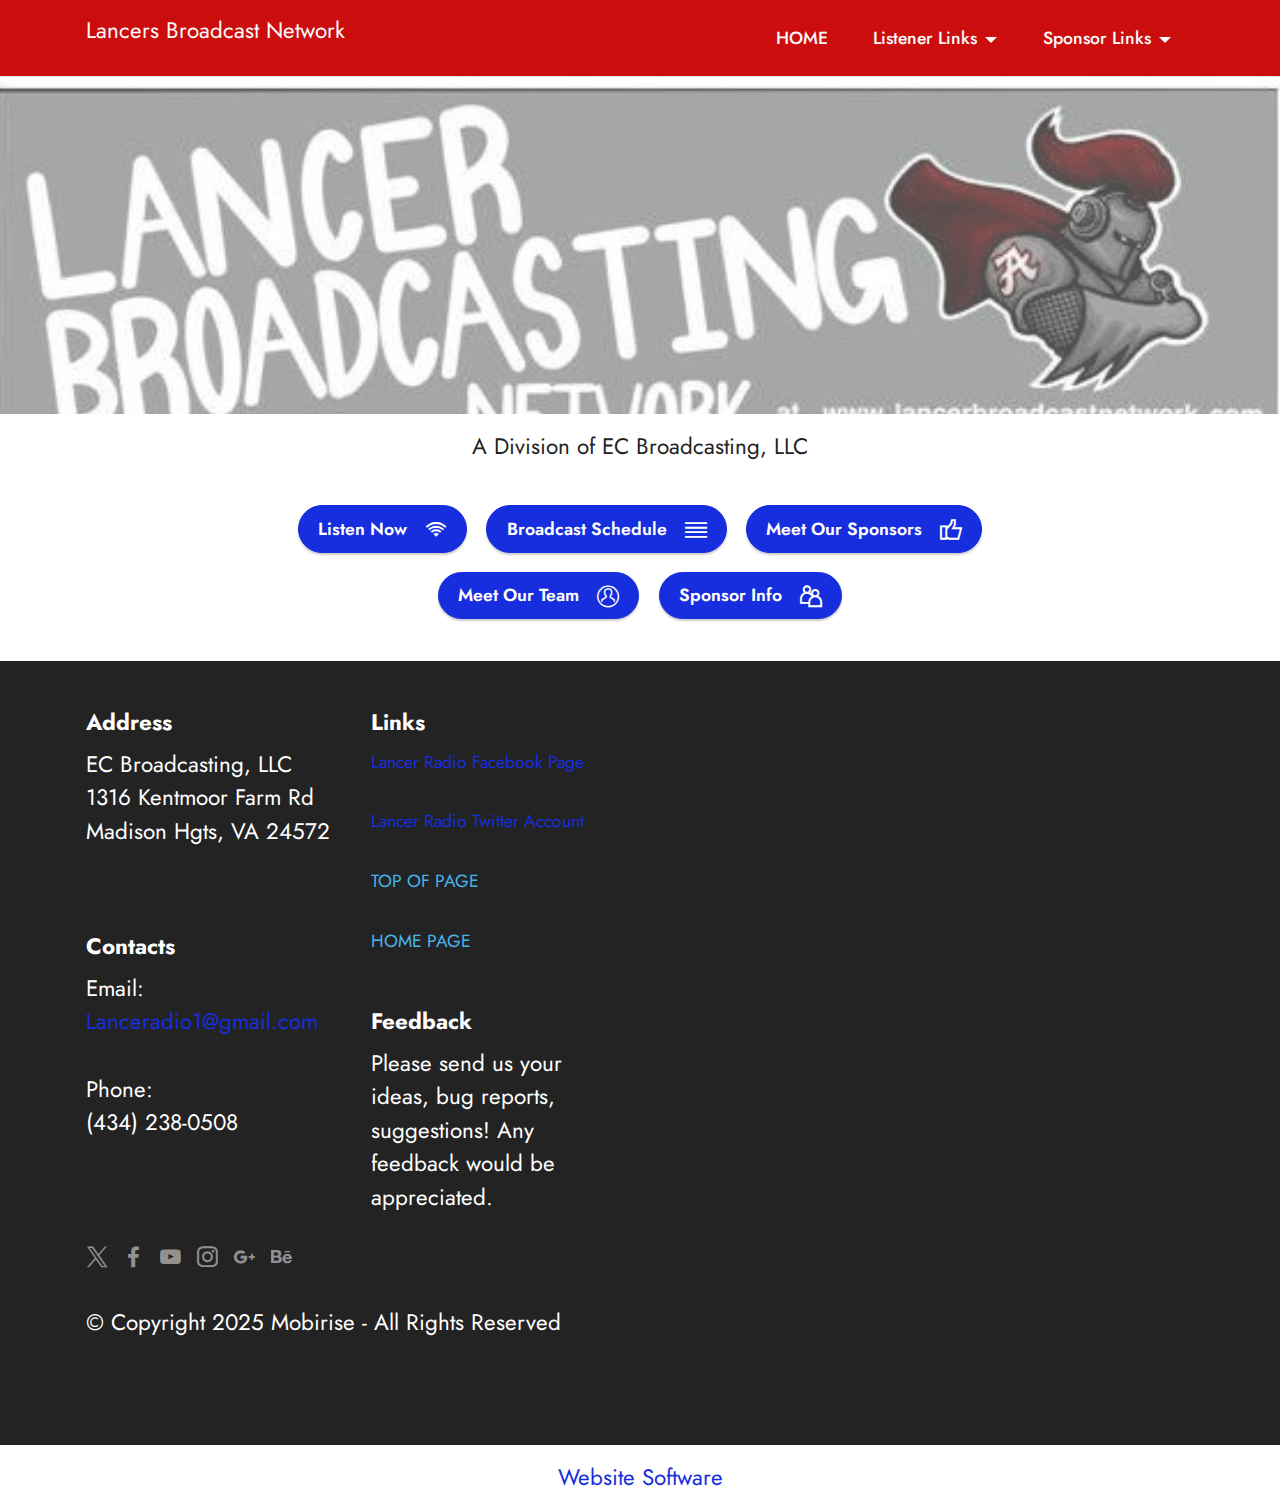
<file: index.html>
<!DOCTYPE html>
<html  >
<head>
  <!-- Site made with Mobirise Website Builder v6.0.6, https://mobirise.com -->
  <meta charset="UTF-8">
  <meta http-equiv="X-UA-Compatible" content="IE=edge">
  <meta name="generator" content="Mobirise v6.0.6, mobirise.com">
  <meta name="viewport" content="width=device-width, initial-scale=1, minimum-scale=1">
  <link rel="shortcut icon" href="assets/images/lancer-broadcast-network-banner-by-sara-128x38-1.png" type="image/x-icon">
  <meta name="description" content="">
  
  
  <title>Home</title>
  <link rel="stylesheet" href="assets/web/assets/mobirise-icons2/mobirise2.css">
  <link rel="stylesheet" href="assets/web/assets/mobirise-icons-bold/mobirise-icons-bold.css">
  <link rel="stylesheet" href="assets/bootstrap/css/bootstrap.min.css">
  <link rel="stylesheet" href="assets/bootstrap/css/bootstrap-grid.min.css">
  <link rel="stylesheet" href="assets/bootstrap/css/bootstrap-reboot.min.css">
  <link rel="stylesheet" href="assets/dropdown/css/style.css">
  <link rel="stylesheet" href="assets/socicon/css/styles.css">
  <link rel="stylesheet" href="assets/theme/css/style.css">
  <link rel="preload" href="https://fonts.googleapis.com/css?family=Jost:100,200,300,400,500,600,700,800,900,100i,200i,300i,400i,500i,600i,700i,800i,900i&display=swap" as="style" onload="this.onload=null;this.rel='stylesheet'">
  <noscript><link rel="stylesheet" href="https://fonts.googleapis.com/css?family=Jost:100,200,300,400,500,600,700,800,900,100i,200i,300i,400i,500i,600i,700i,800i,900i&display=swap"></noscript>
  <link rel="preload" as="style" href="assets/mobirise/css/mbr-additional.css?v=iHNjIT"><link rel="stylesheet" href="assets/mobirise/css/mbr-additional.css?v=iHNjIT" type="text/css">

  
  
  
</head>
<body>

<!-- Analytics -->
<!-- Global site tag (gtag.js) - Google Analytics -->
<script async src="https://www.googletagmanager.com/gtag/js?id=UA-180278583-1"></script>
<script>
  window.dataLayer = window.dataLayer || [];
  function gtag(){dataLayer.push(arguments);}
  gtag('js', new Date());

  gtag('config', 'UA-180278583-1');
</script>

<!-- /Analytics -->


  
  <section data-bs-version="5.1" class="menu cid-s48OLK6784" once="menu" id="menu1-h">
    
    <nav class="navbar navbar-dropdown navbar-fixed-top navbar-expand-lg">
        <div class="container">
            <div class="navbar-brand">
                
                <span class="navbar-caption-wrap"><a class="navbar-caption text-white text-primary display-7"><p>Lancers Broadcast Network&nbsp;&nbsp;</p></a></span>
            </div>
            <button class="navbar-toggler" type="button" data-toggle="collapse" data-bs-toggle="collapse" data-target="#navbarSupportedContent" data-bs-target="#navbarSupportedContent" aria-controls="navbarNavAltMarkup" aria-expanded="false" aria-label="Toggle navigation">
                <div class="hamburger">
                    <span></span>
                    <span></span>
                    <span></span>
                    <span></span>
                </div>
            </button>
            <div class="collapse navbar-collapse" id="navbarSupportedContent">
                <ul class="navbar-nav nav-dropdown nav-right" data-app-modern-menu="true"><li class="nav-item"><a class="nav-link link text-white text-primary display-4" href="index.html" aria-expanded="false">HOME</a></li><li class="nav-item dropdown"><a class="nav-link link text-white dropdown-toggle display-4" href="#" aria-expanded="true" data-toggle="dropdown-submenu" data-bs-toggle="dropdown">Listener Links</a><div class="dropdown-menu"><a class="text-white dropdown-item text-primary display-4" href="page.html#header1-k" aria-expanded="false">Listen Live</a><a class="text-white dropdown-item text-primary display-4" href="page3.html" aria-expanded="false">Current Broadcast Schedule</a><a class="text-white dropdown-item text-primary display-4" href="page4.html" aria-expanded="false">Meet Our Sponsors</a><a class="text-white dropdown-item text-primary display-4" href="page2.html" aria-expanded="false">Meet the Team</a></div></li><li class="nav-item dropdown"><a class="nav-link link text-white dropdown-toggle display-4" href="#" aria-expanded="false" data-toggle="dropdown-submenu" data-bs-toggle="dropdown">
                            Sponsor Links</a><div class="dropdown-menu"><a class="text-white dropdown-item text-primary display-4" href="page6.html" aria-expanded="false">Sponsor Info</a></div></li></ul>
                
                
            </div>
        </div>
    </nav>

</section>

<section data-bs-version="5.1" class="header1 cid-s48MCQYojq" id="header1-f">

    

    <div class="mbr-overlay" style="opacity: 0.3; background-color: rgb(255, 255, 255);"></div>

    <div class="align-center container">
        <div class="row justify-content-center">
            <div class="col-12 col-lg-7">
                <h1 class="mbr-section-title mbr-fonts-style mb-3 display-1"><br><br></h1>
                
                
                
            </div>
        </div>
    </div>
</section>

<section data-bs-version="5.1" class="content1 cid-s48udlf8KU" id="content1-8">
    
    <div class="container-fluid">
        <div class="row justify-content-center">
            <div class="title col-12 col-md-8">
                
                <h4 class="mbr-section-subtitle align-center mbr-fonts-style mb-4 display-7">A Division of EC Broadcasting, LLC<br></h4>
                <div class="mbr-section-btn align-center"><a class="btn btn-primary display-4" href="page.html#header1-k"><span class="mobi-mbri mobi-mbri-wifi mbr-iconfont mbr-iconfont-btn"></span>Listen Now&nbsp;&nbsp;</a> <a class="btn btn-primary display-4" href="page3.html"><span class="mobi-mbri mobi-mbri-align-justify mbr-iconfont mbr-iconfont-btn"></span>Broadcast Schedule&nbsp;&nbsp;</a> <a class="btn btn-primary display-4" href="page4.html"><span class="mobi-mbri mobi-mbri-like mbr-iconfont mbr-iconfont-btn"></span>Meet Our Sponsors&nbsp;&nbsp;</a> <a class="btn btn-primary display-4" href="page2.html"><span class="mbrib-user mbr-iconfont mbr-iconfont-btn"></span>Meet Our Team&nbsp;&nbsp;</a> <a class="btn btn-primary display-4" href="page6.html"><span class="mobi-mbri mobi-mbri-users mbr-iconfont mbr-iconfont-btn"></span>Sponsor Info&nbsp;&nbsp;</a></div>
            </div>
        </div>
    </div>
</section>

<section data-bs-version="5.1" class="footer6 cid-sdeYjbhFNA" once="footers" id="footer6-18">

    

    

    <div class="container">
        <div class="row content mbr-white">
            <div class="col-12 col-md-3 mbr-fonts-style display-7">
                <h5 class="mbr-section-subtitle mbr-fonts-style mb-2 display-7">
                    <strong>Address</strong>
                </h5>
                <p class="mbr-text mbr-fonts-style display-7">EC Broadcasting, LLC<br>1316 Kentmoor Farm Rd<br>Madison Hgts, VA 24572</p> <br>
                <h5 class="mbr-section-subtitle mbr-fonts-style mb-2 mt-4 display-7">
                    <strong>Contacts</strong>
                </h5>
                <p class="mbr-text mbr-fonts-style mb-4 display-7">
                    Email: <a href="mailto:lanceradio1@gmail.com" class="text-primary">Lanceradio1@gmail.com</a><br><br>
                    Phone: <br>(434) 238-0508</p>
            </div>
            <div class="col-12 col-md-3 mbr-fonts-style display-7">
                <h5 class="mbr-section-subtitle mbr-fonts-style mb-2 display-7">
                    <strong>Links</strong>
                </h5>
                <ul class="list mbr-fonts-style mb-4 display-4">
                    <li class="mbr-text item-wrap"><a href="https://www.facebook.com/Lancer-Radio-135446416491695" class="text-primary" target="_blank">Lancer Radio Facebook Page</a></li><li class="mbr-text item-wrap"><br></li><li class="mbr-text item-wrap"><a href="https://twitter.com/lanceradio1" class="text-primary" target="_blank">Lancer Radio Twitter Account</a></li><li class="mbr-text item-wrap"><br></li><li class="mbr-text item-wrap"><a href="#top" class="text-info">TOP OF PAGE</a><br><br></li><li class="mbr-text item-wrap"><a href="index.html" class="text-info">HOME PAGE</a></li>
                </ul>
                <h5 class="mbr-section-subtitle mbr-fonts-style mb-2 mt-5 display-7">
                    <strong>Feedback</strong>
                </h5>
                <p class="mbr-text mbr-fonts-style mb-4 display-7">
                    Please send us your ideas, bug reports, suggestions! Any feedback would be appreciated.<br></p>
            </div>
            <div class="col-12 col-md-6">
                <div class="google-map"><iframe frameborder="0" style="border:0" src="https://www.google.com/maps/embed/v1/place?key=AIzaSyDbnCmnHmtigIYiD8jIfeHQv7gW2ANhHD4&amp;q=Madison Heights, VA 24572" allowfullscreen=""></iframe></div>
            </div>
            <div class="col-md-6">
                <div class="social-list align-left">
                    <div class="soc-item">
                        <a href="https://twitter.com/mobirise" target="_blank">
                            <span class="socicon-twitter socicon mbr-iconfont mbr-iconfont-social"></span>
                        </a>
                    </div>
                    <div class="soc-item">
                        <a href="https://www.facebook.com/pages/Mobirise/1616226671953247" target="_blank">
                            <span class="socicon-facebook socicon mbr-iconfont mbr-iconfont-social"></span>
                        </a>
                    </div>
                    <div class="soc-item">
                        <a href="https://www.youtube.com/c/mobirise" target="_blank">
                            <span class="socicon-youtube socicon mbr-iconfont mbr-iconfont-social"></span>
                        </a>
                    </div>
                    <div class="soc-item">
                        <a href="https://instagram.com/mobirise" target="_blank">
                            <span class="socicon-instagram socicon mbr-iconfont mbr-iconfont-social"></span>
                        </a>
                    </div>
                    <div class="soc-item">
                        <a href="https://plus.google.com/u/0/+Mobirise" target="_blank">
                            <span class="socicon-googleplus socicon mbr-iconfont mbr-iconfont-social"></span>
                        </a>
                    </div>
                    <div class="soc-item">
                        <a href="https://www.behance.net/Mobirise" target="_blank">
                            <span class="socicon-behance socicon mbr-iconfont mbr-iconfont-social"></span>
                        </a>
                    </div>
                </div>
            </div>
        </div>
        <div class="footer-lower">
            <div class="media-container-row">
                <div class="col-sm-12">
                    <hr>
                </div>
            </div>
            <div class="col-sm-12 copyright pl-0">
                <p class="mbr-text mbr-fonts-style mbr-white display-7">
                    © Copyright 2025 Mobirise - All Rights Reserved
                </p>
            </div>
        </div>
    </div>
</section><section class="display-7" style="padding: 0;align-items: center;justify-content: center;flex-wrap: wrap;    align-content: center;display: flex;position: relative;height: 4rem;"><a href="https://mobiri.se/2546818" style="flex: 1 1;height: 4rem;position: absolute;width: 100%;z-index: 1;"><img alt="" style="height: 4rem;" src="[data-uri]"></a><p style="margin: 0;text-align: center;" class="display-7">&#8204;</p><a style="z-index:1" href="https://mobirise.com"> Website Software</a></section><script src="assets/bootstrap/js/bootstrap.bundle.min.js"></script>  <script src="assets/smoothscroll/smooth-scroll.js"></script>  <script src="assets/ytplayer/index.js"></script>  <script src="assets/dropdown/js/navbar-dropdown.js"></script>  <script src="assets/theme/js/script.js"></script>  
  
  
</body>
</html>
</file>
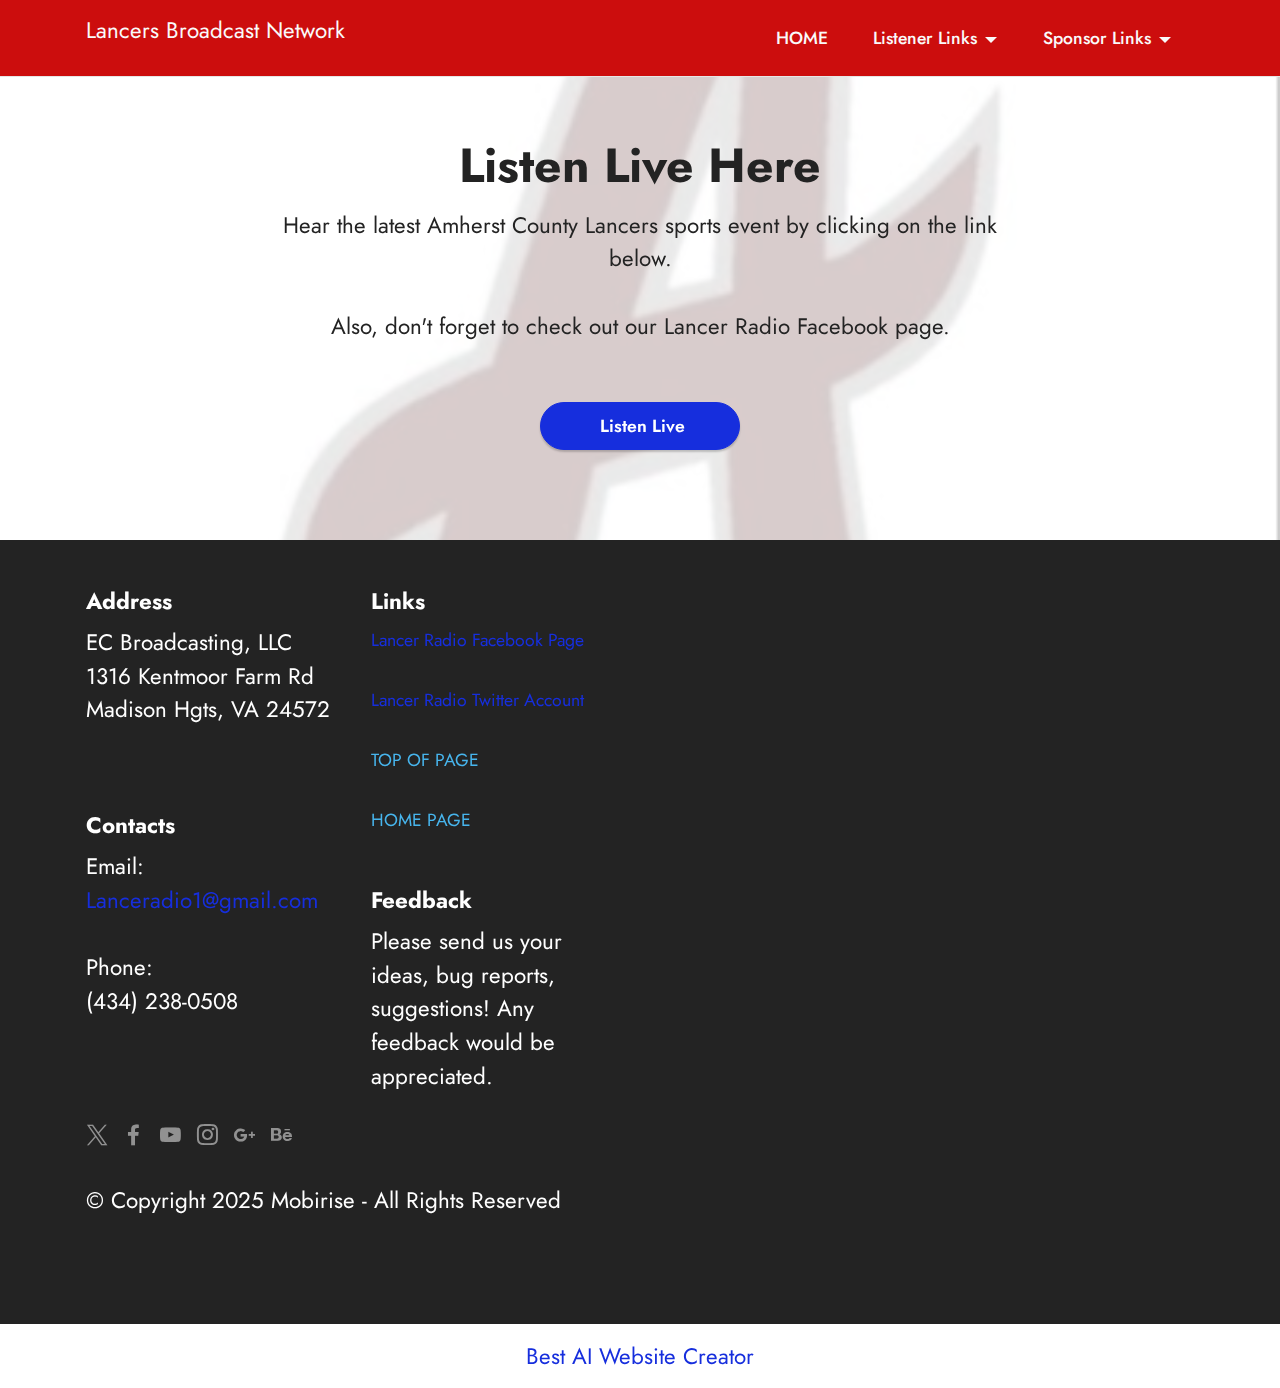
<file: page.html>
<!DOCTYPE html>
<html  >
<head>
  <!-- Site made with Mobirise Website Builder v6.0.6, https://mobirise.com -->
  <meta charset="UTF-8">
  <meta http-equiv="X-UA-Compatible" content="IE=edge">
  <meta name="generator" content="Mobirise v6.0.6, mobirise.com">
  <meta name="viewport" content="width=device-width, initial-scale=1, minimum-scale=1">
  <link rel="shortcut icon" href="assets/images/lancer-broadcast-network-banner-by-sara-128x38-1.png" type="image/x-icon">
  <meta name="description" content="Provides links for our listeners to listen live to the current sports broadcasts.">
  
  
  <title>Listen Live</title>
  <link rel="stylesheet" href="assets/bootstrap/css/bootstrap.min.css">
  <link rel="stylesheet" href="assets/bootstrap/css/bootstrap-grid.min.css">
  <link rel="stylesheet" href="assets/bootstrap/css/bootstrap-reboot.min.css">
  <link rel="stylesheet" href="assets/parallax/jarallax.css">
  <link rel="stylesheet" href="assets/dropdown/css/style.css">
  <link rel="stylesheet" href="assets/socicon/css/styles.css">
  <link rel="stylesheet" href="assets/theme/css/style.css">
  <link rel="preload" href="https://fonts.googleapis.com/css?family=Jost:100,200,300,400,500,600,700,800,900,100i,200i,300i,400i,500i,600i,700i,800i,900i&display=swap" as="style" onload="this.onload=null;this.rel='stylesheet'">
  <noscript><link rel="stylesheet" href="https://fonts.googleapis.com/css?family=Jost:100,200,300,400,500,600,700,800,900,100i,200i,300i,400i,500i,600i,700i,800i,900i&display=swap"></noscript>
  <link rel="preload" as="style" href="assets/mobirise/css/mbr-additional.css?v=mvGlMX"><link rel="stylesheet" href="assets/mobirise/css/mbr-additional.css?v=mvGlMX" type="text/css">

  
  
  
</head>
<body>

<!-- Analytics -->
<!-- Global site tag (gtag.js) - Google Analytics -->
<script async src="https://www.googletagmanager.com/gtag/js?id=UA-180278583-1"></script>
<script>
  window.dataLayer = window.dataLayer || [];
  function gtag(){dataLayer.push(arguments);}
  gtag('js', new Date());

  gtag('config', 'UA-180278583-1');
</script>

<!-- /Analytics -->


  
  <section data-bs-version="5.1" class="menu cid-sbbcA0fogj" once="menu" id="menu1-q">
    
    <nav class="navbar navbar-dropdown navbar-fixed-top navbar-expand-lg">
        <div class="container">
            <div class="navbar-brand">
                
                <span class="navbar-caption-wrap"><a class="navbar-caption text-white text-primary display-7"><p>Lancers Broadcast Network&nbsp;&nbsp;</p></a></span>
            </div>
            <button class="navbar-toggler" type="button" data-toggle="collapse" data-bs-toggle="collapse" data-target="#navbarSupportedContent" data-bs-target="#navbarSupportedContent" aria-controls="navbarNavAltMarkup" aria-expanded="false" aria-label="Toggle navigation">
                <div class="hamburger">
                    <span></span>
                    <span></span>
                    <span></span>
                    <span></span>
                </div>
            </button>
            <div class="collapse navbar-collapse" id="navbarSupportedContent">
                <ul class="navbar-nav nav-dropdown nav-right" data-app-modern-menu="true"><li class="nav-item"><a class="nav-link link text-white text-primary display-4" href="index.html" aria-expanded="false">HOME</a></li><li class="nav-item dropdown"><a class="nav-link link text-white dropdown-toggle display-4" href="#" aria-expanded="true" data-toggle="dropdown-submenu" data-bs-toggle="dropdown">Listener Links</a><div class="dropdown-menu"><a class="text-white dropdown-item text-primary display-4" href="page.html#header1-k" aria-expanded="false">Listen Live</a><a class="text-white dropdown-item text-primary display-4" href="page3.html" aria-expanded="false">Current Broadcast Schedule</a><a class="text-white dropdown-item text-primary display-4" href="page4.html" aria-expanded="false">Meet Our Sponsors</a><a class="text-white dropdown-item text-primary display-4" href="page2.html" aria-expanded="false">Meet the Team</a></div></li><li class="nav-item dropdown"><a class="nav-link link text-white dropdown-toggle display-4" href="#" aria-expanded="false" data-toggle="dropdown-submenu" data-bs-toggle="dropdown">
                            Sponsor Links</a><div class="dropdown-menu"><a class="text-white dropdown-item text-primary display-4" href="page6.html" aria-expanded="false">Sponsor Info</a></div></li></ul>
                
                
            </div>
        </div>
    </nav>

</section>

<section data-bs-version="5.1" class="header1 cid-sbbczV3pPL mbr-parallax-background" id="header1-k">

    

    <div class="mbr-overlay" style="opacity: 0.8; background-color: rgb(255, 255, 255);"></div>

    <div class="align-center container">
        <div class="row justify-content-center">
            <div class="col-12 col-lg-8">
                <h1 class="mbr-section-title mbr-fonts-style mb-3 display-2"><strong>Listen Live Here</strong></h1>
                
                <p class="mbr-text mbr-fonts-style display-7">Hear the latest Amherst County Lancers sports event by clicking on the link below. <br><br>Also, don't forget to check out our Lancer Radio Facebook page.<br><br></p>
                <div class="mbr-section-btn mt-3"><a class="btn btn-primary display-4" href="http://stream.zeno.fm/aspmi2rmytfuv" target="_blank">&nbsp; &nbsp; &nbsp; &nbsp; Listen Live&nbsp; &nbsp; &nbsp; &nbsp;</a></div>
            </div>
        </div>
    </div>
</section>

<section data-bs-version="5.1" class="footer6 cid-sdeYjbhFNA" once="footers" id="footer6-18">

    

    

    <div class="container">
        <div class="row content mbr-white">
            <div class="col-12 col-md-3 mbr-fonts-style display-7">
                <h5 class="mbr-section-subtitle mbr-fonts-style mb-2 display-7">
                    <strong>Address</strong>
                </h5>
                <p class="mbr-text mbr-fonts-style display-7">EC Broadcasting, LLC<br>1316 Kentmoor Farm Rd<br>Madison Hgts, VA 24572</p> <br>
                <h5 class="mbr-section-subtitle mbr-fonts-style mb-2 mt-4 display-7">
                    <strong>Contacts</strong>
                </h5>
                <p class="mbr-text mbr-fonts-style mb-4 display-7">
                    Email: <a href="mailto:lanceradio1@gmail.com" class="text-primary">Lanceradio1@gmail.com</a><br><br>
                    Phone: <br>(434) 238-0508</p>
            </div>
            <div class="col-12 col-md-3 mbr-fonts-style display-7">
                <h5 class="mbr-section-subtitle mbr-fonts-style mb-2 display-7">
                    <strong>Links</strong>
                </h5>
                <ul class="list mbr-fonts-style mb-4 display-4">
                    <li class="mbr-text item-wrap"><a href="https://www.facebook.com/Lancer-Radio-135446416491695" class="text-primary" target="_blank">Lancer Radio Facebook Page</a></li><li class="mbr-text item-wrap"><br></li><li class="mbr-text item-wrap"><a href="https://twitter.com/lanceradio1" class="text-primary" target="_blank">Lancer Radio Twitter Account</a></li><li class="mbr-text item-wrap"><br></li><li class="mbr-text item-wrap"><a href="#top" class="text-info">TOP OF PAGE</a><br><br></li><li class="mbr-text item-wrap"><a href="index.html" class="text-info">HOME PAGE</a></li>
                </ul>
                <h5 class="mbr-section-subtitle mbr-fonts-style mb-2 mt-5 display-7">
                    <strong>Feedback</strong>
                </h5>
                <p class="mbr-text mbr-fonts-style mb-4 display-7">
                    Please send us your ideas, bug reports, suggestions! Any feedback would be appreciated.<br></p>
            </div>
            <div class="col-12 col-md-6">
                <div class="google-map"><iframe frameborder="0" style="border:0" src="https://www.google.com/maps/embed/v1/place?key=AIzaSyAtXm0x23nRCgazjDV2Kl3GTHRP411ougQ&amp;q=Madison Heights, VA 24572" allowfullscreen=""></iframe></div>
            </div>
            <div class="col-md-6">
                <div class="social-list align-left">
                    <div class="soc-item">
                        <a href="https://twitter.com/mobirise" target="_blank">
                            <span class="socicon-twitter socicon mbr-iconfont mbr-iconfont-social"></span>
                        </a>
                    </div>
                    <div class="soc-item">
                        <a href="https://www.facebook.com/pages/Mobirise/1616226671953247" target="_blank">
                            <span class="socicon-facebook socicon mbr-iconfont mbr-iconfont-social"></span>
                        </a>
                    </div>
                    <div class="soc-item">
                        <a href="https://www.youtube.com/c/mobirise" target="_blank">
                            <span class="socicon-youtube socicon mbr-iconfont mbr-iconfont-social"></span>
                        </a>
                    </div>
                    <div class="soc-item">
                        <a href="https://instagram.com/mobirise" target="_blank">
                            <span class="socicon-instagram socicon mbr-iconfont mbr-iconfont-social"></span>
                        </a>
                    </div>
                    <div class="soc-item">
                        <a href="https://plus.google.com/u/0/+Mobirise" target="_blank">
                            <span class="socicon-googleplus socicon mbr-iconfont mbr-iconfont-social"></span>
                        </a>
                    </div>
                    <div class="soc-item">
                        <a href="https://www.behance.net/Mobirise" target="_blank">
                            <span class="socicon-behance socicon mbr-iconfont mbr-iconfont-social"></span>
                        </a>
                    </div>
                </div>
            </div>
        </div>
        <div class="footer-lower">
            <div class="media-container-row">
                <div class="col-sm-12">
                    <hr>
                </div>
            </div>
            <div class="col-sm-12 copyright pl-0">
                <p class="mbr-text mbr-fonts-style mbr-white display-7">
                    © Copyright 2025 Mobirise - All Rights Reserved
                </p>
            </div>
        </div>
    </div>
</section><section class="display-7" style="padding: 0;align-items: center;justify-content: center;flex-wrap: wrap;    align-content: center;display: flex;position: relative;height: 4rem;"><a href="https://mobiri.se/2546818" style="flex: 1 1;height: 4rem;position: absolute;width: 100%;z-index: 1;"><img alt="" style="height: 4rem;" src="[data-uri]"></a><p style="margin: 0;text-align: center;" class="display-7">&#8204;</p><a style="z-index:1" href="https://mobirise.com/builder/ai-website-creator.html">Best AI Website Creator</a></section><script src="assets/bootstrap/js/bootstrap.bundle.min.js"></script>  <script src="assets/parallax/jarallax.js"></script>  <script src="assets/smoothscroll/smooth-scroll.js"></script>  <script src="assets/ytplayer/index.js"></script>  <script src="assets/dropdown/js/navbar-dropdown.js"></script>  <script src="assets/theme/js/script.js"></script>  
  
  
</body>
</html>
</file>
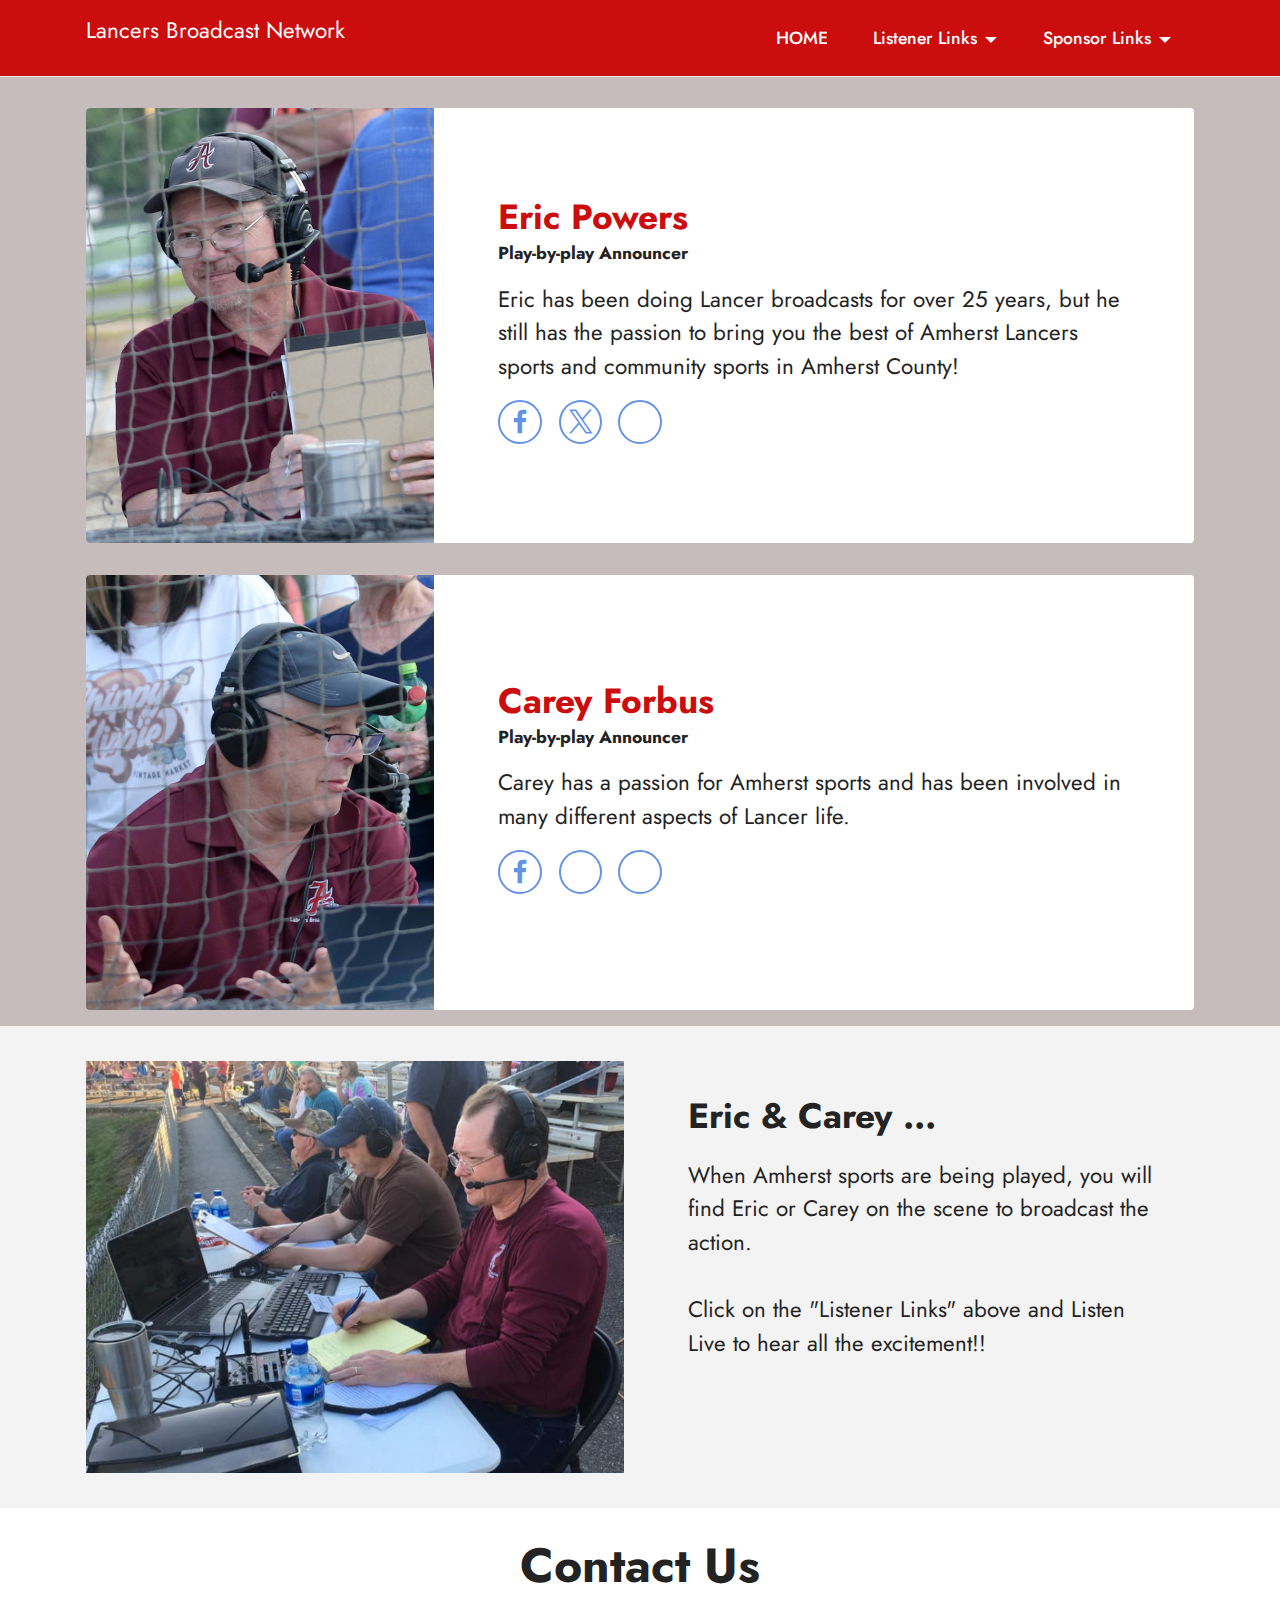
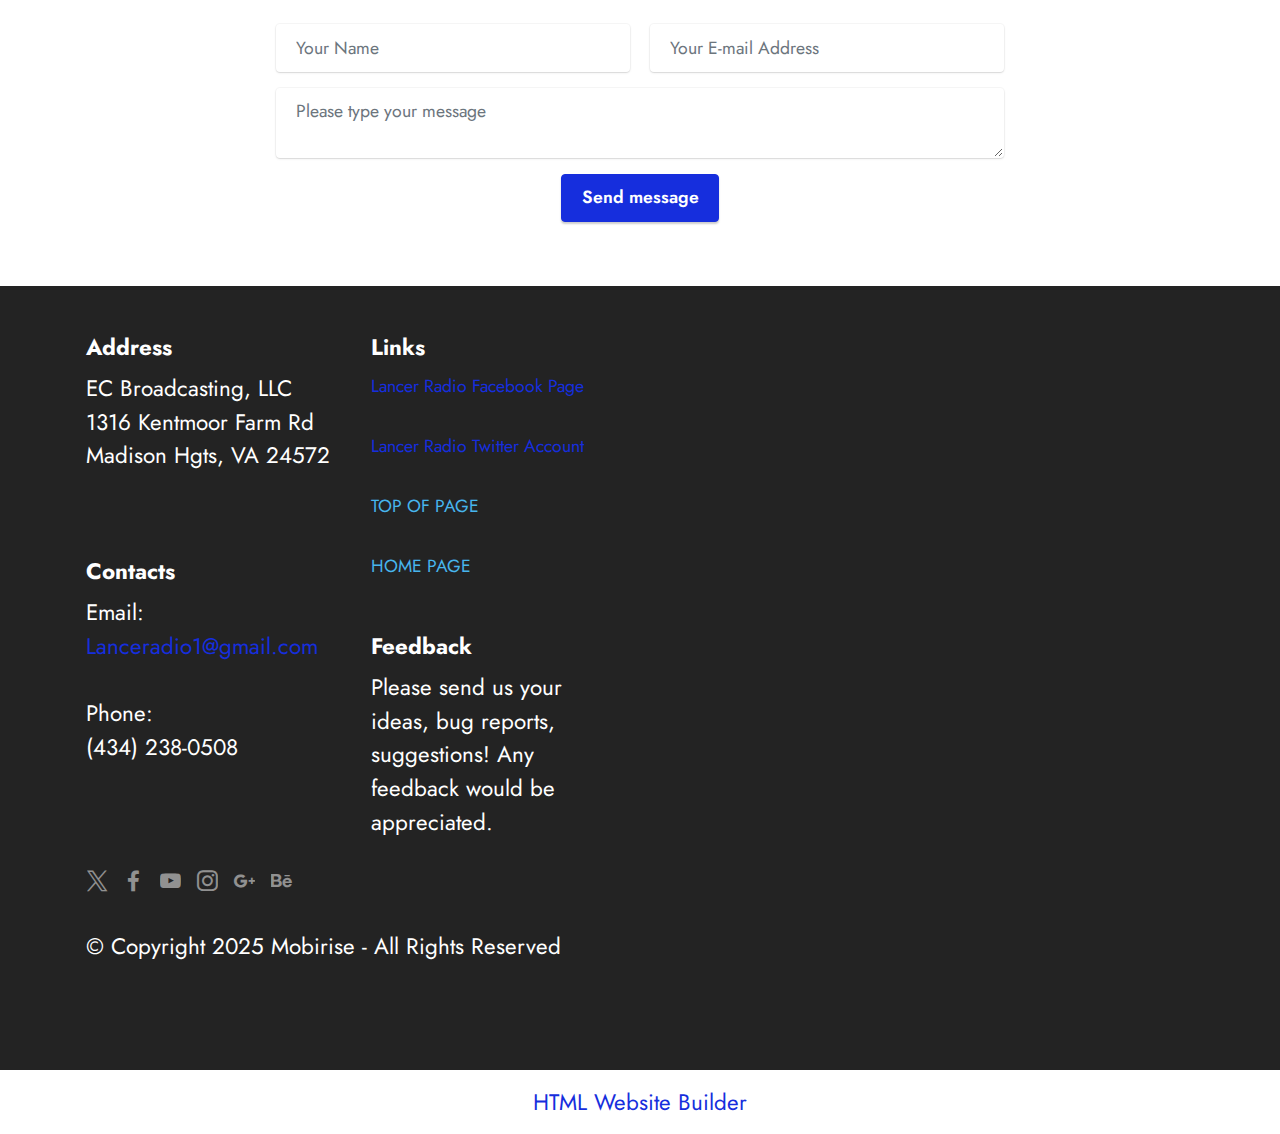
<file: page2.html>
<!DOCTYPE html>
<html  >
<head>
  <!-- Site made with Mobirise Website Builder v6.0.6, https://mobirise.com -->
  <meta charset="UTF-8">
  <meta http-equiv="X-UA-Compatible" content="IE=edge">
  <meta name="generator" content="Mobirise v6.0.6, mobirise.com">
  <meta name="viewport" content="width=device-width, initial-scale=1, minimum-scale=1">
  <link rel="shortcut icon" href="assets/images/lancer-broadcast-network-banner-by-sara-128x38-1.png" type="image/x-icon">
  <meta name="description" content="Meet the Lancers Broadcast Network Team">
  
  
  <title>Meet the Team</title>
  <link rel="stylesheet" href="assets/bootstrap/css/bootstrap.min.css">
  <link rel="stylesheet" href="assets/bootstrap/css/bootstrap-grid.min.css">
  <link rel="stylesheet" href="assets/bootstrap/css/bootstrap-reboot.min.css">
  <link rel="stylesheet" href="assets/dropdown/css/style.css">
  <link rel="stylesheet" href="assets/socicon/css/styles.css">
  <link rel="stylesheet" href="assets/theme/css/style.css">
  <link rel="preload" href="https://fonts.googleapis.com/css?family=Jost:100,200,300,400,500,600,700,800,900,100i,200i,300i,400i,500i,600i,700i,800i,900i&display=swap" as="style" onload="this.onload=null;this.rel='stylesheet'">
  <noscript><link rel="stylesheet" href="https://fonts.googleapis.com/css?family=Jost:100,200,300,400,500,600,700,800,900,100i,200i,300i,400i,500i,600i,700i,800i,900i&display=swap"></noscript>
  <link rel="preload" as="style" href="assets/mobirise/css/mbr-additional.css?v=da6sLQ"><link rel="stylesheet" href="assets/mobirise/css/mbr-additional.css?v=da6sLQ" type="text/css">

  
  
  
</head>
<body>

<!-- Analytics -->
<!-- Global site tag (gtag.js) - Google Analytics -->
<script async src="https://www.googletagmanager.com/gtag/js?id=UA-180278583-1"></script>
<script>
  window.dataLayer = window.dataLayer || [];
  function gtag(){dataLayer.push(arguments);}
  gtag('js', new Date());

  gtag('config', 'UA-180278583-1');
</script>

<!-- /Analytics -->


  
  <section data-bs-version="5.1" class="menu cid-s48OLK6784" once="menu" id="menu1-s">
    
    <nav class="navbar navbar-dropdown navbar-fixed-top navbar-expand-lg">
        <div class="container">
            <div class="navbar-brand">
                
                <span class="navbar-caption-wrap"><a class="navbar-caption text-white text-primary display-7"><p>Lancers Broadcast Network&nbsp;&nbsp;</p></a></span>
            </div>
            <button class="navbar-toggler" type="button" data-toggle="collapse" data-bs-toggle="collapse" data-target="#navbarSupportedContent" data-bs-target="#navbarSupportedContent" aria-controls="navbarNavAltMarkup" aria-expanded="false" aria-label="Toggle navigation">
                <div class="hamburger">
                    <span></span>
                    <span></span>
                    <span></span>
                    <span></span>
                </div>
            </button>
            <div class="collapse navbar-collapse" id="navbarSupportedContent">
                <ul class="navbar-nav nav-dropdown nav-right" data-app-modern-menu="true"><li class="nav-item"><a class="nav-link link text-white text-primary display-4" href="index.html" aria-expanded="false">HOME</a></li><li class="nav-item dropdown open"><a class="nav-link link text-white dropdown-toggle display-4" href="#" aria-expanded="true" data-toggle="dropdown-submenu" data-bs-toggle="dropdown">Listener Links</a><div class="dropdown-menu"><a class="text-white dropdown-item text-primary display-4" href="page.html#header1-k" aria-expanded="false">Listen Live</a><a class="text-white dropdown-item text-primary display-4" href="page3.html" aria-expanded="false">Current Broadcast Schedule</a><a class="text-white dropdown-item text-primary display-4" href="page4.html" aria-expanded="false">Meet Our Sponsors</a><a class="text-white dropdown-item text-primary display-4" href="page2.html" aria-expanded="false">Meet the Team</a></div></li><li class="nav-item dropdown"><a class="nav-link link text-white dropdown-toggle display-4" href="#" aria-expanded="false" data-toggle="dropdown-submenu" data-bs-toggle="dropdown">
                            Sponsor Links</a><div class="dropdown-menu"><a class="text-white dropdown-item text-primary display-4" href="page6.html" aria-expanded="false">Sponsor Info</a></div></li></ul>
                
                
            </div>
        </div>
    </nav>

</section>

<section data-bs-version="5.1" class="team2 cid-sda3dDOCrH" xmlns="http://www.w3.org/1999/html" id="team2-x">
    
    
    <div class="container">
        <div class="card">
            <div class="card-wrapper">
                <div class="row align-items-center">
                    <div class="col-12 col-md-4">
                        <div class="image-wrapper">
                            <img src="assets/images/eric1-696x870.jpg" alt="Mobirise">
                        </div>
                    </div>
                    <div class="col-12 col-md">
                        <div class="card-box">
                            <h5 class="card-title mbr-fonts-style m-0 display-5">
                                <strong>Eric Powers</strong></h5>
                            <h6 class="card-subtitle mbr-fonts-style mb-3 display-4"><strong>Play-by-play Announcer</strong></h6>
                            <p class="mbr-text mbr-fonts-style display-7">
                                Eric has been doing Lancer broadcasts for over 25 years, but he still has the passion to bring you the best of Amherst Lancers sports and community sports in Amherst County!</p>
                            <div class="social-row display-7">
                                <div class="soc-item">
                                    <a href="https://www.facebook.com/Lancer-Radio-135446416491695" target="_blank">
                                        <span class="mbr-iconfont socicon-facebook socicon"></span>
                                    </a>
                                </div>
                                <div class="soc-item">
                                    <a href="https://twitter.com/lanceradio1" target="_blank">
                                        <span class="mbr-iconfont socicon-twitter socicon"></span>
                                    </a>
                                </div>
                                <div class="soc-item">
                                    
                                        <span class="mbr-iconfont socicon-instagram socicon" style="color: rgb(255, 255, 255); fill: rgb(255, 255, 255);"></span>
                                    
                                </div>
                                
                                
                            </div>
                        </div>
                    </div>
                </div>
            </div>
        </div>
        <div class="card">
            <div class="card-wrapper">
                <div class="row align-items-center">
                    <div class="col-12 col-md-4">
                        <div class="image-wrapper">
                            <img src="assets/images/carey1-696x870.jpg" alt="Mobirise">
                        </div>
                    </div>
                    <div class="col-12 col-md">
                        <div class="card-box">
                            <h5 class="card-title mbr-fonts-style m-0 display-5">
                                <strong>Carey Forbus</strong></h5>
                            <h6 class="card-subtitle mbr-fonts-style mb-3 display-4"><strong>Play-by-play Announcer</strong></h6>
                            <p class="mbr-text mbr-fonts-style display-7">
                                Carey has a passion for Amherst sports and has been involved in many different aspects of Lancer life.&nbsp;&nbsp;</p>
                            <div class="social-row display-7">
                                <div class="soc-item">
                                    <a href="https://www.facebook.com/Lancer-Radio-135446416491695" target="_blank">
                                        <span class="mbr-iconfont socicon-facebook socicon"></span>
                                    </a>
                                </div>
                                <div class="soc-item">
                                    
                                        <span class="mbr-iconfont socicon-twitter socicon" style="color: rgb(255, 255, 255); fill: rgb(255, 255, 255);"></span>
                                    
                                </div>
                                <div class="soc-item">
                                    
                                        <span class="mbr-iconfont socicon-instagram socicon" style="color: rgb(255, 255, 255); fill: rgb(255, 255, 255);"></span>
                                    
                                </div>
                                
                                
                            </div>
                        </div>
                    </div>
                </div>
            </div>
        </div>
        
    </div>
</section>

<section data-bs-version="5.1" class="image1 cid-sda5KCy07S" id="image1-z">
    

    

    <div class="container">
        <div class="row align-items-center">
            <div class="col-12 col-lg-6">
                <div class="image-wrapper">
                    <img src="assets/images/eric-carey-picture-896x672.jpeg" alt="Mobirise">
                    
                </div>
            </div>
            <div class="col-12 col-lg">
                <div class="text-wrapper">
                    <h3 class="mbr-section-title mbr-fonts-style mb-3 display-5">
                        <strong>Eric &amp; Carey ...</strong></h3>
                    <p class="mbr-text mbr-fonts-style display-7">
                        When Amherst sports are being played, you will find Eric or Carey on the scene to broadcast the action.<br><br>Click on the "Listener Links" above and Listen Live to hear all the excitement!!<br><br><br></p>
                </div>
            </div>
        </div>
    </div>
</section>

<section data-bs-version="5.1" class="form5 cid-sdgnRlrUV0" id="form5-1q">
    
    
    <div class="container">
        <div class="mbr-section-head">
            <h3 class="mbr-section-title mbr-fonts-style align-center mb-0 display-2">
                <strong>Contact Us</strong></h3>
            
        </div>
        <div class="row justify-content-center mt-4">
            <div class="col-lg-8 mx-auto mbr-form" data-form-type="formoid">
                <form action="https://mobirise.eu/" method="POST" class="mbr-form form-with-styler" data-form-title="Form Name"><input type="hidden" name="email" data-form-email="true" value="Fr6yNblDUpFIMJlShhlxz0nJLt5uLNmenFdPQlm5unKc5o9p6jKzKGYPqxi4jvz5eGAL7/OXcNrxjoaPfQiYovvpodtR2SqnEtseWwVl4al+uhz5BqPs9J4urmICr4c5">
                    <div class="">
                        <div hidden="hidden" data-form-alert="" class="alert alert-success col-12">Thanks for submitting your information!  We will be back in contact as soon as possible.</div>
                        <div hidden="hidden" data-form-alert-danger="" class="alert alert-danger col-12">Oops...! some
                            problem!</div>
                    </div>
                    <div class="dragArea row">
                        <div class="col-md col-sm-12 form-group mb-3" data-for="name">
                            <input type="text" name="name" placeholder="Your Name" data-form-field="name" class="form-control" value="" id="name-form5-1q">
                        </div>
                        <div class="col-md col-sm-12 form-group mb-3" data-for="email">
                            <input type="email" name="email" placeholder="Your E-mail Address" data-form-field="email" class="form-control" value="" id="email-form5-1q">
                        </div>
                        
                        <div class="col-12 form-group mb-3" data-for="textarea">
                            <textarea name="textarea" placeholder="Please type your message" data-form-field="textarea" class="form-control" id="textarea-form5-1q"></textarea>
                        </div>
                        <div class="col-lg-12 col-md-12 col-sm-12 align-center mbr-section-btn"><button type="submit" class="btn btn-primary display-4">Send message</button></div>
                    </div>
                </form>
            </div>
        </div>
    </div>
</section>

<section data-bs-version="5.1" class="footer6 cid-sdeYjbhFNA" once="footers" id="footer6-18">

    

    

    <div class="container">
        <div class="row content mbr-white">
            <div class="col-12 col-md-3 mbr-fonts-style display-7">
                <h5 class="mbr-section-subtitle mbr-fonts-style mb-2 display-7">
                    <strong>Address</strong>
                </h5>
                <p class="mbr-text mbr-fonts-style display-7">EC Broadcasting, LLC<br>1316 Kentmoor Farm Rd<br>Madison Hgts, VA 24572</p> <br>
                <h5 class="mbr-section-subtitle mbr-fonts-style mb-2 mt-4 display-7">
                    <strong>Contacts</strong>
                </h5>
                <p class="mbr-text mbr-fonts-style mb-4 display-7">
                    Email: <a href="mailto:lanceradio1@gmail.com" class="text-primary">Lanceradio1@gmail.com</a><br><br>
                    Phone: <br>(434) 238-0508</p>
            </div>
            <div class="col-12 col-md-3 mbr-fonts-style display-7">
                <h5 class="mbr-section-subtitle mbr-fonts-style mb-2 display-7">
                    <strong>Links</strong>
                </h5>
                <ul class="list mbr-fonts-style mb-4 display-4">
                    <li class="mbr-text item-wrap"><a href="https://www.facebook.com/Lancer-Radio-135446416491695" class="text-primary" target="_blank">Lancer Radio Facebook Page</a></li><li class="mbr-text item-wrap"><br></li><li class="mbr-text item-wrap"><a href="https://twitter.com/lanceradio1" class="text-primary" target="_blank">Lancer Radio Twitter Account</a></li><li class="mbr-text item-wrap"><br></li><li class="mbr-text item-wrap"><a href="#top" class="text-info">TOP OF PAGE</a><br><br></li><li class="mbr-text item-wrap"><a href="index.html" class="text-info">HOME PAGE</a></li>
                </ul>
                <h5 class="mbr-section-subtitle mbr-fonts-style mb-2 mt-5 display-7">
                    <strong>Feedback</strong>
                </h5>
                <p class="mbr-text mbr-fonts-style mb-4 display-7">
                    Please send us your ideas, bug reports, suggestions! Any feedback would be appreciated.<br></p>
            </div>
            <div class="col-12 col-md-6">
                <div class="google-map"><iframe frameborder="0" style="border:0" src="https://www.google.com/maps/embed/v1/place?key=AIzaSyDbnCmnHmtigIYiD8jIfeHQv7gW2ANhHD4&amp;q=Madison Heights, VA 24572" allowfullscreen=""></iframe></div>
            </div>
            <div class="col-md-6">
                <div class="social-list align-left">
                    <div class="soc-item">
                        <a href="https://twitter.com/mobirise" target="_blank">
                            <span class="socicon-twitter socicon mbr-iconfont mbr-iconfont-social"></span>
                        </a>
                    </div>
                    <div class="soc-item">
                        <a href="https://www.facebook.com/pages/Mobirise/1616226671953247" target="_blank">
                            <span class="socicon-facebook socicon mbr-iconfont mbr-iconfont-social"></span>
                        </a>
                    </div>
                    <div class="soc-item">
                        <a href="https://www.youtube.com/c/mobirise" target="_blank">
                            <span class="socicon-youtube socicon mbr-iconfont mbr-iconfont-social"></span>
                        </a>
                    </div>
                    <div class="soc-item">
                        <a href="https://instagram.com/mobirise" target="_blank">
                            <span class="socicon-instagram socicon mbr-iconfont mbr-iconfont-social"></span>
                        </a>
                    </div>
                    <div class="soc-item">
                        <a href="https://plus.google.com/u/0/+Mobirise" target="_blank">
                            <span class="socicon-googleplus socicon mbr-iconfont mbr-iconfont-social"></span>
                        </a>
                    </div>
                    <div class="soc-item">
                        <a href="https://www.behance.net/Mobirise" target="_blank">
                            <span class="socicon-behance socicon mbr-iconfont mbr-iconfont-social"></span>
                        </a>
                    </div>
                </div>
            </div>
        </div>
        <div class="footer-lower">
            <div class="media-container-row">
                <div class="col-sm-12">
                    <hr>
                </div>
            </div>
            <div class="col-sm-12 copyright pl-0">
                <p class="mbr-text mbr-fonts-style mbr-white display-7">
                    © Copyright 2025 Mobirise - All Rights Reserved
                </p>
            </div>
        </div>
    </div>
</section><section class="display-7" style="padding: 0;align-items: center;justify-content: center;flex-wrap: wrap;    align-content: center;display: flex;position: relative;height: 4rem;"><a href="https://mobiri.se/2546818" style="flex: 1 1;height: 4rem;position: absolute;width: 100%;z-index: 1;"><img alt="" style="height: 4rem;" src="[data-uri]"></a><p style="margin: 0;text-align: center;" class="display-7">&#8204;</p><a style="z-index:1" href="https://mobirise.com/html-builder.html">HTML Website Builder</a></section><script src="assets/bootstrap/js/bootstrap.bundle.min.js"></script>  <script src="assets/smoothscroll/smooth-scroll.js"></script>  <script src="assets/ytplayer/index.js"></script>  <script src="assets/dropdown/js/navbar-dropdown.js"></script>  <script src="assets/theme/js/script.js"></script>  <script src="assets/formoid/formoid.min.js"></script>  
  
  
</body>
</html>
</file>
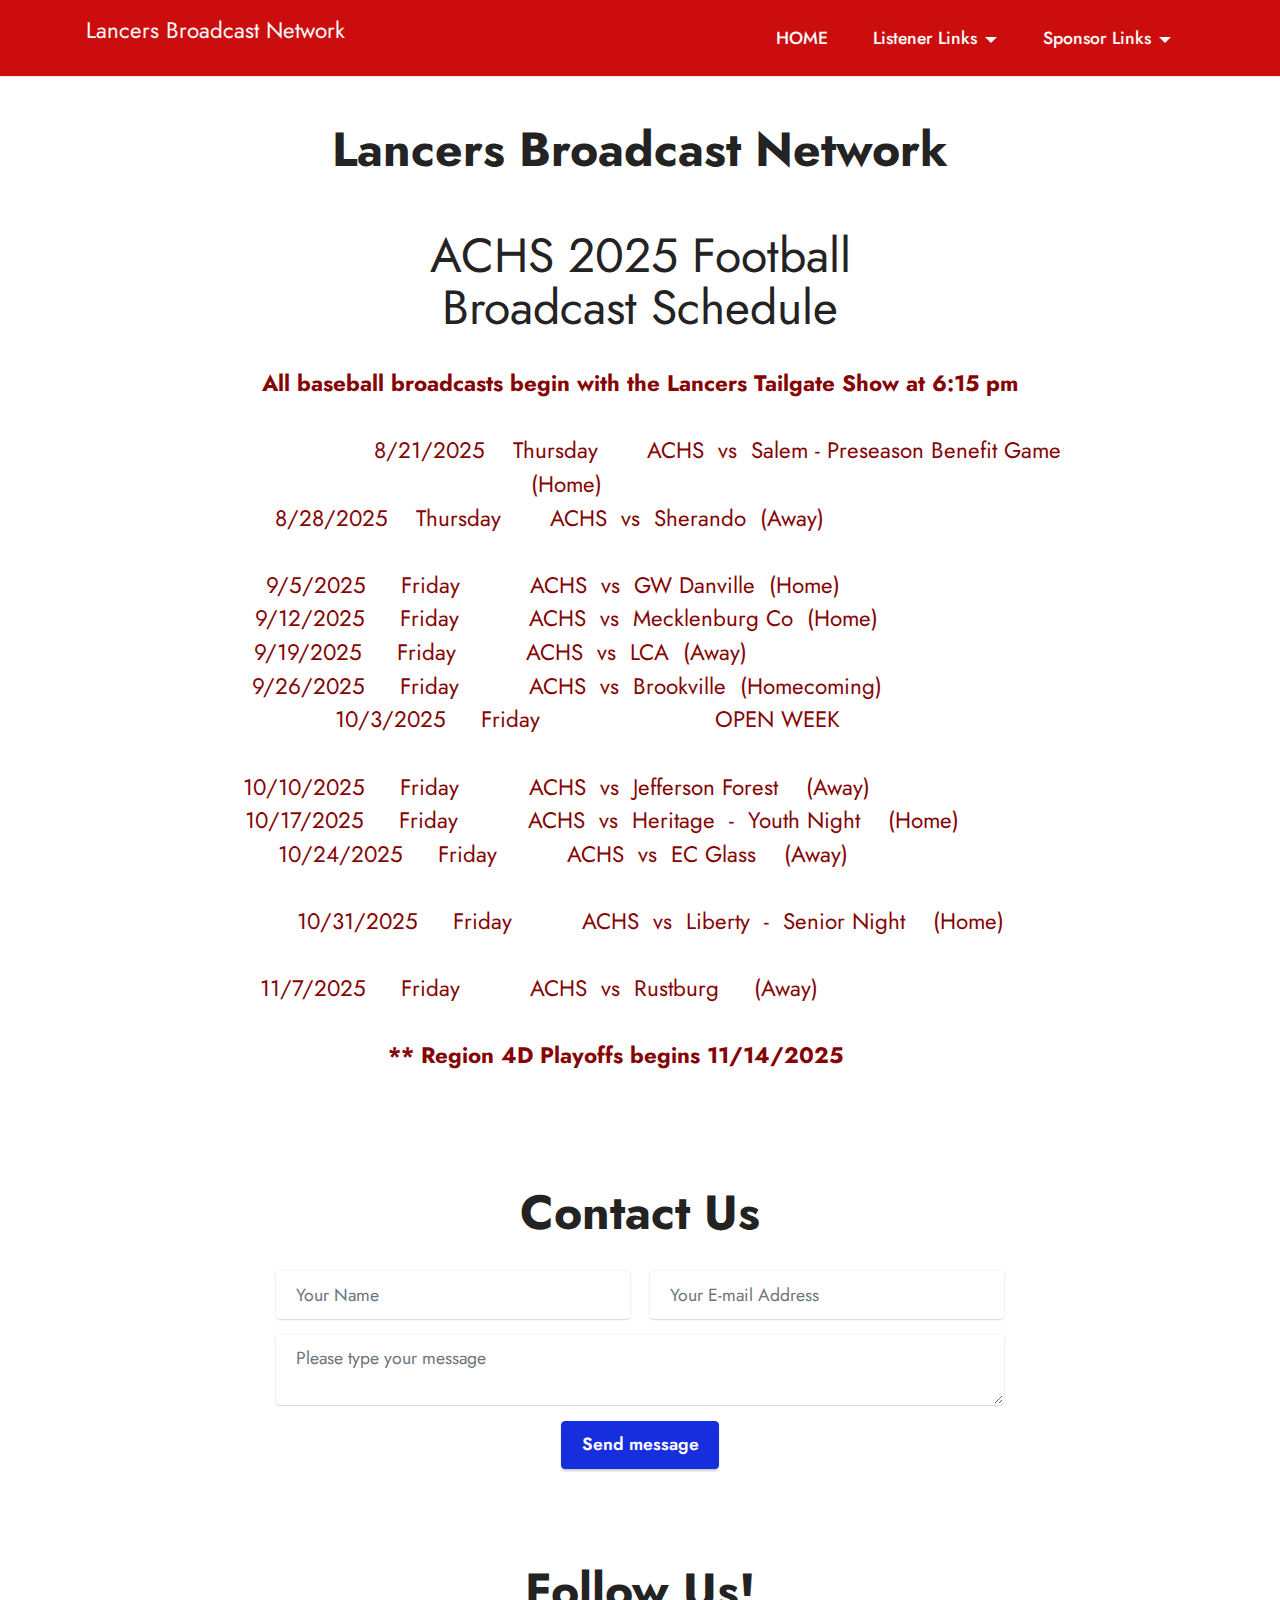
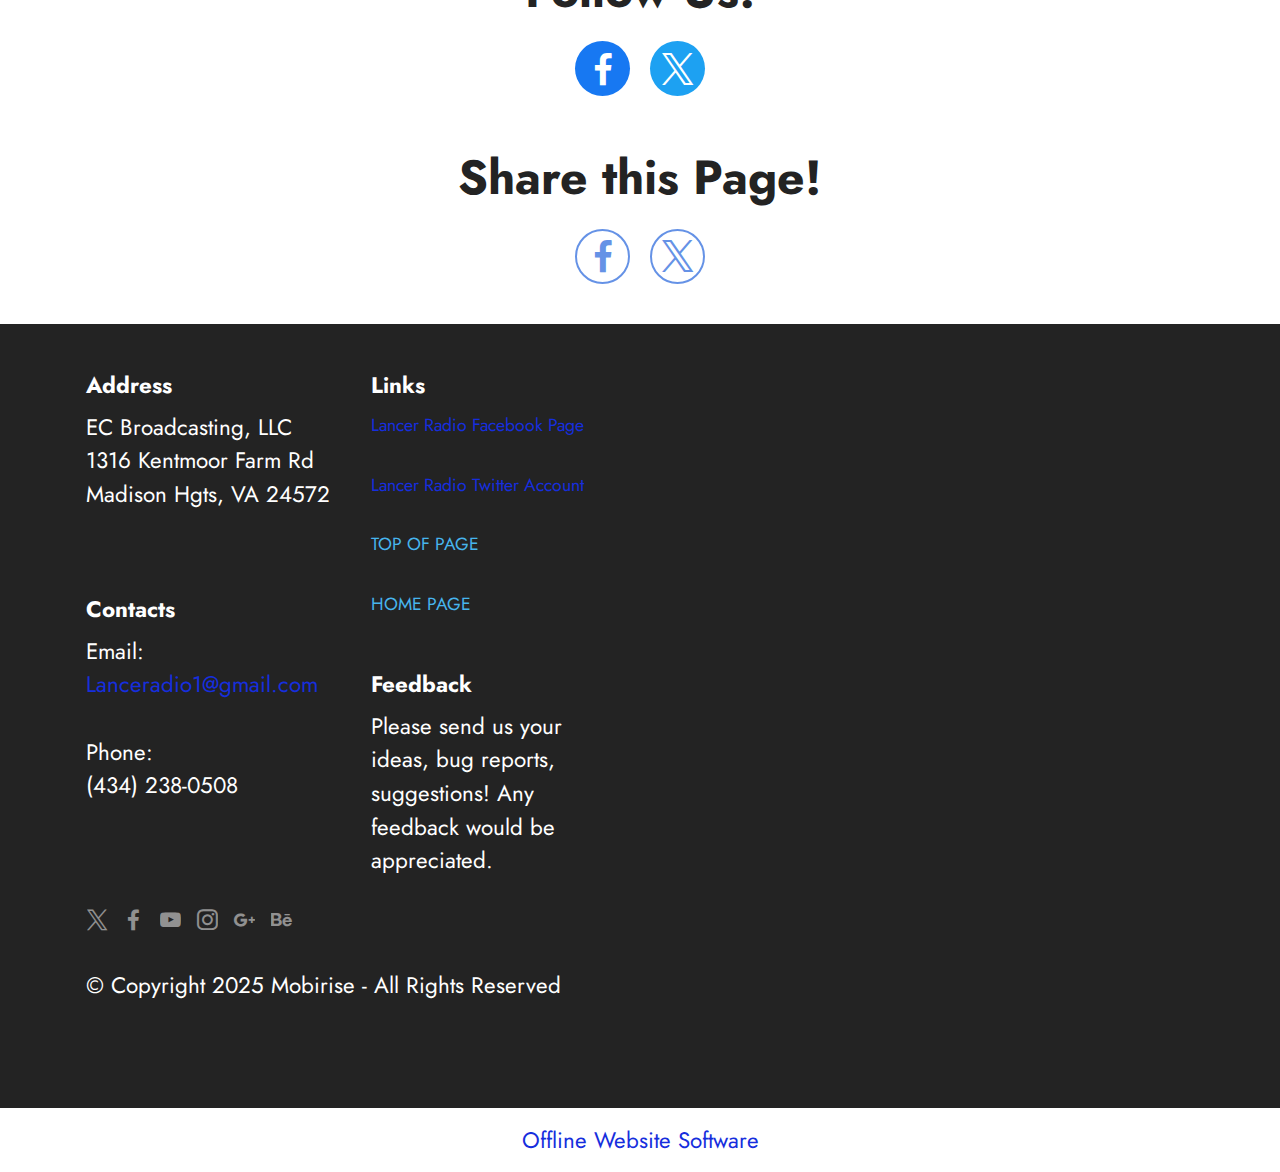
<file: page3.html>
<!DOCTYPE html>
<html  >
<head>
  <!-- Site made with Mobirise Website Builder v6.0.6, https://mobirise.com -->
  <meta charset="UTF-8">
  <meta http-equiv="X-UA-Compatible" content="IE=edge">
  <meta name="generator" content="Mobirise v6.0.6, mobirise.com">
  <meta name="viewport" content="width=device-width, initial-scale=1, minimum-scale=1">
  <link rel="shortcut icon" href="assets/images/lancer-broadcast-network-banner-by-sara-128x38-1.png" type="image/x-icon">
  <meta name="description" content="List of current broadcast schedules.">
  
  
  <title>Broadcast Schedules</title>
  <link rel="stylesheet" href="assets/bootstrap/css/bootstrap.min.css">
  <link rel="stylesheet" href="assets/bootstrap/css/bootstrap-grid.min.css">
  <link rel="stylesheet" href="assets/bootstrap/css/bootstrap-reboot.min.css">
  <link rel="stylesheet" href="assets/dropdown/css/style.css">
  <link rel="stylesheet" href="assets/socicon/css/styles.css">
  <link rel="stylesheet" href="assets/theme/css/style.css">
  <link rel="preload" href="https://fonts.googleapis.com/css?family=Jost:100,200,300,400,500,600,700,800,900,100i,200i,300i,400i,500i,600i,700i,800i,900i&display=swap" as="style" onload="this.onload=null;this.rel='stylesheet'">
  <noscript><link rel="stylesheet" href="https://fonts.googleapis.com/css?family=Jost:100,200,300,400,500,600,700,800,900,100i,200i,300i,400i,500i,600i,700i,800i,900i&display=swap"></noscript>
  <link rel="preload" as="style" href="assets/mobirise/css/mbr-additional.css?v=EEI3EY"><link rel="stylesheet" href="assets/mobirise/css/mbr-additional.css?v=EEI3EY" type="text/css">

  
  
  
</head>
<body>

<!-- Analytics -->
<!-- Global site tag (gtag.js) - Google Analytics -->
<script async src="https://www.googletagmanager.com/gtag/js?id=UA-180278583-1"></script>
<script>
  window.dataLayer = window.dataLayer || [];
  function gtag(){dataLayer.push(arguments);}
  gtag('js', new Date());

  gtag('config', 'UA-180278583-1');
</script>

<!-- /Analytics -->


  
  <section data-bs-version="5.1" class="menu cid-s48OLK6784" once="menu" id="menu1-11">
    
    <nav class="navbar navbar-dropdown navbar-fixed-top navbar-expand-lg">
        <div class="container">
            <div class="navbar-brand">
                
                <span class="navbar-caption-wrap"><a class="navbar-caption text-white text-primary display-7"><p>Lancers Broadcast Network&nbsp;&nbsp;</p></a></span>
            </div>
            <button class="navbar-toggler" type="button" data-toggle="collapse" data-bs-toggle="collapse" data-target="#navbarSupportedContent" data-bs-target="#navbarSupportedContent" aria-controls="navbarNavAltMarkup" aria-expanded="false" aria-label="Toggle navigation">
                <div class="hamburger">
                    <span></span>
                    <span></span>
                    <span></span>
                    <span></span>
                </div>
            </button>
            <div class="collapse navbar-collapse" id="navbarSupportedContent">
                <ul class="navbar-nav nav-dropdown nav-right" data-app-modern-menu="true"><li class="nav-item"><a class="nav-link link text-white text-primary display-4" href="index.html" aria-expanded="false">HOME</a></li><li class="nav-item dropdown"><a class="nav-link link text-white dropdown-toggle display-4" href="#" aria-expanded="true" data-toggle="dropdown-submenu" data-bs-toggle="dropdown">Listener Links</a><div class="dropdown-menu"><a class="text-white dropdown-item text-primary display-4" href="page.html#header1-k" aria-expanded="false">Listen Live</a><a class="text-white dropdown-item text-primary display-4" href="page3.html" aria-expanded="false">Current Broadcast Schedule</a><a class="text-white dropdown-item text-primary display-4" href="page4.html" aria-expanded="false">Meet Our Sponsors</a><a class="text-white dropdown-item text-primary display-4" href="page2.html" aria-expanded="false">Meet the Team</a></div></li><li class="nav-item dropdown"><a class="nav-link link text-white dropdown-toggle display-4" href="#" aria-expanded="false" data-toggle="dropdown-submenu" data-bs-toggle="dropdown">
                            Sponsor Links</a><div class="dropdown-menu"><a class="text-white dropdown-item text-primary display-4" href="page6.html" aria-expanded="false">Sponsor Info</a></div></li></ul>
                
                
            </div>
        </div>
    </nav>

</section>

<section data-bs-version="5.1" class="content5 cid-sdcBQZaW32" id="content5-15">
    
    <div class="container">
        <div class="row justify-content-center">
            <div class="col-md-12 col-lg-10">
                
                <h4 class="mbr-section-subtitle mbr-fonts-style mb-4 display-2"><strong>
                    Lancers Broadcast Network<br></strong><br>ACHS 2025 Football<br>Broadcast Schedule</h4>
                <p class="mbr-text mbr-fonts-style display-7"><strong>All baseball broadcasts begin with the Lancers Tailgate Show at 6:15 pm</strong><br><br>&nbsp; &nbsp; &nbsp; &nbsp; &nbsp; &nbsp; &nbsp; &nbsp; &nbsp; &nbsp; &nbsp; &nbsp;8/21/2025&nbsp; &nbsp; Thursday&nbsp; &nbsp; &nbsp; &nbsp;ACHS&nbsp; vs&nbsp; Salem -  Preseason Benefit Game&nbsp; (Home)&nbsp; &nbsp; &nbsp; &nbsp; &nbsp; &nbsp; &nbsp; &nbsp; &nbsp; &nbsp; &nbsp;<br>&nbsp; &nbsp; &nbsp; &nbsp; &nbsp; &nbsp; &nbsp;8/28/2025&nbsp; &nbsp; Thursday&nbsp; &nbsp; &nbsp; &nbsp;ACHS&nbsp; vs&nbsp; Sherando&nbsp; (Away)&nbsp; &nbsp; &nbsp; &nbsp; &nbsp; &nbsp; &nbsp; &nbsp; &nbsp; &nbsp; &nbsp; &nbsp; &nbsp; &nbsp; &nbsp; &nbsp; &nbsp; &nbsp; &nbsp; &nbsp; &nbsp; &nbsp; &nbsp;<br>&nbsp; &nbsp; &nbsp; 9/5/2025&nbsp; &nbsp; &nbsp;Friday&nbsp; &nbsp; &nbsp; &nbsp; &nbsp; ACHS&nbsp; vs&nbsp; GW Danville&nbsp; (Home)&nbsp; &nbsp; &nbsp; &nbsp; &nbsp; &nbsp; &nbsp; &nbsp; &nbsp; &nbsp; &nbsp; &nbsp; &nbsp; &nbsp; &nbsp; &nbsp;<br>&nbsp; 9/12/2025&nbsp; &nbsp; &nbsp;Friday&nbsp; &nbsp; &nbsp; &nbsp; &nbsp; ACHS&nbsp; vs&nbsp; Mecklenburg Co&nbsp; (Home)&nbsp; &nbsp; &nbsp; &nbsp; &nbsp; &nbsp; &nbsp; &nbsp; &nbsp; &nbsp; &nbsp; &nbsp;<br>&nbsp; &nbsp; &nbsp;9/19/2025&nbsp; &nbsp; &nbsp;Friday&nbsp; &nbsp; &nbsp; &nbsp; &nbsp; ACHS&nbsp; vs&nbsp; LCA&nbsp; (Away)&nbsp; &nbsp; &nbsp; &nbsp; &nbsp; &nbsp; &nbsp; &nbsp; &nbsp; &nbsp; &nbsp; &nbsp; &nbsp; &nbsp; &nbsp; &nbsp; &nbsp; &nbsp; &nbsp; &nbsp; &nbsp; &nbsp; &nbsp;<br>&nbsp; &nbsp;9/26/2025&nbsp; &nbsp; &nbsp;Friday&nbsp; &nbsp; &nbsp; &nbsp; &nbsp; ACHS&nbsp; vs&nbsp; Brookville&nbsp; (Homecoming)&nbsp; &nbsp; &nbsp; &nbsp; &nbsp; &nbsp; &nbsp; &nbsp; &nbsp; &nbsp; &nbsp; &nbsp;&nbsp;<br>&nbsp; &nbsp; &nbsp; &nbsp; &nbsp; &nbsp; &nbsp; &nbsp; &nbsp; &nbsp; &nbsp; 10/3/2025&nbsp; &nbsp; &nbsp;Friday&nbsp; &nbsp; &nbsp; &nbsp; &nbsp; &nbsp; &nbsp; &nbsp; &nbsp; &nbsp; &nbsp; &nbsp; &nbsp;OPEN WEEK&nbsp; &nbsp; &nbsp; &nbsp; &nbsp; &nbsp; &nbsp; &nbsp; &nbsp; &nbsp; &nbsp; &nbsp; &nbsp; &nbsp; &nbsp; &nbsp; &nbsp; &nbsp; &nbsp; &nbsp; &nbsp; &nbsp; &nbsp; &nbsp; &nbsp; &nbsp; &nbsp; &nbsp; &nbsp; &nbsp; &nbsp;&nbsp;<br>&nbsp; &nbsp;10/10/2025&nbsp; &nbsp; &nbsp;Friday&nbsp; &nbsp; &nbsp; &nbsp; &nbsp; ACHS&nbsp; vs&nbsp; Jefferson Forest&nbsp; &nbsp; (Away)&nbsp; &nbsp; &nbsp; &nbsp; &nbsp; &nbsp; &nbsp; &nbsp; &nbsp; &nbsp; &nbsp; &nbsp; &nbsp; &nbsp;<br>&nbsp; &nbsp; &nbsp; &nbsp; 10/17/2025&nbsp; &nbsp; &nbsp;Friday&nbsp; &nbsp; &nbsp; &nbsp; &nbsp; ACHS&nbsp; vs&nbsp; Heritage&nbsp; -&nbsp; Youth Night&nbsp; &nbsp; (Home)&nbsp; &nbsp; &nbsp; &nbsp; &nbsp; &nbsp; &nbsp; &nbsp; &nbsp; &nbsp;<br>&nbsp; &nbsp; &nbsp; &nbsp; &nbsp; &nbsp; &nbsp;10/24/2025&nbsp; &nbsp; &nbsp;Friday&nbsp; &nbsp; &nbsp; &nbsp; &nbsp; ACHS&nbsp; vs&nbsp; EC Glass&nbsp; &nbsp; (Away)&nbsp; &nbsp; &nbsp; &nbsp; &nbsp; &nbsp; &nbsp; &nbsp; &nbsp; &nbsp; &nbsp; &nbsp; &nbsp; &nbsp; &nbsp; &nbsp; &nbsp; &nbsp; &nbsp; &nbsp; &nbsp; &nbsp; &nbsp;&nbsp;<br>&nbsp; &nbsp; &nbsp; &nbsp; &nbsp; &nbsp; &nbsp; &nbsp; 10/31/2025&nbsp; &nbsp; &nbsp;Friday&nbsp; &nbsp; &nbsp; &nbsp; &nbsp; ACHS&nbsp; vs&nbsp; Liberty&nbsp; -&nbsp; Senior Night&nbsp; &nbsp; (Home)&nbsp; &nbsp; &nbsp; &nbsp; &nbsp; &nbsp; &nbsp; &nbsp; &nbsp; &nbsp; &nbsp; &nbsp; &nbsp; &nbsp;&nbsp;<br>&nbsp; &nbsp;11/7/2025&nbsp; &nbsp; &nbsp;Friday&nbsp; &nbsp; &nbsp; &nbsp; &nbsp; ACHS&nbsp; vs&nbsp; Rustburg&nbsp; &nbsp; &nbsp;(Away)&nbsp; &nbsp; &nbsp; &nbsp; &nbsp; &nbsp; &nbsp; &nbsp; &nbsp; &nbsp; &nbsp; &nbsp; &nbsp; &nbsp; &nbsp; &nbsp;&nbsp;<br><br><strong>**  Region 4D Playoffs begins 11/14/2025&nbsp; &nbsp; &nbsp; &nbsp;</strong><br><strong>&nbsp;</strong><br></p>
            </div>
        </div>
    </div>
</section>

<section data-bs-version="5.1" class="form5 cid-sdgnqdB5oC" id="form5-1p">
    
    
    <div class="container">
        <div class="mbr-section-head">
            <h3 class="mbr-section-title mbr-fonts-style align-center mb-0 display-2">
                <strong>Contact Us</strong></h3>
            
        </div>
        <div class="row justify-content-center mt-4">
            <div class="col-lg-8 mx-auto mbr-form" data-form-type="formoid">
                <form action="https://mobirise.eu/" method="POST" class="mbr-form form-with-styler" data-form-title="Form Name"><input type="hidden" name="email" data-form-email="true" value="ucw+snFNLClJcJlkVpKicVRG8MkHOZwIPqB5Kmcm76DT9SS2fmV2CSnxcXp0BQJL4CFmqamIsVUpTSFpYZv7enza93mctS8cECIcUQwMlY/Hw/wMjCp4739kjg9Pp3Sv">
                    <div class="">
                        <div hidden="hidden" data-form-alert="" class="alert alert-success col-12">Thanks for submitting your information!  We will be back in contact as soon as possible.</div>
                        <div hidden="hidden" data-form-alert-danger="" class="alert alert-danger col-12">Oops...! some
                            problem!</div>
                    </div>
                    <div class="dragArea row">
                        <div class="col-md col-sm-12 form-group mb-3" data-for="name">
                            <input type="text" name="name" placeholder="Your Name" data-form-field="name" class="form-control" value="" id="name-form5-1p">
                        </div>
                        <div class="col-md col-sm-12 form-group mb-3" data-for="email">
                            <input type="email" name="email" placeholder="Your E-mail Address" data-form-field="email" class="form-control" value="" id="email-form5-1p">
                        </div>
                        
                        <div class="col-12 form-group mb-3" data-for="textarea">
                            <textarea name="textarea" placeholder="Please type your message" data-form-field="textarea" class="form-control" id="textarea-form5-1p"></textarea>
                        </div>
                        <div class="col-lg-12 col-md-12 col-sm-12 align-center mbr-section-btn"><button type="submit" class="btn btn-primary display-4">Send message</button></div>
                    </div>
                </form>
            </div>
        </div>
    </div>
</section>

<section data-bs-version="5.1" class="share3 cid-sdcAClIJmU" id="share3-13">
    
     
    
    

    <div class="container">
        <div class="media-container-row">
            <div class="col-12">
                <h3 class="mbr-section-title align-center mb-3 mbr-fonts-style display-2">
                    <strong>Follow Us!</strong>
                </h3>
                <div class="social-list align-center">
                   
                    <a class="iconfont-wrapper bg-facebook m-2 " target="_blank" href="https://www.facebook.com/Lancer-Radio-135446416491695">
                            <span class="socicon-facebook socicon"></span>
                        </a>
                        <a class="iconfont-wrapper bg-twitter m-2" href="https://twitter.com/lanceradio1" target="_blank">
                            <span class="socicon-twitter socicon"></span>
                        </a>
                        
                        
                        
                        
                        
                        
                        
                        
                        
                </div>
            </div>
        </div>
    </div>
</section>

<section data-bs-version="5.1" class="social2 cid-sdcADAQVWa" id="share2-14">
    
     
    
    

    <div class="container">
        <div class="media-container-row">
            <div class="col-12">
                <h3 class="mbr-section-title align-center mb-3 mbr-fonts-style display-2">
                    <strong>Share this Page!</strong>
                </h3>
                <div>
                    <div class="mbr-social-likes align-center" data-counters="false">
                        <span class="btn btn-social facebook m-2">
                            <i class="socicon socicon-facebook"></i>
                        </span>
                        <span class="btn btn-social twitter m-2">
                            <i class="socicon socicon-twitter"></i>
                        </span>
                        
                        
                        
                        
                    </div>
                </div>
            </div>
        </div>
    </div>
</section>

<section data-bs-version="5.1" class="footer6 cid-sdeYjbhFNA" once="footers" id="footer6-18">

    

    

    <div class="container">
        <div class="row content mbr-white">
            <div class="col-12 col-md-3 mbr-fonts-style display-7">
                <h5 class="mbr-section-subtitle mbr-fonts-style mb-2 display-7">
                    <strong>Address</strong>
                </h5>
                <p class="mbr-text mbr-fonts-style display-7">EC Broadcasting, LLC<br>1316 Kentmoor Farm Rd<br>Madison Hgts, VA 24572</p> <br>
                <h5 class="mbr-section-subtitle mbr-fonts-style mb-2 mt-4 display-7">
                    <strong>Contacts</strong>
                </h5>
                <p class="mbr-text mbr-fonts-style mb-4 display-7">
                    Email: <a href="mailto:lanceradio1@gmail.com" class="text-primary">Lanceradio1@gmail.com</a><br><br>
                    Phone: <br>(434) 238-0508</p>
            </div>
            <div class="col-12 col-md-3 mbr-fonts-style display-7">
                <h5 class="mbr-section-subtitle mbr-fonts-style mb-2 display-7">
                    <strong>Links</strong>
                </h5>
                <ul class="list mbr-fonts-style mb-4 display-4">
                    <li class="mbr-text item-wrap"><a href="https://www.facebook.com/Lancer-Radio-135446416491695" class="text-primary" target="_blank">Lancer Radio Facebook Page</a></li><li class="mbr-text item-wrap"><br></li><li class="mbr-text item-wrap"><a href="https://twitter.com/lanceradio1" class="text-primary" target="_blank">Lancer Radio Twitter Account</a></li><li class="mbr-text item-wrap"><br></li><li class="mbr-text item-wrap"><a href="#top" class="text-info">TOP OF PAGE</a><br><br></li><li class="mbr-text item-wrap"><a href="index.html" class="text-info">HOME PAGE</a></li>
                </ul>
                <h5 class="mbr-section-subtitle mbr-fonts-style mb-2 mt-5 display-7">
                    <strong>Feedback</strong>
                </h5>
                <p class="mbr-text mbr-fonts-style mb-4 display-7">
                    Please send us your ideas, bug reports, suggestions! Any feedback would be appreciated.<br></p>
            </div>
            <div class="col-12 col-md-6">
                <div class="google-map"><iframe frameborder="0" style="border:0" src="https://www.google.com/maps/embed/v1/place?key=AIzaSyBQ55g-IgRRgXrd803PTWDTb7kd6aAitNQ&amp;q=Madison Heights, VA 24572" allowfullscreen=""></iframe></div>
            </div>
            <div class="col-md-6">
                <div class="social-list align-left">
                    <div class="soc-item">
                        <a href="https://twitter.com/mobirise" target="_blank">
                            <span class="socicon-twitter socicon mbr-iconfont mbr-iconfont-social"></span>
                        </a>
                    </div>
                    <div class="soc-item">
                        <a href="https://www.facebook.com/pages/Mobirise/1616226671953247" target="_blank">
                            <span class="socicon-facebook socicon mbr-iconfont mbr-iconfont-social"></span>
                        </a>
                    </div>
                    <div class="soc-item">
                        <a href="https://www.youtube.com/c/mobirise" target="_blank">
                            <span class="socicon-youtube socicon mbr-iconfont mbr-iconfont-social"></span>
                        </a>
                    </div>
                    <div class="soc-item">
                        <a href="https://instagram.com/mobirise" target="_blank">
                            <span class="socicon-instagram socicon mbr-iconfont mbr-iconfont-social"></span>
                        </a>
                    </div>
                    <div class="soc-item">
                        <a href="https://plus.google.com/u/0/+Mobirise" target="_blank">
                            <span class="socicon-googleplus socicon mbr-iconfont mbr-iconfont-social"></span>
                        </a>
                    </div>
                    <div class="soc-item">
                        <a href="https://www.behance.net/Mobirise" target="_blank">
                            <span class="socicon-behance socicon mbr-iconfont mbr-iconfont-social"></span>
                        </a>
                    </div>
                </div>
            </div>
        </div>
        <div class="footer-lower">
            <div class="media-container-row">
                <div class="col-sm-12">
                    <hr>
                </div>
            </div>
            <div class="col-sm-12 copyright pl-0">
                <p class="mbr-text mbr-fonts-style mbr-white display-7">
                    © Copyright 2025 Mobirise - All Rights Reserved
                </p>
            </div>
        </div>
    </div>
</section><section class="display-7" style="padding: 0;align-items: center;justify-content: center;flex-wrap: wrap;    align-content: center;display: flex;position: relative;height: 4rem;"><a href="https://mobiri.se/2546818" style="flex: 1 1;height: 4rem;position: absolute;width: 100%;z-index: 1;"><img alt="" style="height: 4rem;" src="[data-uri]"></a><p style="margin: 0;text-align: center;" class="display-7">&#8204;</p><a style="z-index:1" href="https://mobirise.com/offline-website-builder.html">Offline Website Software</a></section><script src="assets/bootstrap/js/bootstrap.bundle.min.js"></script>  <script src="assets/smoothscroll/smooth-scroll.js"></script>  <script src="assets/ytplayer/index.js"></script>  <script src="assets/dropdown/js/navbar-dropdown.js"></script>  <script src="assets/sociallikes/social-likes.js"></script>  <script src="assets/theme/js/script.js"></script>  <script src="assets/formoid/formoid.min.js"></script>  
  
  
</body>
</html>
</file>
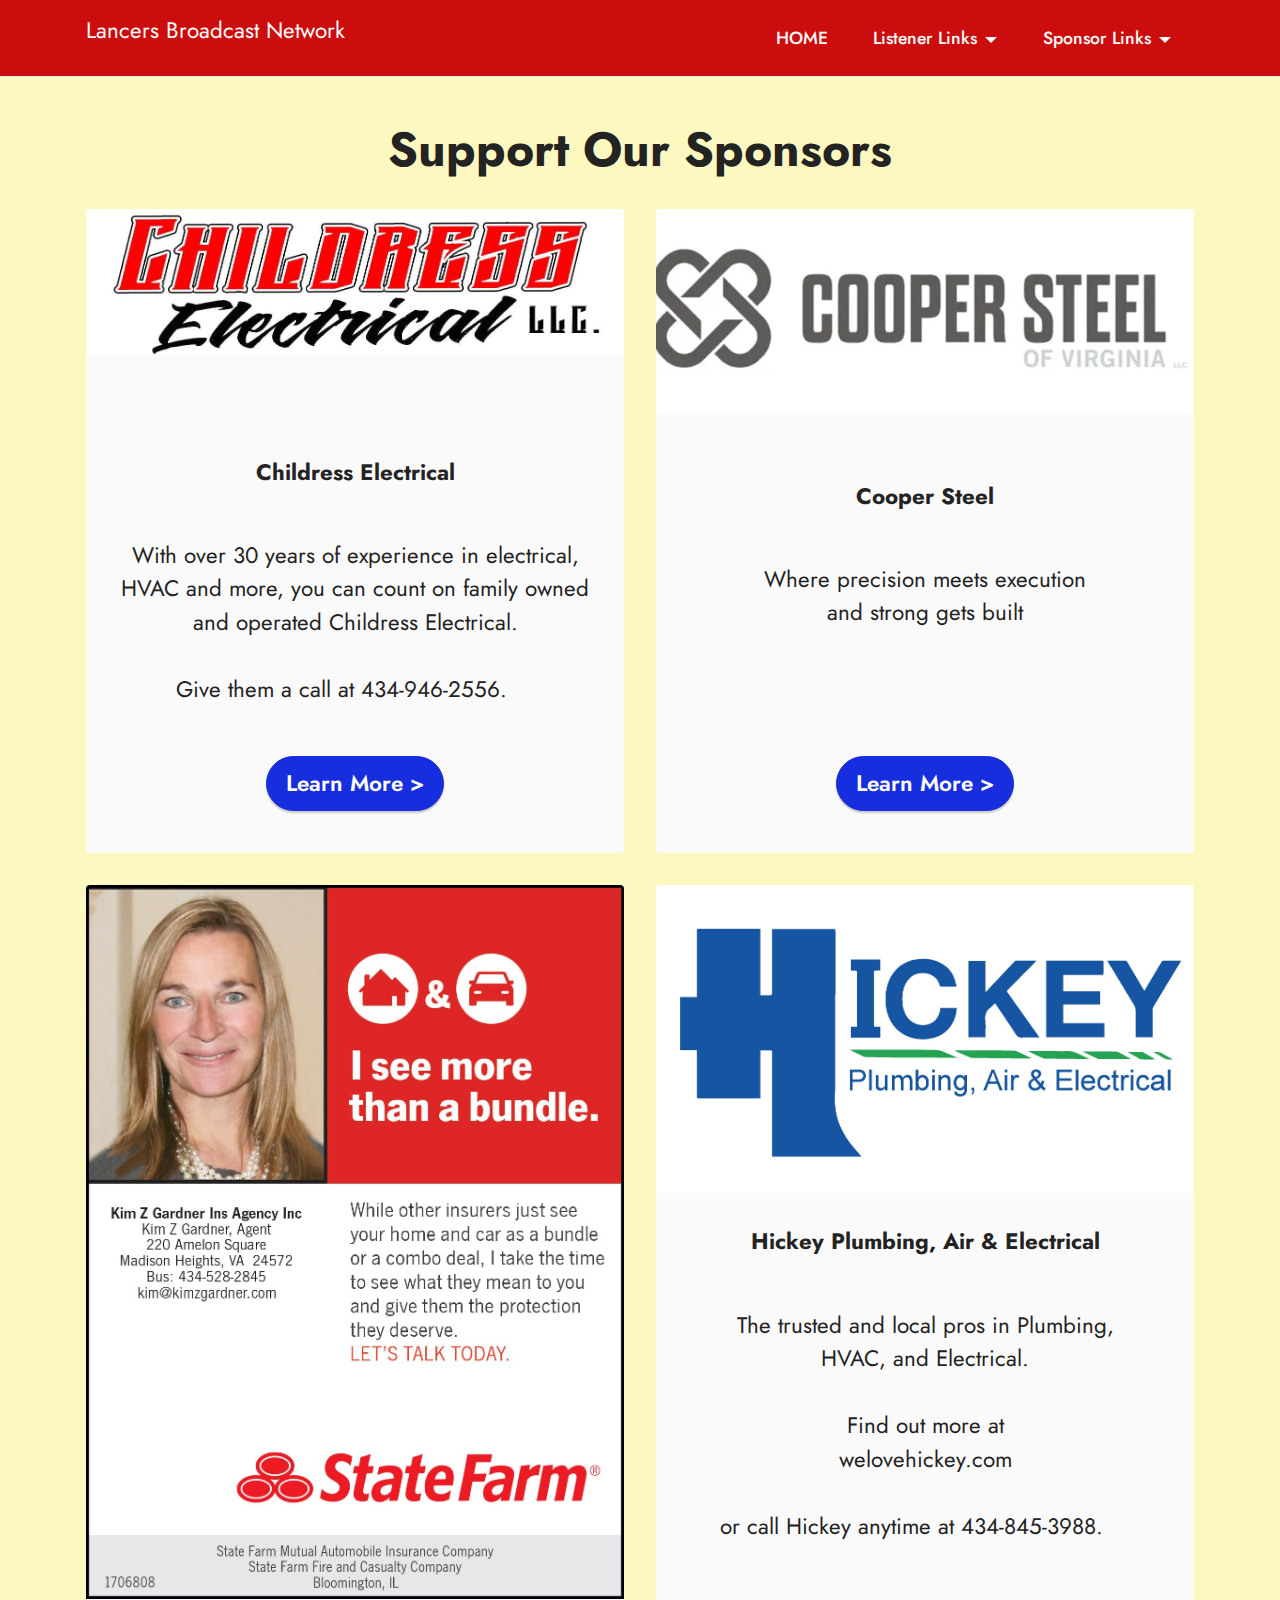
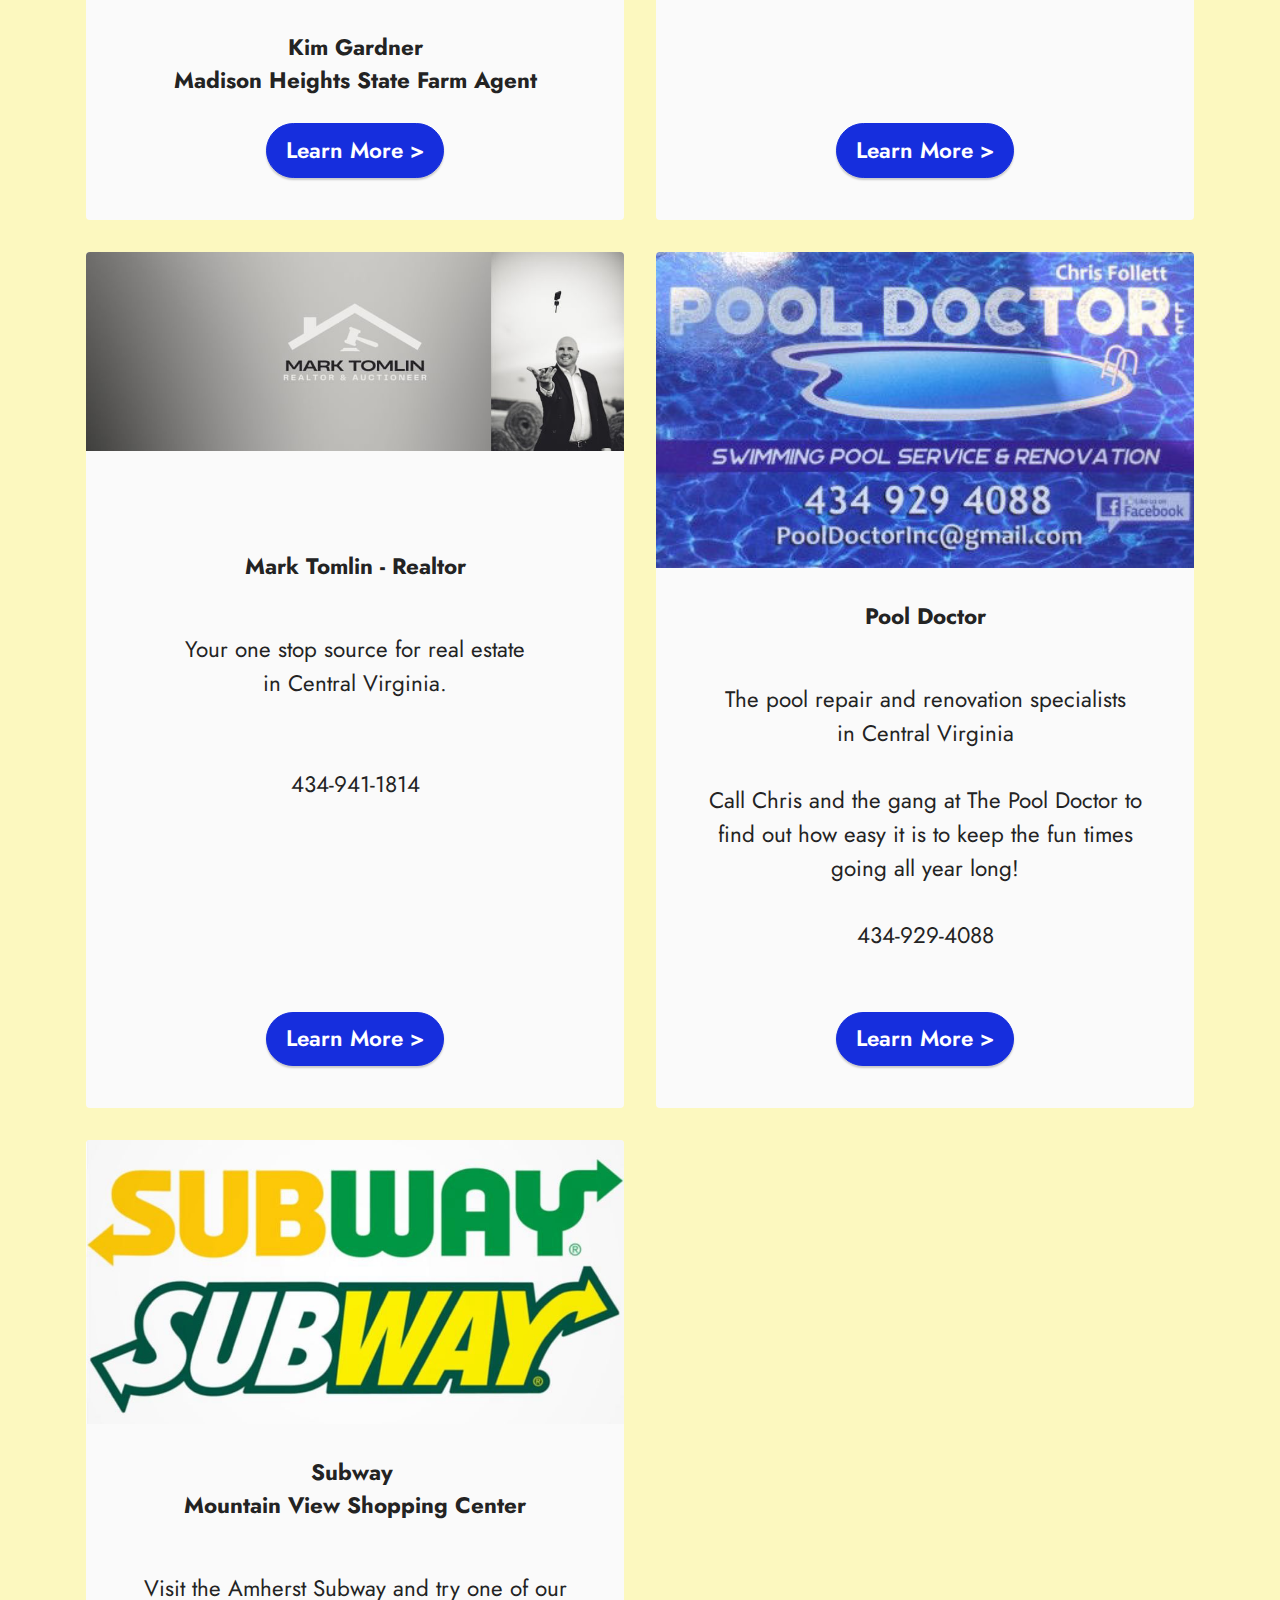
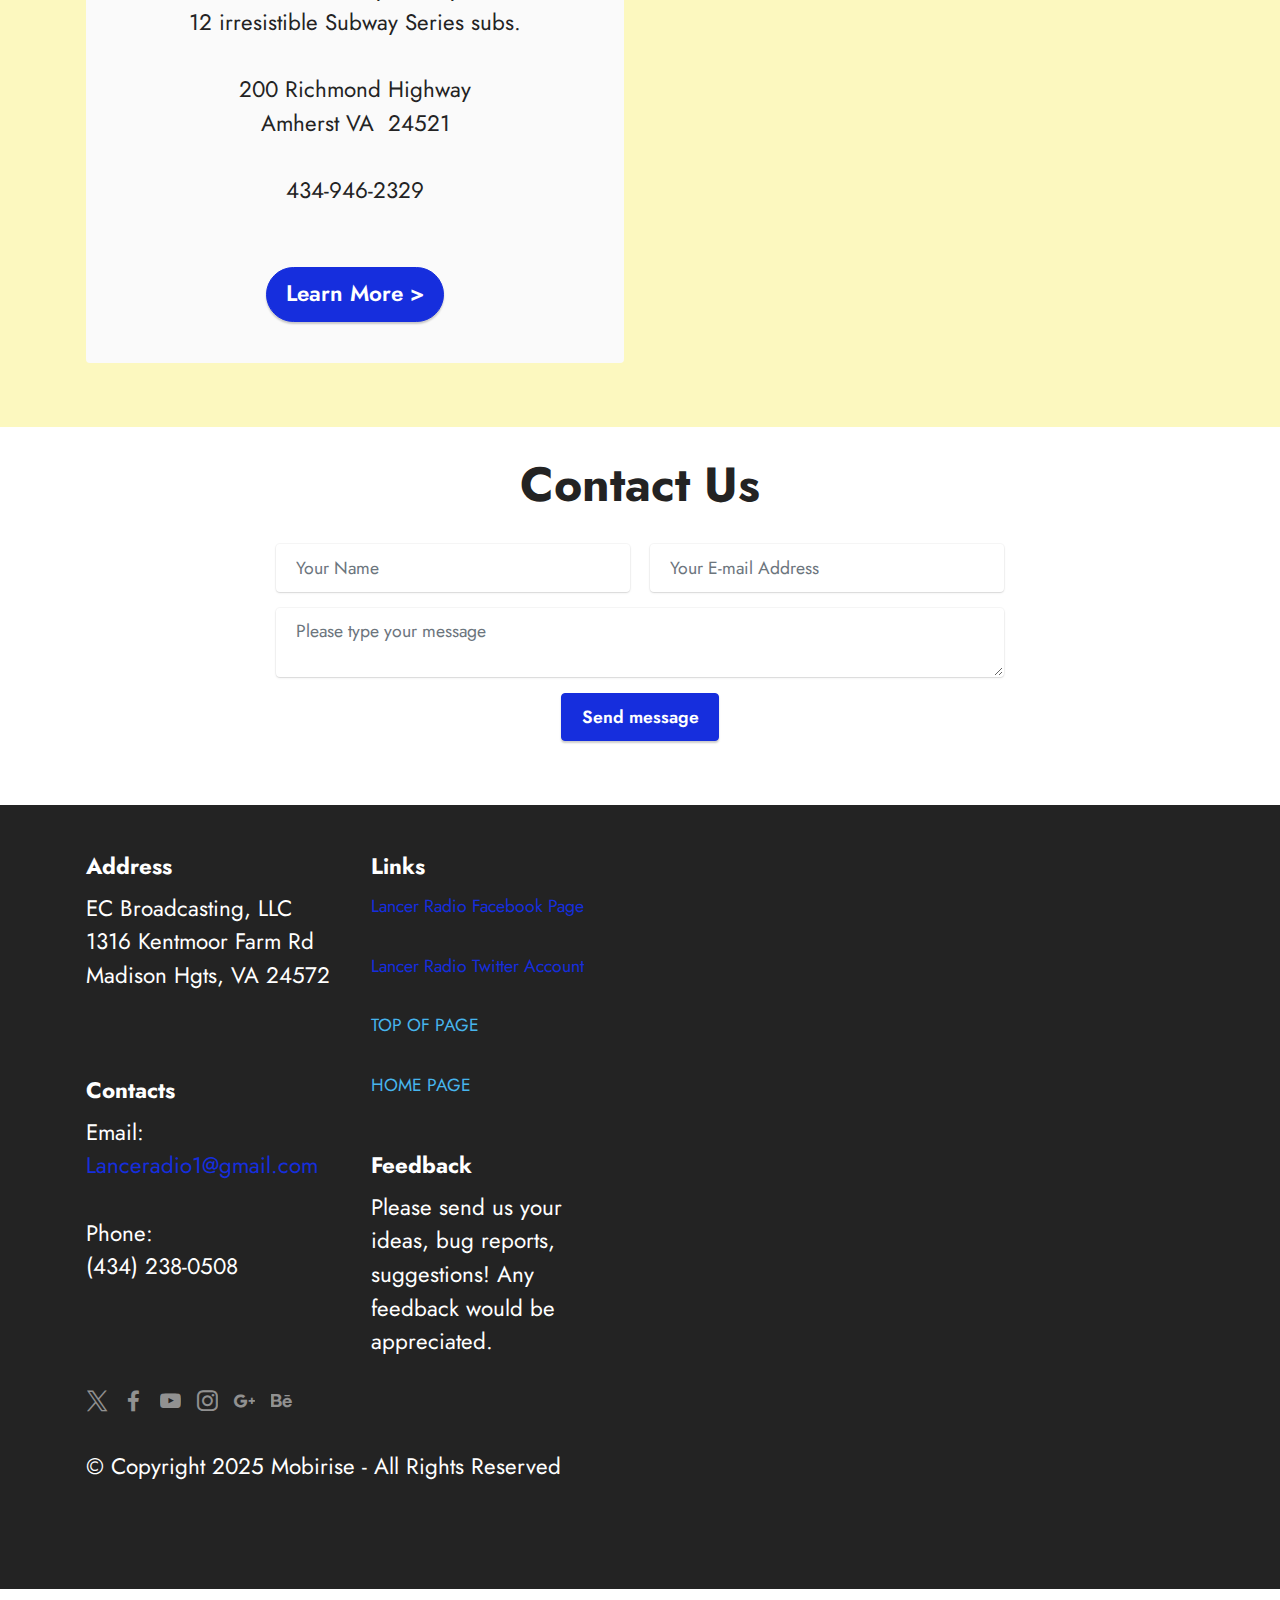
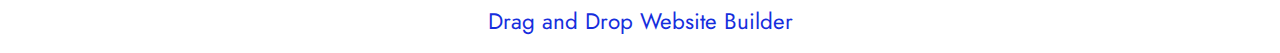
<file: page4.html>
<!DOCTYPE html>
<html  >
<head>
  <!-- Site made with Mobirise Website Builder v6.0.6, https://mobirise.com -->
  <meta charset="UTF-8">
  <meta http-equiv="X-UA-Compatible" content="IE=edge">
  <meta name="generator" content="Mobirise v6.0.6, mobirise.com">
  <meta name="viewport" content="width=device-width, initial-scale=1, minimum-scale=1">
  <link rel="shortcut icon" href="assets/images/lancer-broadcast-network-banner-by-sara-128x38-1.png" type="image/x-icon">
  <meta name="description" content="">
  
  
  <title>Meet Our Sponsors</title>
  <link rel="stylesheet" href="assets/bootstrap/css/bootstrap.min.css">
  <link rel="stylesheet" href="assets/bootstrap/css/bootstrap-grid.min.css">
  <link rel="stylesheet" href="assets/bootstrap/css/bootstrap-reboot.min.css">
  <link rel="stylesheet" href="assets/dropdown/css/style.css">
  <link rel="stylesheet" href="assets/socicon/css/styles.css">
  <link rel="stylesheet" href="assets/theme/css/style.css">
  <link rel="preload" href="https://fonts.googleapis.com/css?family=Jost:100,200,300,400,500,600,700,800,900,100i,200i,300i,400i,500i,600i,700i,800i,900i&display=swap" as="style" onload="this.onload=null;this.rel='stylesheet'">
  <noscript><link rel="stylesheet" href="https://fonts.googleapis.com/css?family=Jost:100,200,300,400,500,600,700,800,900,100i,200i,300i,400i,500i,600i,700i,800i,900i&display=swap"></noscript>
  <link rel="preload" as="style" href="assets/mobirise/css/mbr-additional.css?v=nFsAQw"><link rel="stylesheet" href="assets/mobirise/css/mbr-additional.css?v=nFsAQw" type="text/css">

  
  
  
</head>
<body>

<!-- Analytics -->
<!-- Global site tag (gtag.js) - Google Analytics -->
<script async src="https://www.googletagmanager.com/gtag/js?id=UA-180278583-1"></script>
<script>
  window.dataLayer = window.dataLayer || [];
  function gtag(){dataLayer.push(arguments);}
  gtag('js', new Date());

  gtag('config', 'UA-180278583-1');
</script>

<!-- /Analytics -->


  
  <section data-bs-version="5.1" class="menu cid-s48OLK6784" once="menu" id="menu1-19">
    
    <nav class="navbar navbar-dropdown navbar-fixed-top navbar-expand-lg">
        <div class="container">
            <div class="navbar-brand">
                
                <span class="navbar-caption-wrap"><a class="navbar-caption text-white text-primary display-7"><p>Lancers Broadcast Network&nbsp;&nbsp;</p></a></span>
            </div>
            <button class="navbar-toggler" type="button" data-toggle="collapse" data-bs-toggle="collapse" data-target="#navbarSupportedContent" data-bs-target="#navbarSupportedContent" aria-controls="navbarNavAltMarkup" aria-expanded="false" aria-label="Toggle navigation">
                <div class="hamburger">
                    <span></span>
                    <span></span>
                    <span></span>
                    <span></span>
                </div>
            </button>
            <div class="collapse navbar-collapse" id="navbarSupportedContent">
                <ul class="navbar-nav nav-dropdown nav-right" data-app-modern-menu="true"><li class="nav-item"><a class="nav-link link text-white text-primary display-4" href="index.html" aria-expanded="false">HOME</a></li><li class="nav-item dropdown"><a class="nav-link link text-white dropdown-toggle display-4" href="#" aria-expanded="true" data-toggle="dropdown-submenu" data-bs-toggle="dropdown">Listener Links</a><div class="dropdown-menu"><a class="text-white dropdown-item text-primary display-4" href="page.html#header1-k" aria-expanded="false">Listen Live</a><a class="text-white dropdown-item text-primary display-4" href="page3.html" aria-expanded="false">Current Broadcast Schedule</a><a class="text-white dropdown-item text-primary display-4" href="page4.html" aria-expanded="false">Meet Our Sponsors</a><a class="text-white dropdown-item text-primary display-4" href="page2.html" aria-expanded="false">Meet the Team</a></div></li><li class="nav-item dropdown"><a class="nav-link link text-white dropdown-toggle display-4" href="#" aria-expanded="false" data-toggle="dropdown-submenu" data-bs-toggle="dropdown">
                            Sponsor Links</a><div class="dropdown-menu"><a class="text-white dropdown-item text-primary display-4" href="page6.html" aria-expanded="false">Sponsor Info</a></div></li></ul>
                
                
            </div>
        </div>
    </nav>

</section>

<section data-bs-version="5.1" class="features2 cid-sdf5omOGq3" id="features3-1b">
    
    
    <div class="container">
        <div class="mbr-section-head">
            <h4 class="mbr-section-title mbr-fonts-style align-center mb-0 display-2">
                <strong>Support Our Sponsors</strong></h4>
            
        </div>
        <div class="row mt-4">
            <div class="item features-image сol-12 col-md-6 col-lg-6 active">
                <div class="item-wrapper">
                    <div class="item-img">
                        <a href="https://childresselectrical.com/" target="_blank"><img src="assets/images/childress20electrical20logo-1167x320.jpg" alt="" data-slide-to="0" data-bs-slide-to="0"></a>
                    </div>
                    <div class="item-content">
                        <h5 class="item-title mbr-fonts-style display-7"><br><br><strong>Childress Electrical</strong><br><strong><br></strong></h5>
                        
                        <p class="mbr-text mbr-fonts-style mt-3 display-7">With over 30 years of experience in electrical, HVAC and more, you can count on family owned and operated Childress Electrical.<br><br>Give them a call at 434-946-2556.&nbsp; &nbsp;&nbsp;<br></p>
                    </div>
                    <div class="mbr-section-btn item-footer mt-2"><a href="https://childresselectrical.com/" class="btn btn-primary item-btn display-7" target="_blank">Learn More
                            &gt;</a></div>
                </div>
            </div><div class="item features-image сol-12 col-md-6 col-lg-6">
                <div class="item-wrapper">
                    <div class="item-img">
                        <a href="https://www.coopersteelvirginia.com/" target="_blank"><img src="assets/images/cooper-steel-logo-2.webp" alt="" data-slide-to="1" data-bs-slide-to="1"></a>
                    </div>
                    <div class="item-content">
                        <h5 class="item-title mbr-fonts-style display-7"><br><strong>Cooper Steel</strong><br><strong><br></strong></h5>
                        
                        <p class="mbr-text mbr-fonts-style mt-3 display-7">Where precision meets execution <br>and strong gets built<br>
<br><br><br></p>
                    </div>
                    <div class="mbr-section-btn item-footer mt-2"><a href="https://www.coopersteelvirginia.com/" class="btn btn-primary item-btn display-7" target="_blank">Learn More
                            &gt;</a></div>
                </div>
            </div><div class="item features-image сol-12 col-md-6 col-lg-6">
                <div class="item-wrapper">
                    <div class="item-img">
                        <a href="https://www.kimzgardner.com/?cmpid=lj1m_blm_0001" target="_blank"><img src="assets/images/state20farm20-20kim20gardner20logo-1145x1519.jpg" alt="" data-slide-to="2" data-bs-slide-to="2"></a>
                    </div>
                    <div class="item-content">
                        <h5 class="item-title mbr-fonts-style display-7"><strong>Kim Gardner</strong><br><strong>Madison Heights State Farm Agent</strong></h5>
                        
                        <p class="mbr-text mbr-fonts-style mt-3 display-7"></p>
                    </div>
                    <div class="mbr-section-btn item-footer mt-2"><a href="https://www.kimzgardner.com/?cmpid=lj1m_blm_0001" class="btn btn-primary item-btn display-7" target="_blank">Learn More
                            &gt;</a></div>
                </div>
            </div><div class="item features-image сol-12 col-md-6 col-lg-6">
                <div class="item-wrapper">
                    <div class="item-img">
                        <a href="https://welovehickey.com/" target="_blank"><img src="assets/images/hickey-logo-3-8-2022-2406x1380.jpg" alt="" data-slide-to="3" data-bs-slide-to="3"></a>
                    </div>
                    <div class="item-content">
                        <h5 class="item-title mbr-fonts-style display-7"><strong>Hickey Plumbing, Air &amp; Electrical</strong></h5>
                        
                        <p class="mbr-text mbr-fonts-style mt-3 display-7"><br>The trusted and local pros in Plumbing, <br>HVAC, and Electrical.<br>
<br>Find out more at <br>welovehickey.com<br> 
<br>or call Hickey anytime at 434-845-3988.&nbsp; &nbsp;&nbsp;<br></p>
                    </div>
                    <div class="mbr-section-btn item-footer mt-2"><a href="https://welovehickey.com/" class="btn btn-primary item-btn display-7" target="_blank">Learn More
                            &gt;</a></div>
                </div>
            </div><div class="item features-image сol-12 col-md-6 col-lg-6">
                <div class="item-wrapper">
                    <div class="item-img">
                        <a href="https://www.tomlinhomesandland.kw.com/" target="_blank"><img src="assets/images/mark20tomlin20logo-851x315.jpg" alt="" data-slide-to="4" data-bs-slide-to="4"></a>
                    </div>
                    <div class="item-content">
                        <h5 class="item-title mbr-fonts-style display-7"><strong><br></strong><br><strong>Mark Tomlin - Realtor</strong></h5>
                        
                        <p class="mbr-text mbr-fonts-style mt-3 display-7"><br>Your one stop source for real estate <br>in Central Virginia.<br>
<br><br>434-941-1814<br><br></p>
                    </div>
                    <div class="mbr-section-btn item-footer mt-2"><a href="https://www.tomlinhomesandland.kw.com/" class="btn btn-primary item-btn display-7" target="_blank">Learn More
                            &gt;</a></div>
                </div>
            </div><div class="item features-image сol-12 col-md-6 col-lg-6">
                <div class="item-wrapper">
                    <div class="item-img">
                        <a href="https://www.facebook.com/pooldocllc/" target="_blank"><img src="assets/images/pool-doctor-image-425x250.jpg" alt="" data-slide-to="7" data-bs-slide-to="7"></a>
                    </div>
                    <div class="item-content">
                        <h5 class="item-title mbr-fonts-style display-7"><strong>Pool Doctor</strong></h5>
                        
                        <p class="mbr-text mbr-fonts-style mt-3 display-7"><br>The pool repair and renovation specialists <br>in Central Virginia<br>
<br>Call Chris and the gang at The Pool Doctor to find out how easy it is to keep the fun times going all year long!<br>
<br>434-929-4088<br><br></p>
                    </div>
                    <div class="mbr-section-btn item-footer mt-2"><a href="https://www.facebook.com/pooldocllc/" class="btn btn-primary item-btn display-7" target="_blank">Learn More
                            &gt;</a></div>
                </div>
            </div><div class="item features-image сol-12 col-md-6 col-lg-6">
                <div class="item-wrapper">
                    <div class="item-img">
                        <a href="https://restaurants.subway.com/united-states/va/amherst/200-richmond-highway?utm_source=yxt-goog&utm_medium=local&utm_term=acq&utm_content=14896&utm_campaign=evergreen-2020" target="_blank"><img src="assets/images/subway20logo-886x467.jpg" alt="" data-slide-to="8" data-bs-slide-to="8"></a>
                    </div>
                    <div class="item-content">
                        <h5 class="item-title mbr-fonts-style display-7"><strong>Subway&nbsp;</strong><br><strong>Mountain View Shopping Center</strong></h5>
                        
                        <p class="mbr-text mbr-fonts-style mt-3 display-7"><br>Visit the Amherst Subway and try one of our <br>12 irresistible Subway Series subs.<br><br>200 Richmond Highway<br>Amherst VA&nbsp; 24521<br>
<br>434-946-2329<br><br></p>
                    </div>
                    <div class="mbr-section-btn item-footer mt-2"><a href="https://restaurants.subway.com/united-states/va/amherst/200-richmond-highway?utm_source=yxt-goog&utm_medium=local&utm_term=acq&utm_content=14896&utm_campaign=evergreen-2020" class="btn btn-primary item-btn display-7" target="_blank">Learn More
                            &gt;</a></div>
                </div>
            </div>
            
            
        </div>
    </div>
</section>

<section data-bs-version="5.1" class="form5 cid-sdgn58UskS" id="form5-1o">
    
    
    <div class="container">
        <div class="mbr-section-head">
            <h3 class="mbr-section-title mbr-fonts-style align-center mb-0 display-2">
                <strong>Contact Us</strong></h3>
            
        </div>
        <div class="row justify-content-center mt-4">
            <div class="col-lg-8 mx-auto mbr-form" data-form-type="formoid">
                <form action="https://mobirise.eu/" method="POST" class="mbr-form form-with-styler" data-form-title="Form Name"><input type="hidden" name="email" data-form-email="true" value="CnH8uW2iLxgLF3+OqboM1JtHS28NBSJ64MftAnaLg4SffDxILJFbcWV6vP47ZC1KnHckQVlNdpgvuh0GPm5kINuPiWgv8VWdHMpcFUTo3QNyZvL/VuhRNvpFcuyYDQoA">
                    <div class="">
                        <div hidden="hidden" data-form-alert="" class="alert alert-success col-12">Thanks for submitting your information!  We will be back in contact as soon as possible.</div>
                        <div hidden="hidden" data-form-alert-danger="" class="alert alert-danger col-12">Oops...! some
                            problem!</div>
                    </div>
                    <div class="dragArea row">
                        <div class="col-md col-sm-12 form-group mb-3" data-for="name">
                            <input type="text" name="name" placeholder="Your Name" data-form-field="name" class="form-control" value="" id="name-form5-1o">
                        </div>
                        <div class="col-md col-sm-12 form-group mb-3" data-for="email">
                            <input type="email" name="email" placeholder="Your E-mail Address" data-form-field="email" class="form-control" value="" id="email-form5-1o">
                        </div>
                        
                        <div class="col-12 form-group mb-3" data-for="textarea">
                            <textarea name="textarea" placeholder="Please type your message" data-form-field="textarea" class="form-control" id="textarea-form5-1o"></textarea>
                        </div>
                        <div class="col-lg-12 col-md-12 col-sm-12 align-center mbr-section-btn"><button type="submit" class="btn btn-primary display-4">Send message</button></div>
                    </div>
                </form>
            </div>
        </div>
    </div>
</section>

<section data-bs-version="5.1" class="footer6 cid-sdeYjbhFNA" once="footers" id="footer6-1a">

    

    

    <div class="container">
        <div class="row content mbr-white">
            <div class="col-12 col-md-3 mbr-fonts-style display-7">
                <h5 class="mbr-section-subtitle mbr-fonts-style mb-2 display-7">
                    <strong>Address</strong>
                </h5>
                <p class="mbr-text mbr-fonts-style display-7">EC Broadcasting, LLC<br>1316 Kentmoor Farm Rd<br>Madison Hgts, VA 24572</p> <br>
                <h5 class="mbr-section-subtitle mbr-fonts-style mb-2 mt-4 display-7">
                    <strong>Contacts</strong>
                </h5>
                <p class="mbr-text mbr-fonts-style mb-4 display-7">
                    Email: <a href="mailto:lanceradio1@gmail.com" class="text-primary">Lanceradio1@gmail.com</a><br><br>
                    Phone: <br>(434) 238-0508</p>
            </div>
            <div class="col-12 col-md-3 mbr-fonts-style display-7">
                <h5 class="mbr-section-subtitle mbr-fonts-style mb-2 display-7">
                    <strong>Links</strong>
                </h5>
                <ul class="list mbr-fonts-style mb-4 display-4">
                    <li class="mbr-text item-wrap"><a href="https://www.facebook.com/Lancer-Radio-135446416491695" class="text-primary" target="_blank">Lancer Radio Facebook Page</a></li><li class="mbr-text item-wrap"><br></li><li class="mbr-text item-wrap"><a href="https://twitter.com/lanceradio1" class="text-primary" target="_blank">Lancer Radio Twitter Account</a></li><li class="mbr-text item-wrap"><br></li><li class="mbr-text item-wrap"><a href="#top" class="text-info">TOP OF PAGE</a><br><br></li><li class="mbr-text item-wrap"><a href="index.html" class="text-info">HOME PAGE</a></li>
                </ul>
                <h5 class="mbr-section-subtitle mbr-fonts-style mb-2 mt-5 display-7">
                    <strong>Feedback</strong>
                </h5>
                <p class="mbr-text mbr-fonts-style mb-4 display-7">
                    Please send us your ideas, bug reports, suggestions! Any feedback would be appreciated.<br></p>
            </div>
            <div class="col-12 col-md-6">
                <div class="google-map"><iframe frameborder="0" style="border:0" src="https://www.google.com/maps/embed/v1/place?key=AIzaSyB7QWkvlxV39ZsyKvhZRjPGVqlJFvxxNkw&amp;q=Madison Heights, VA 24572" allowfullscreen=""></iframe></div>
            </div>
            <div class="col-md-6">
                <div class="social-list align-left">
                    <div class="soc-item">
                        <a href="https://twitter.com/mobirise" target="_blank">
                            <span class="socicon-twitter socicon mbr-iconfont mbr-iconfont-social"></span>
                        </a>
                    </div>
                    <div class="soc-item">
                        <a href="https://www.facebook.com/pages/Mobirise/1616226671953247" target="_blank">
                            <span class="socicon-facebook socicon mbr-iconfont mbr-iconfont-social"></span>
                        </a>
                    </div>
                    <div class="soc-item">
                        <a href="https://www.youtube.com/c/mobirise" target="_blank">
                            <span class="socicon-youtube socicon mbr-iconfont mbr-iconfont-social"></span>
                        </a>
                    </div>
                    <div class="soc-item">
                        <a href="https://instagram.com/mobirise" target="_blank">
                            <span class="socicon-instagram socicon mbr-iconfont mbr-iconfont-social"></span>
                        </a>
                    </div>
                    <div class="soc-item">
                        <a href="https://plus.google.com/u/0/+Mobirise" target="_blank">
                            <span class="socicon-googleplus socicon mbr-iconfont mbr-iconfont-social"></span>
                        </a>
                    </div>
                    <div class="soc-item">
                        <a href="https://www.behance.net/Mobirise" target="_blank">
                            <span class="socicon-behance socicon mbr-iconfont mbr-iconfont-social"></span>
                        </a>
                    </div>
                </div>
            </div>
        </div>
        <div class="footer-lower">
            <div class="media-container-row">
                <div class="col-sm-12">
                    <hr>
                </div>
            </div>
            <div class="col-sm-12 copyright pl-0">
                <p class="mbr-text mbr-fonts-style mbr-white display-7">
                    © Copyright 2025 Mobirise - All Rights Reserved
                </p>
            </div>
        </div>
    </div>
</section><section class="display-7" style="padding: 0;align-items: center;justify-content: center;flex-wrap: wrap;    align-content: center;display: flex;position: relative;height: 4rem;"><a href="https://mobiri.se/2546818" style="flex: 1 1;height: 4rem;position: absolute;width: 100%;z-index: 1;"><img alt="" style="height: 4rem;" src="[data-uri]"></a><p style="margin: 0;text-align: center;" class="display-7">&#8204;</p><a style="z-index:1" href="https://mobirise.com/drag-drop-website-builder.html">Drag and Drop Website Builder</a></section><script src="assets/bootstrap/js/bootstrap.bundle.min.js"></script>  <script src="assets/smoothscroll/smooth-scroll.js"></script>  <script src="assets/ytplayer/index.js"></script>  <script src="assets/dropdown/js/navbar-dropdown.js"></script>  <script src="assets/theme/js/script.js"></script>  <script src="assets/formoid/formoid.min.js"></script>  
  
  
</body>
</html>
</file>
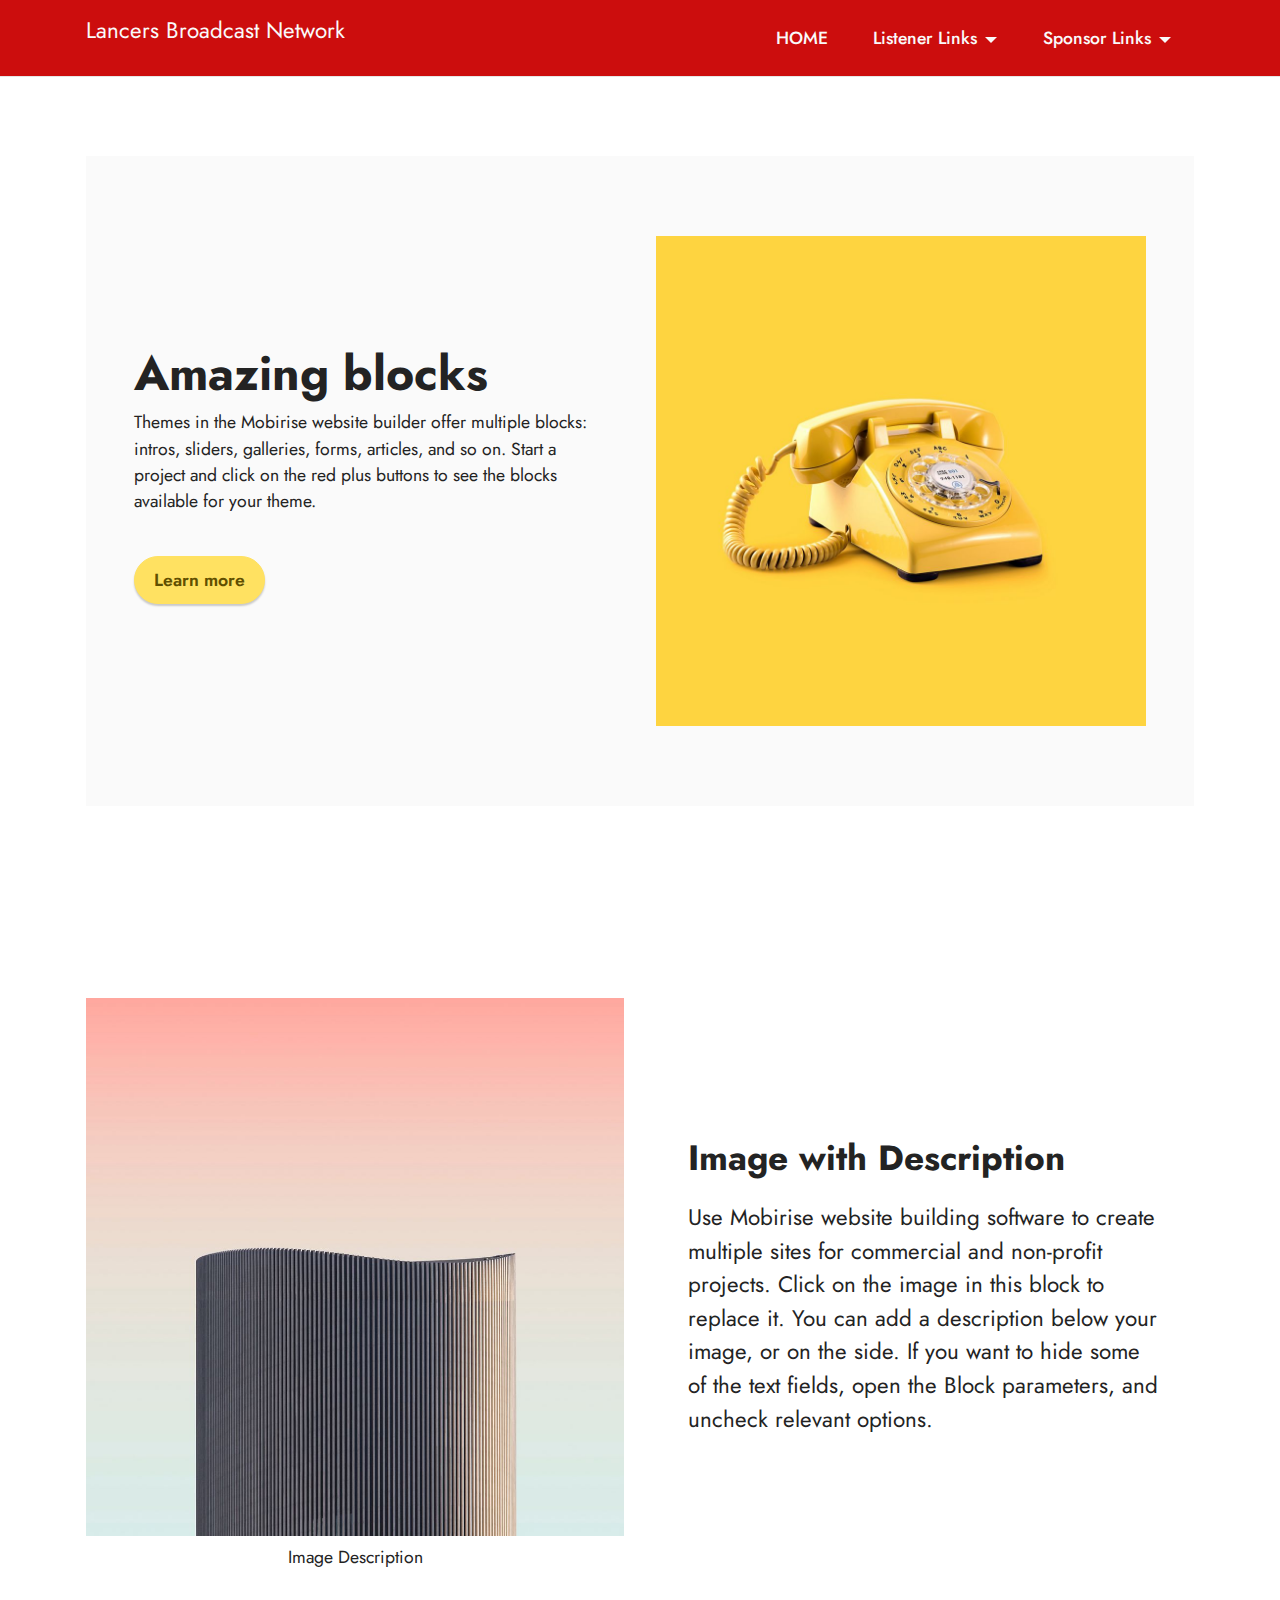
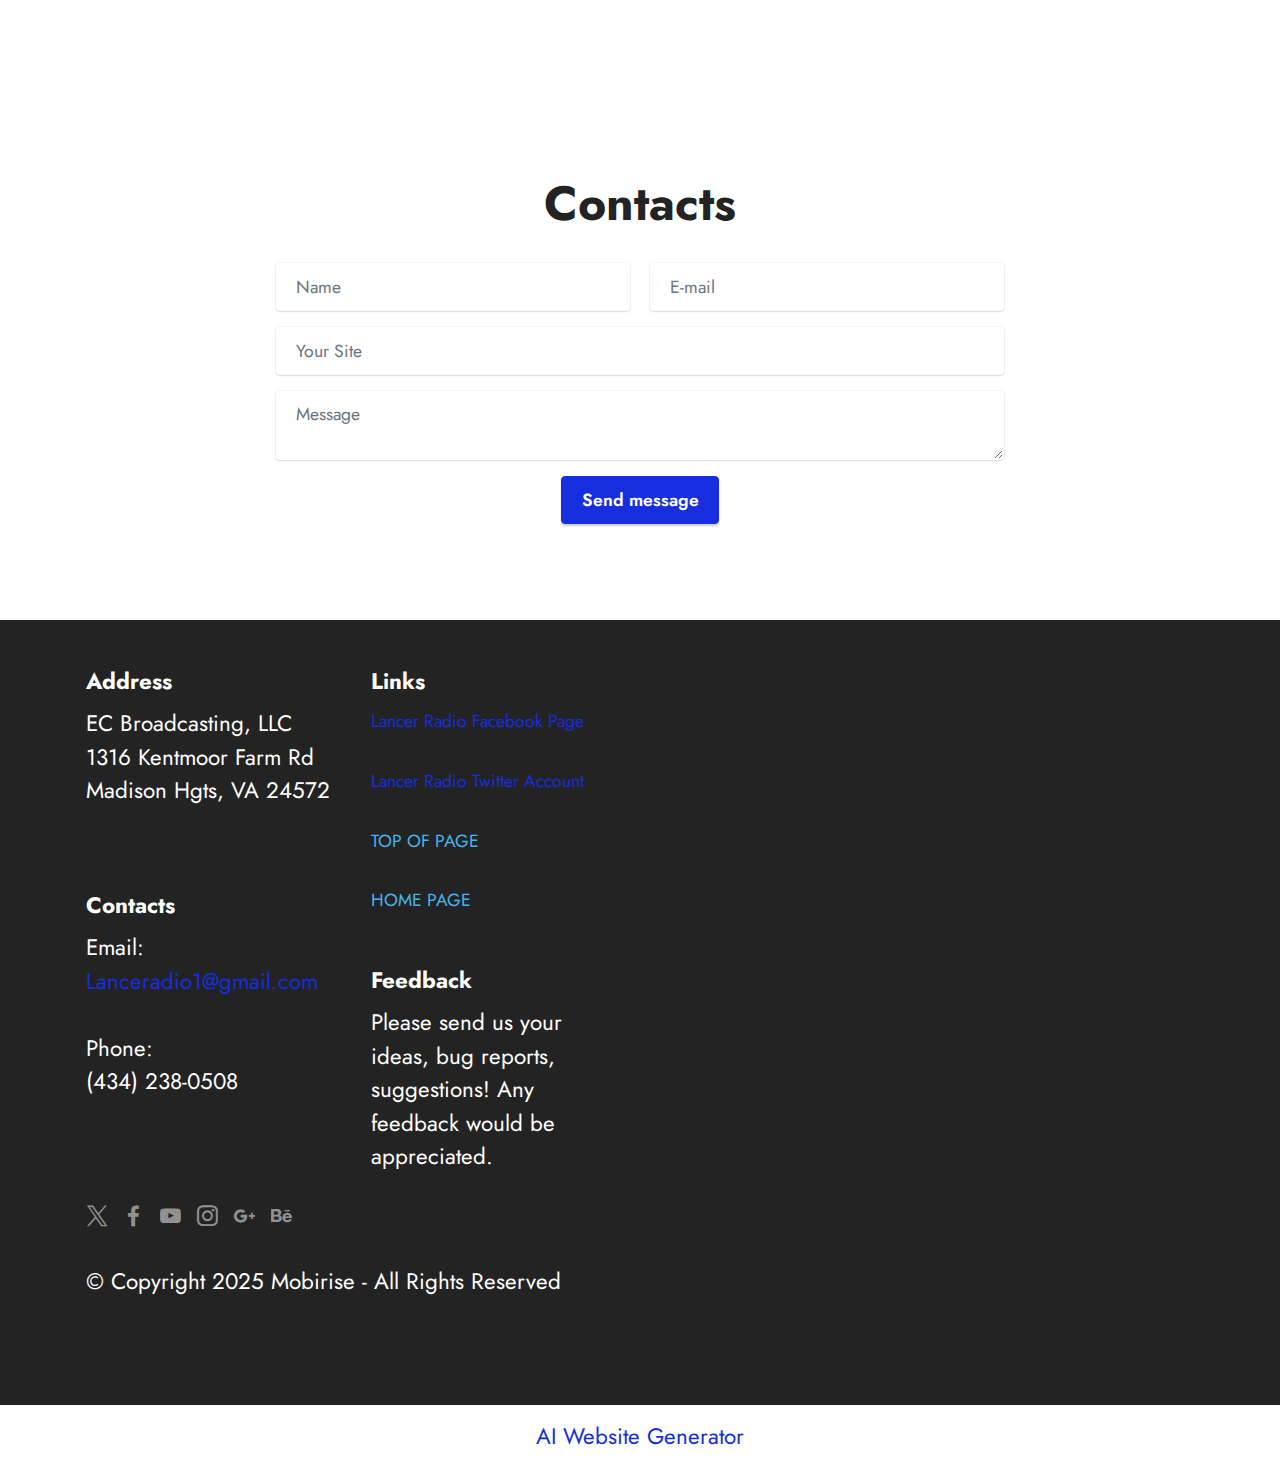
<file: page5.html>
<!DOCTYPE html>
<html  >
<head>
  <!-- Site made with Mobirise Website Builder v6.0.6, https://mobirise.com -->
  <meta charset="UTF-8">
  <meta http-equiv="X-UA-Compatible" content="IE=edge">
  <meta name="generator" content="Mobirise v6.0.6, mobirise.com">
  <meta name="viewport" content="width=device-width, initial-scale=1, minimum-scale=1">
  <link rel="shortcut icon" href="assets/images/lancer-broadcast-network-banner-by-sara-128x38-1.png" type="image/x-icon">
  <meta name="description" content="">
  
  
  <title>About LBN</title>
  <link rel="stylesheet" href="assets/bootstrap/css/bootstrap.min.css">
  <link rel="stylesheet" href="assets/bootstrap/css/bootstrap-grid.min.css">
  <link rel="stylesheet" href="assets/bootstrap/css/bootstrap-reboot.min.css">
  <link rel="stylesheet" href="assets/dropdown/css/style.css">
  <link rel="stylesheet" href="assets/socicon/css/styles.css">
  <link rel="stylesheet" href="assets/theme/css/style.css">
  <link rel="preload" href="https://fonts.googleapis.com/css?family=Jost:100,200,300,400,500,600,700,800,900,100i,200i,300i,400i,500i,600i,700i,800i,900i&display=swap" as="style" onload="this.onload=null;this.rel='stylesheet'">
  <noscript><link rel="stylesheet" href="https://fonts.googleapis.com/css?family=Jost:100,200,300,400,500,600,700,800,900,100i,200i,300i,400i,500i,600i,700i,800i,900i&display=swap"></noscript>
  <link rel="preload" as="style" href="assets/mobirise/css/mbr-additional.css?v=NV6uGO"><link rel="stylesheet" href="assets/mobirise/css/mbr-additional.css?v=NV6uGO" type="text/css">

  
  
  
</head>
<body>

<!-- Analytics -->
<!-- Global site tag (gtag.js) - Google Analytics -->
<script async src="https://www.googletagmanager.com/gtag/js?id=UA-180278583-1"></script>
<script>
  window.dataLayer = window.dataLayer || [];
  function gtag(){dataLayer.push(arguments);}
  gtag('js', new Date());

  gtag('config', 'UA-180278583-1');
</script>

<!-- /Analytics -->


  
  <section data-bs-version="5.1" class="menu cid-s48OLK6784" once="menu" id="menu1-1d">
    
    <nav class="navbar navbar-dropdown navbar-fixed-top navbar-expand-lg">
        <div class="container">
            <div class="navbar-brand">
                
                <span class="navbar-caption-wrap"><a class="navbar-caption text-white text-primary display-7"><p>Lancers Broadcast Network&nbsp;&nbsp;</p></a></span>
            </div>
            <button class="navbar-toggler" type="button" data-toggle="collapse" data-bs-toggle="collapse" data-target="#navbarSupportedContent" data-bs-target="#navbarSupportedContent" aria-controls="navbarNavAltMarkup" aria-expanded="false" aria-label="Toggle navigation">
                <div class="hamburger">
                    <span></span>
                    <span></span>
                    <span></span>
                    <span></span>
                </div>
            </button>
            <div class="collapse navbar-collapse" id="navbarSupportedContent">
                <ul class="navbar-nav nav-dropdown nav-right" data-app-modern-menu="true"><li class="nav-item"><a class="nav-link link text-white text-primary display-4" href="index.html" aria-expanded="false">HOME</a></li><li class="nav-item dropdown open"><a class="nav-link link text-white dropdown-toggle display-4" href="#" aria-expanded="true" data-toggle="dropdown-submenu" data-bs-toggle="dropdown">Listener Links</a><div class="dropdown-menu"><a class="text-white dropdown-item text-primary display-4" href="page.html#header1-k" aria-expanded="false">Listen Live</a><a class="text-white dropdown-item text-primary display-4" href="page3.html" aria-expanded="false">Current Broadcast Schedule</a><a class="text-white dropdown-item text-primary display-4" href="page4.html" aria-expanded="false">Meet Our Sponsors</a><a class="text-white dropdown-item text-primary display-4" href="page2.html" aria-expanded="false">Meet the Team</a></div></li><li class="nav-item dropdown"><a class="nav-link link text-white dropdown-toggle display-4" href="#" aria-expanded="false" data-toggle="dropdown-submenu" data-bs-toggle="dropdown">
                            Sponsor Links</a><div class="dropdown-menu"><a class="text-white dropdown-item text-primary display-4" href="page6.html" aria-expanded="false">Sponsor Info</a></div></li></ul>
                
                
            </div>
        </div>
    </nav>

</section>

<section data-bs-version="5.1" class="features15 cid-sdfnvpsZqb" id="features16-1f">

    

    
    <div class="container">
        <div class="content-wrapper">
            <div class="row align-items-center">
                <div class="col-12 col-lg">
                    <div class="text-wrapper">
                        <h6 class="card-title mbr-fonts-style display-2">
                            <strong>Amazing blocks</strong>
                        </h6>
                        <p class="mbr-text mbr-fonts-style mb-4 display-4">
                            Themes in the Mobirise website builder offer multiple blocks: intros, sliders, galleries, forms, articles, and so on. Start a project and click on the red plus buttons to see the blocks available for your theme.</p>
                        <div class="mbr-section-btn mt-3">
                            <a class="btn btn-warning display-4" href="https://mobiri.se">Learn more</a>
                        </div>
                    </div>
                </div>
                <div class="col-12 col-lg-6">
                    <div class="image-wrapper">
                        <img src="assets/images/sq2.jpg" alt="Mobirise">
                    </div>
                </div>
            </div>
        </div>
    </div>
</section>

<section data-bs-version="5.1" class="image1 cid-sdfnMshdCi" id="image1-1g">
    

    

    <div class="container">
        <div class="row align-items-center">
            <div class="col-12 col-lg-6">
                <div class="image-wrapper">
                    <img src="assets/images/4.jpg" alt="Mobirise">
                    <p class="mbr-description mbr-fonts-style pt-2 align-center display-4">
                    Image Description</p>
                </div>
            </div>
            <div class="col-12 col-lg">
                <div class="text-wrapper">
                    <h3 class="mbr-section-title mbr-fonts-style mb-3 display-5">
                        <strong>Image with Description</strong></h3>
                    <p class="mbr-text mbr-fonts-style display-7">
                        Use Mobirise website building software to create multiple sites for commercial and non-profit projects. Click on the image in this block to replace it. You can add a description below your image, or on the side. If you want to hide some of the text fields, open the Block parameters, and uncheck relevant options.</p>
                </div>
            </div>
        </div>
    </div>
</section>

<section data-bs-version="5.1" class="form5 cid-sdfoQW5S5M" id="form5-1h">
    
    
    <div class="container">
        <div class="mbr-section-head">
            <h3 class="mbr-section-title mbr-fonts-style align-center mb-0 display-2">
                <strong>Contacts</strong>
            </h3>
            
        </div>
        <div class="row justify-content-center mt-4">
            <div class="col-lg-8 mx-auto mbr-form" data-form-type="formoid">
                <form action="https://mobirise.eu/" method="POST" class="mbr-form form-with-styler" data-form-title="Form Name"><input type="hidden" name="email" data-form-email="true" value="OhTjeo1/WdTjm6KlWzsJxApAzvCyHE29lWrAd63ThpD2raLnXUnmLKwMitn1GeNVTVxJzrCiuYjBhUPOus+Mm9LLEBkqiOBqB2qaedjT/2PX+QTGM8Wy1aiRhAVtm7No">
                    <div class="">
                        <div hidden="hidden" data-form-alert="" class="alert alert-success col-12">Thanks for filling out
                            the form!</div>
                        <div hidden="hidden" data-form-alert-danger="" class="alert alert-danger col-12">Oops...! some
                            problem!</div>
                    </div>
                    <div class="dragArea row">
                        <div class="col-md col-sm-12 form-group mb-3" data-for="name">
                            <input type="text" name="name" placeholder="Name" data-form-field="name" class="form-control" value="" id="name-form5-1h">
                        </div>
                        <div class="col-md col-sm-12 form-group mb-3" data-for="email">
                            <input type="email" name="email" placeholder="E-mail" data-form-field="email" class="form-control" value="" id="email-form5-1h">
                        </div>
                        <div class="col-12 form-group mb-3" data-for="url">
                            <input type="url" name="url" placeholder="Your Site" pattern="https://.*" data-form-field="url" class="form-control" value="" id="url-form5-1h">
                        </div>
                        <div class="col-12 form-group mb-3" data-for="textarea">
                            <textarea name="textarea" placeholder="Message" data-form-field="textarea" class="form-control" id="textarea-form5-1h"></textarea>
                        </div>
                        <div class="col-lg-12 col-md-12 col-sm-12 align-center mbr-section-btn">
                            <button type="submit" class="btn btn-primary display-4">Send message</button>
                        </div>
                    </div>
                </form>
            </div>
        </div>
    </div>
</section>

<section data-bs-version="5.1" class="footer6 cid-sdeYjbhFNA" once="footers" id="footer6-1e">

    

    

    <div class="container">
        <div class="row content mbr-white">
            <div class="col-12 col-md-3 mbr-fonts-style display-7">
                <h5 class="mbr-section-subtitle mbr-fonts-style mb-2 display-7">
                    <strong>Address</strong>
                </h5>
                <p class="mbr-text mbr-fonts-style display-7">EC Broadcasting, LLC<br>1316 Kentmoor Farm Rd<br>Madison Hgts, VA 24572</p> <br>
                <h5 class="mbr-section-subtitle mbr-fonts-style mb-2 mt-4 display-7">
                    <strong>Contacts</strong>
                </h5>
                <p class="mbr-text mbr-fonts-style mb-4 display-7">
                    Email: <a href="mailto:lanceradio1@gmail.com" class="text-primary">Lanceradio1@gmail.com</a><br><br>
                    Phone: <br>(434) 238-0508</p>
            </div>
            <div class="col-12 col-md-3 mbr-fonts-style display-7">
                <h5 class="mbr-section-subtitle mbr-fonts-style mb-2 display-7">
                    <strong>Links</strong>
                </h5>
                <ul class="list mbr-fonts-style mb-4 display-4">
                    <li class="mbr-text item-wrap"><a href="https://www.facebook.com/Lancer-Radio-135446416491695" class="text-primary" target="_blank">Lancer Radio Facebook Page</a></li><li class="mbr-text item-wrap"><br></li><li class="mbr-text item-wrap"><a href="https://twitter.com/lanceradio1" class="text-primary" target="_blank">Lancer Radio Twitter Account</a></li><li class="mbr-text item-wrap"><br></li><li class="mbr-text item-wrap"><a href="#top" class="text-info">TOP OF PAGE</a><br><br></li><li class="mbr-text item-wrap"><a href="index.html" class="text-info">HOME PAGE</a></li>
                </ul>
                <h5 class="mbr-section-subtitle mbr-fonts-style mb-2 mt-5 display-7">
                    <strong>Feedback</strong>
                </h5>
                <p class="mbr-text mbr-fonts-style mb-4 display-7">
                    Please send us your ideas, bug reports, suggestions! Any feedback would be appreciated.<br></p>
            </div>
            <div class="col-12 col-md-6">
                <div class="google-map"><iframe frameborder="0" style="border:0" src="https://www.google.com/maps/embed/v1/place?key=AIzaSyBQ55g-IgRRgXrd803PTWDTb7kd6aAitNQ&amp;q=Madison Heights, VA 24572" allowfullscreen=""></iframe></div>
            </div>
            <div class="col-md-6">
                <div class="social-list align-left">
                    <div class="soc-item">
                        <a href="https://twitter.com/mobirise" target="_blank">
                            <span class="socicon-twitter socicon mbr-iconfont mbr-iconfont-social"></span>
                        </a>
                    </div>
                    <div class="soc-item">
                        <a href="https://www.facebook.com/pages/Mobirise/1616226671953247" target="_blank">
                            <span class="socicon-facebook socicon mbr-iconfont mbr-iconfont-social"></span>
                        </a>
                    </div>
                    <div class="soc-item">
                        <a href="https://www.youtube.com/c/mobirise" target="_blank">
                            <span class="socicon-youtube socicon mbr-iconfont mbr-iconfont-social"></span>
                        </a>
                    </div>
                    <div class="soc-item">
                        <a href="https://instagram.com/mobirise" target="_blank">
                            <span class="socicon-instagram socicon mbr-iconfont mbr-iconfont-social"></span>
                        </a>
                    </div>
                    <div class="soc-item">
                        <a href="https://plus.google.com/u/0/+Mobirise" target="_blank">
                            <span class="socicon-googleplus socicon mbr-iconfont mbr-iconfont-social"></span>
                        </a>
                    </div>
                    <div class="soc-item">
                        <a href="https://www.behance.net/Mobirise" target="_blank">
                            <span class="socicon-behance socicon mbr-iconfont mbr-iconfont-social"></span>
                        </a>
                    </div>
                </div>
            </div>
        </div>
        <div class="footer-lower">
            <div class="media-container-row">
                <div class="col-sm-12">
                    <hr>
                </div>
            </div>
            <div class="col-sm-12 copyright pl-0">
                <p class="mbr-text mbr-fonts-style mbr-white display-7">
                    © Copyright 2025 Mobirise - All Rights Reserved
                </p>
            </div>
        </div>
    </div>
</section><section class="display-7" style="padding: 0;align-items: center;justify-content: center;flex-wrap: wrap;    align-content: center;display: flex;position: relative;height: 4rem;"><a href="https://mobiri.se/2546818" style="flex: 1 1;height: 4rem;position: absolute;width: 100%;z-index: 1;"><img alt="" style="height: 4rem;" src="[data-uri]"></a><p style="margin: 0;text-align: center;" class="display-7">&#8204;</p><a style="z-index:1" href="https://mobirise.com/builder/ai-website-generator.html">AI Website Generator</a></section><script src="assets/bootstrap/js/bootstrap.bundle.min.js"></script>  <script src="assets/smoothscroll/smooth-scroll.js"></script>  <script src="assets/ytplayer/index.js"></script>  <script src="assets/dropdown/js/navbar-dropdown.js"></script>  <script src="assets/theme/js/script.js"></script>  <script src="assets/formoid/formoid.min.js"></script>  
  
  
</body>
</html>
</file>
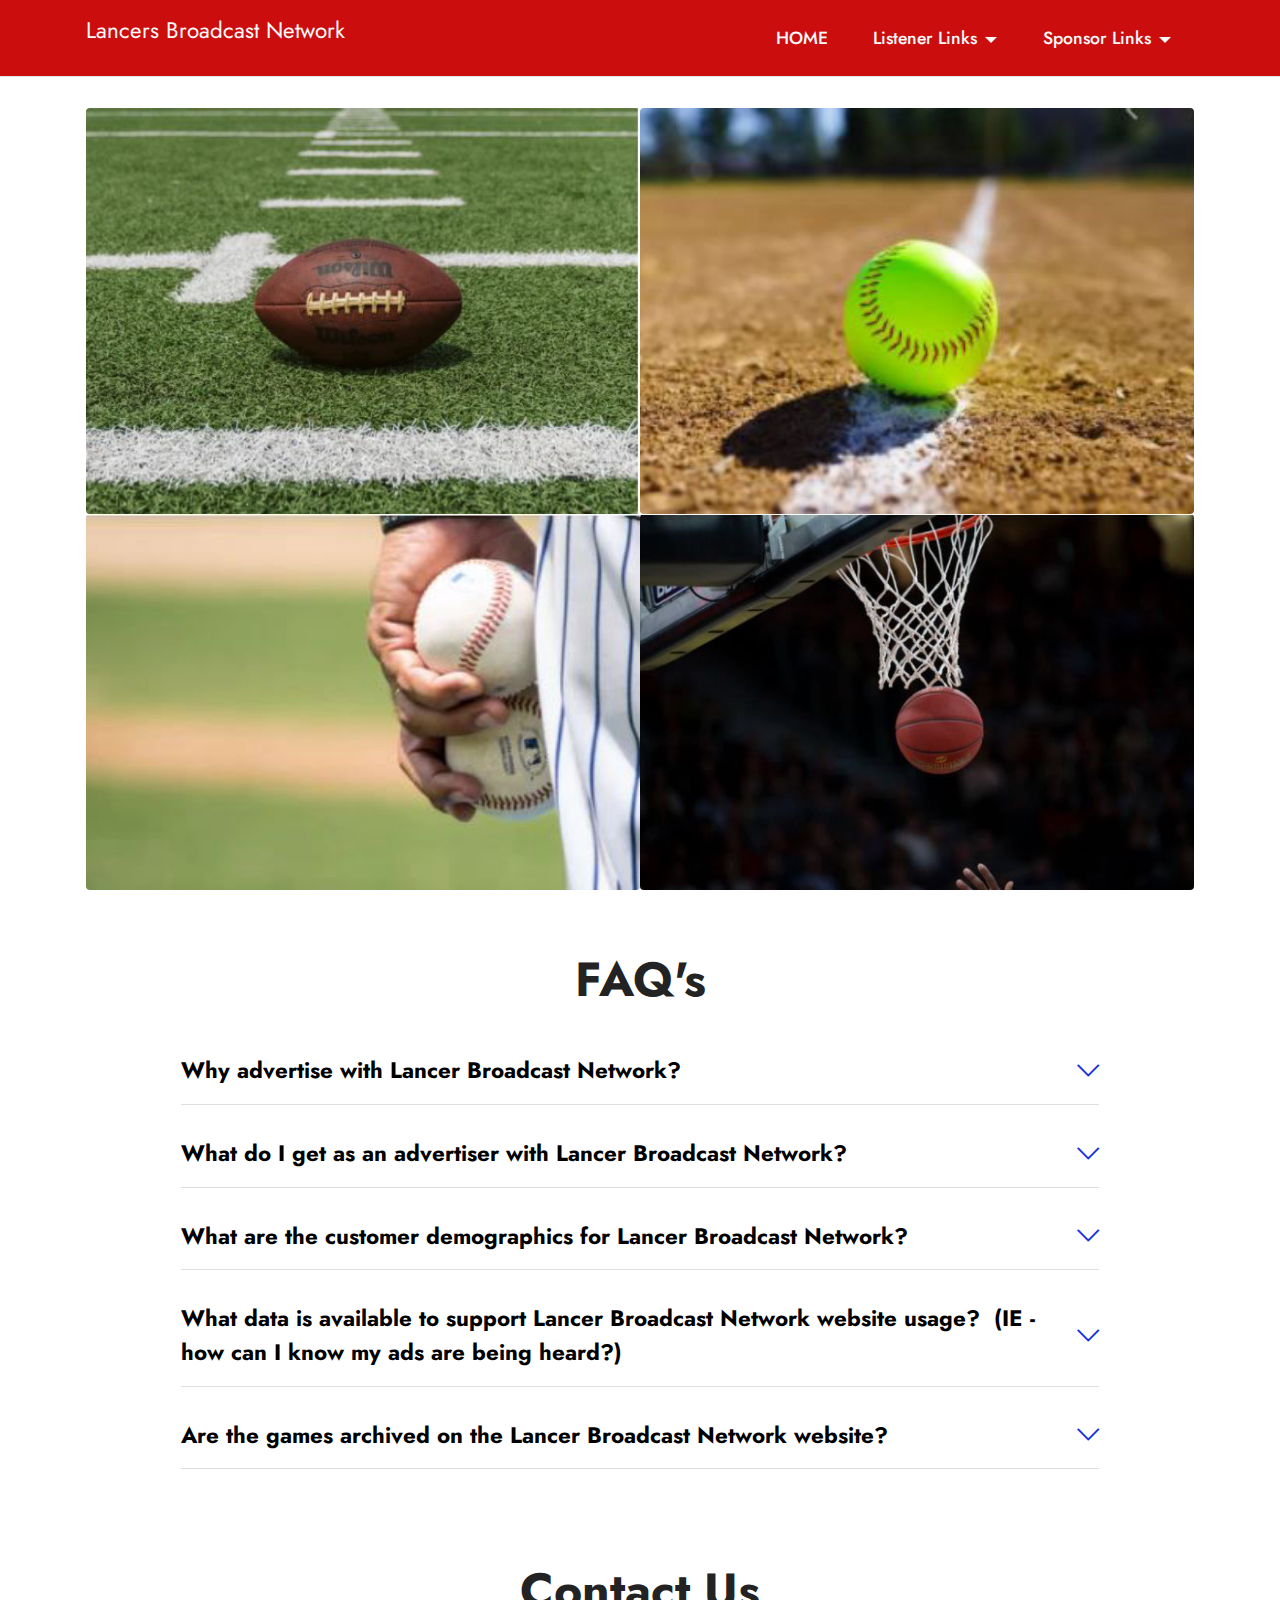
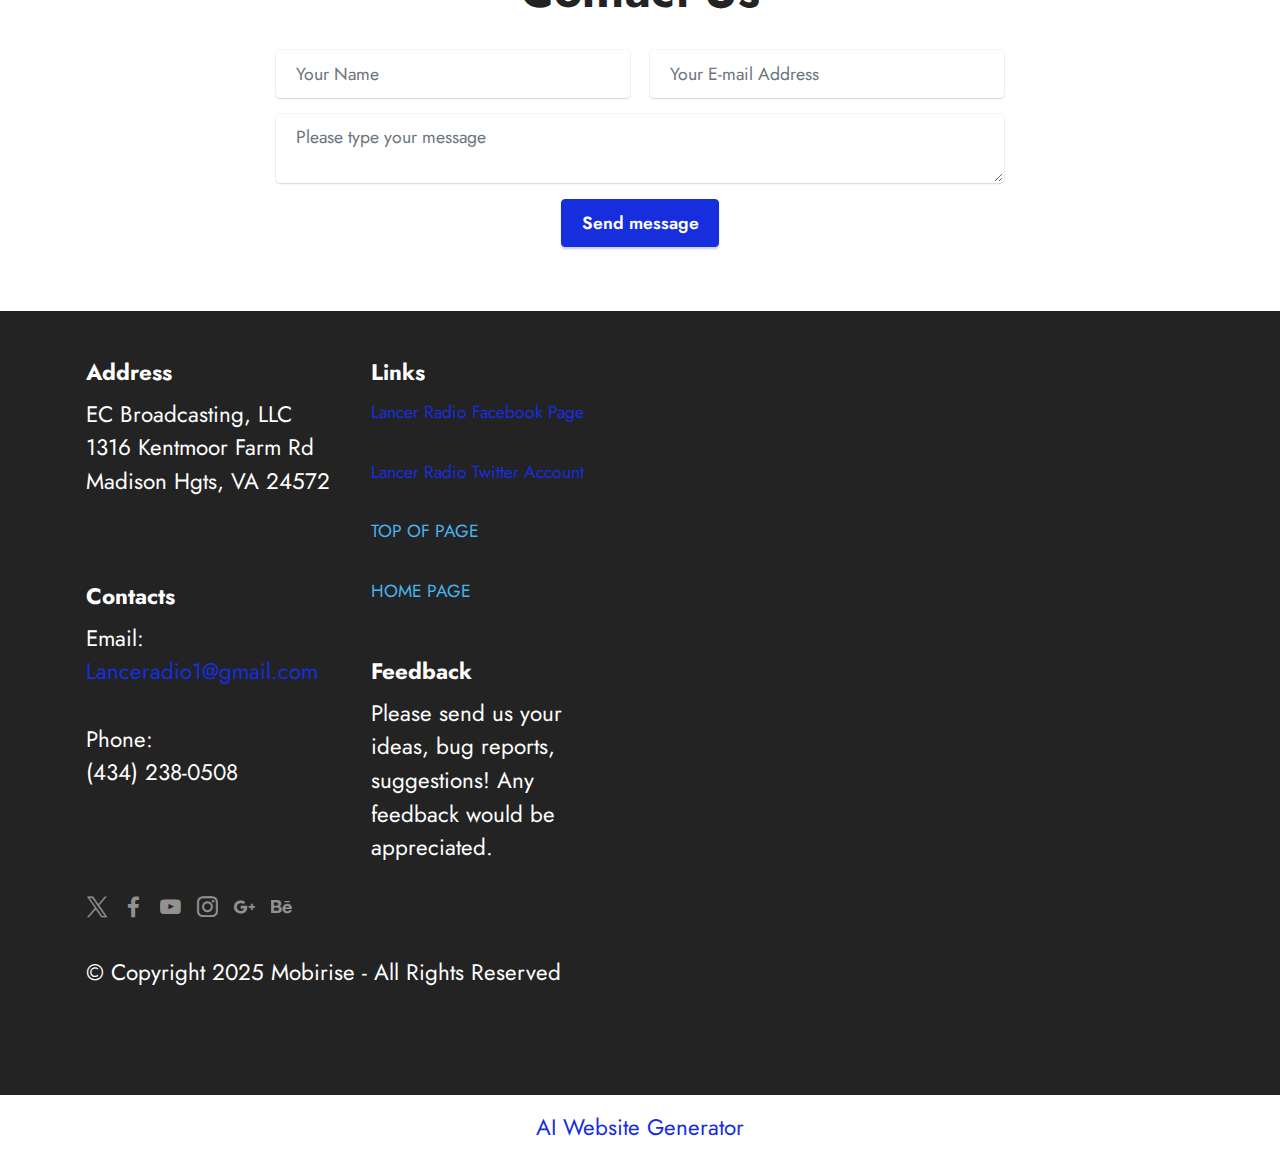
<file: Page6.html>
<!DOCTYPE html>
<html  >
<head>
  <!-- Site made with Mobirise Website Builder v6.0.6, https://mobirise.com -->
  <meta charset="UTF-8">
  <meta http-equiv="X-UA-Compatible" content="IE=edge">
  <meta name="generator" content="Mobirise v6.0.6, mobirise.com">
  <meta name="viewport" content="width=device-width, initial-scale=1, minimum-scale=1">
  <link rel="shortcut icon" href="assets/images/lancer-broadcast-network-banner-by-sara-128x38-1.png" type="image/x-icon">
  <meta name="description" content="FAQs for Sponsors">
  
  
  <title>Sponsor Info</title>
  <link rel="stylesheet" href="assets/web/assets/mobirise-icons2/mobirise2.css">
  <link rel="stylesheet" href="assets/web/assets/mobirise-icons/mobirise-icons.css">
  <link rel="stylesheet" href="assets/bootstrap/css/bootstrap.min.css">
  <link rel="stylesheet" href="assets/bootstrap/css/bootstrap-grid.min.css">
  <link rel="stylesheet" href="assets/bootstrap/css/bootstrap-reboot.min.css">
  <link rel="stylesheet" href="assets/dropdown/css/style.css">
  <link rel="stylesheet" href="assets/socicon/css/styles.css">
  <link rel="stylesheet" href="assets/theme/css/style.css">
  <link rel="preload" href="https://fonts.googleapis.com/css?family=Jost:100,200,300,400,500,600,700,800,900,100i,200i,300i,400i,500i,600i,700i,800i,900i&display=swap" as="style" onload="this.onload=null;this.rel='stylesheet'">
  <noscript><link rel="stylesheet" href="https://fonts.googleapis.com/css?family=Jost:100,200,300,400,500,600,700,800,900,100i,200i,300i,400i,500i,600i,700i,800i,900i&display=swap"></noscript>
  <link rel="preload" as="style" href="assets/mobirise/css/mbr-additional.css?v=QNXeDC"><link rel="stylesheet" href="assets/mobirise/css/mbr-additional.css?v=QNXeDC" type="text/css">

  
  
  
</head>
<body>

<!-- Analytics -->
<!-- Global site tag (gtag.js) - Google Analytics -->
<script async src="https://www.googletagmanager.com/gtag/js?id=UA-180278583-1"></script>
<script>
  window.dataLayer = window.dataLayer || [];
  function gtag(){dataLayer.push(arguments);}
  gtag('js', new Date());

  gtag('config', 'UA-180278583-1');
</script>

<!-- /Analytics -->


  
  <section data-bs-version="5.1" class="menu cid-s48OLK6784" once="menu" id="menu1-1i">
    
    <nav class="navbar navbar-dropdown navbar-fixed-top navbar-expand-lg">
        <div class="container">
            <div class="navbar-brand">
                
                <span class="navbar-caption-wrap"><a class="navbar-caption text-white text-primary display-7"><p>Lancers Broadcast Network&nbsp;&nbsp;</p></a></span>
            </div>
            <button class="navbar-toggler" type="button" data-toggle="collapse" data-bs-toggle="collapse" data-target="#navbarSupportedContent" data-bs-target="#navbarSupportedContent" aria-controls="navbarNavAltMarkup" aria-expanded="false" aria-label="Toggle navigation">
                <div class="hamburger">
                    <span></span>
                    <span></span>
                    <span></span>
                    <span></span>
                </div>
            </button>
            <div class="collapse navbar-collapse" id="navbarSupportedContent">
                <ul class="navbar-nav nav-dropdown nav-right" data-app-modern-menu="true"><li class="nav-item"><a class="nav-link link text-white text-primary display-4" href="index.html" aria-expanded="false">HOME</a></li><li class="nav-item dropdown open"><a class="nav-link link text-white dropdown-toggle display-4" href="#" aria-expanded="true" data-toggle="dropdown-submenu" data-bs-toggle="dropdown">Listener Links</a><div class="dropdown-menu"><a class="text-white dropdown-item text-primary display-4" href="page.html#header1-k" aria-expanded="false">Listen Live</a><a class="text-white dropdown-item text-primary display-4" href="page3.html" aria-expanded="false">Current Broadcast Schedule</a><a class="text-white dropdown-item text-primary display-4" href="page4.html" aria-expanded="false">Meet Our Sponsors</a><a class="text-white dropdown-item text-primary display-4" href="page2.html" aria-expanded="false">Meet the Team</a></div></li><li class="nav-item dropdown"><a class="nav-link link text-white dropdown-toggle display-4" href="#" aria-expanded="false" data-toggle="dropdown-submenu" data-bs-toggle="dropdown">
                            Sponsor Links</a><div class="dropdown-menu"><a class="text-white dropdown-item text-primary display-4" href="page6.html" aria-expanded="false">Sponsor Info</a></div></li></ul>
                
                
            </div>
        </div>
    </nav>

</section>

<section data-bs-version="5.1" class="gallery1 cid-sdfNewj3rh" id="gallery1-1n">
    
    
    <div class="container">
        
        <div class="row mt-4">
            <div class="item features-image сol-12 col-md-6 col-lg-6">
                <div class="item-wrapper">
                    <div class="item-img">
                        <img src="assets/images/football-pics-502x368.jpg" alt="">
                    </div>
                    
                    
                </div>
            </div>
            <div class="item features-image сol-12 col-md-6 col-lg-6">
                <div class="item-wrapper">
                    <div class="item-img">
                        <img src="assets/images/softball-pic-328x236.jpg" alt="">
                    </div>
                    
                    
                </div>
            </div>
            <div class="item features-image сol-12 col-md-6 col-lg-6">
                <div class="item-wrapper">
                    <div class="item-img">
                        <img src="assets/images/baseball-pics-354x240.jpg" alt="">
                    </div>
                    
                    
                </div>
            </div>
            <div class="item features-image сol-12 col-md-6 col-lg-6">
                <div class="item-wrapper">
                    <div class="item-img">
                        <img src="assets/images/basketball-pic-2-580x388.jpg" alt="" title="">
                    </div>
                    
                    
                </div>
            </div>
        </div>
    </div>
</section>

<section data-bs-version="5.1" class="content16 cid-sdfE8QZtL1" id="content16-1l">

    

    
    <div class="container">
        <div class="row justify-content-center">
            <div class="col-12 col-md-10">
                <div class="mbr-section-head align-center mb-4">
                    <h3 class="mbr-section-title mb-0 mbr-fonts-style display-2">
                        <strong>FAQ's</strong></h3>
                    
                </div>
                <div id="bootstrap-accordion_29" class="panel-group accordionStyles accordion" role="tablist" aria-multiselectable="true">
                    <div class="card mb-3">
                        <div class="card-header" role="tab" id="headingOne">
                            <a role="button" class="panel-title collapsed" data-toggle="collapse" data-bs-toggle="collapse" data-core="" href="#collapse1_29" aria-expanded="false" aria-controls="collapse1">
                                <h6 class="panel-title-edit mbr-fonts-style mb-0 display-7"><strong>Why advertise with Lancer Broadcast Network?</strong>
                                </h6>
                                <span class="sign mbr-iconfont mbri-arrow-down"></span>
                            </a>
                        </div>
                        <div id="collapse1_29" class="panel-collapse noScroll collapse" role="tabpanel" aria-labelledby="headingOne" data-parent="#accordion" data-bs-parent="#bootstrap-accordion_29">
                            <div class="panel-body">
                                <p class="mbr-fonts-style panel-text display-4">* We are your exclusive provider of Amherst County High School Lancers' Sports!<br><br>* We also broadcast Amherst Community Sports, including Dixie Youth Baseball and Dixie Girls Softball<br><br>* Sponsoring our broadcasts is affordable and your message will reach not only family, friends and alumni in Amherst County, but throughout the United States and around the world!<br><br>* Your ads will be professionally written and produced, with the content you want to promote.&nbsp; Plus, we will update your ads each season, or whenever <u>you</u> want to make a change!</p>
                            </div>
                        </div>
                    </div>
                    <div class="card mb-3">
                        <div class="card-header" role="tab" id="headingOne">
                            <a role="button" class="panel-title collapsed" data-toggle="collapse" data-bs-toggle="collapse" data-core="" href="#collapse2_29" aria-expanded="false" aria-controls="collapse2">
                                <h6 class="panel-title-edit mbr-fonts-style mb-0 display-7"><strong>What do I get as an advertiser with Lancer Broadcast Network?
                                    </strong></h6>
                                <span class="sign mbr-iconfont mbri-arrow-down"></span>
                            </a>
                        </div>
                        <div id="collapse2_29" class="panel-collapse noScroll collapse" role="tabpanel" aria-labelledby="headingOne" data-parent="#accordion" data-bs-parent="#bootstrap-accordion_29">
                            <div class="panel-body">
                                <p class="mbr-fonts-style panel-text display-4">
                                    * Ads promoting your business (number of ads will be determined by the advertising package purchased)<br><br>* Live mentions during the broadcast which feature your slogan and phone number in addition to talking about the unique aspects of your business&nbsp;<br><br>* Links to your company website / Facebook page on our website and Facebook page&nbsp;<br><br>* Professional and courteous service to meet your advertising needs</p>
                            </div>
                        </div>
                    </div>
                    <div class="card mb-3">
                        <div class="card-header" role="tab" id="headingOne">
                            <a role="button" class="panel-title collapsed" data-toggle="collapse" data-bs-toggle="collapse" data-core="" href="#collapse3_29" aria-expanded="false" aria-controls="collapse3">
                                <h6 class="panel-title-edit mbr-fonts-style mb-0 display-7"><strong>What are the customer demographics for Lancer Broadcast Network?</strong></h6>
                                <span class="sign mbr-iconfont mbri-arrow-down"></span>
                            </a>
                        </div>
                        <div id="collapse3_29" class="panel-collapse noScroll collapse" role="tabpanel" aria-labelledby="headingOne" data-parent="#accordion" data-bs-parent="#bootstrap-accordion_29">
                            <div class="panel-body">
                                <p class="mbr-fonts-style panel-text display-4">The average listener who would listen live to a sporting event on the internet/radio is between the ages of 25 and 54 and is shown to have an average household income upwards of $50,000 per year.&nbsp;<br><br>In addition, it's important to note that, because of their devotion to the Lancers, fans in Amherst County (and their family members) are active listeners to their teams broadcasts, making internet sponsorship the most effective way to tap into this audience.&nbsp;&nbsp;Lancers’ fans intentionally seek out the broadcasts if they can’t be at the game, and we’ve had alumni from all over the country, and even overseas, listening.</p>
                            </div>
                        </div>
                    </div>
                    <div class="card mb-3">
                        <div class="card-header" role="tab" id="headingOne">
                            <a role="button" class="panel-title collapsed" data-toggle="collapse" data-bs-toggle="collapse" data-core="" href="#collapse4_29" aria-expanded="false" aria-controls="collapse4">
                                <h6 class="panel-title-edit mbr-fonts-style mb-0 display-7"><strong>What data is available to support Lancer Broadcast Network website usage?&nbsp; (IE - how can I know my ads are being heard?)</strong></h6>
                                <span class="sign mbr-iconfont mbri-arrow-down"></span>
                            </a>
                        </div>
                        <div id="collapse4_29" class="panel-collapse noScroll collapse" role="tabpanel" aria-labelledby="headingOne" data-parent="#accordion" data-bs-parent="#bootstrap-accordion_29">
                            <div class="panel-body">
                                <p class="mbr-fonts-style panel-text display-4">
                                    We are continually striving to improve our service and options for our listeners and advertisers.&nbsp; &nbsp;As a result, we are in the process of updating our website in order to provide more information and to present information in a more user friendly format.<br><br>With the update of the website, we are also incorporating the ability to begin gathering data which will measure how many individuals log into the site, which pages they are visiting, and how long they are staying.&nbsp; As we have this information available, we will be happy to share it with our sponsor partners.&nbsp; We look forward to a continued profitable partnership!</p>
                            </div>
                        </div>
                    </div>
                    <div class="card mb-3">
                        <div class="card-header" role="tab" id="headingOne">
                            <a role="button" class="panel-title collapsed" data-toggle="collapse" data-bs-toggle="collapse" data-core="" href="#collapse5_29" aria-expanded="false" aria-controls="collapse5">
                                <h6 class="panel-title-edit mbr-fonts-style mb-0 display-7"><strong>Are the games archived on the Lancer Broadcast Network website?
                                    </strong></h6>
                                <span class="sign mbr-iconfont mbri-arrow-down"></span>
                            </a>
                        </div>
                        <div id="collapse5_29" class="panel-collapse noScroll collapse" role="tabpanel" aria-labelledby="headingOne" data-parent="#accordion" data-bs-parent="#bootstrap-accordion_29">
                            <div class="panel-body">
                                <p class="mbr-fonts-style panel-text display-4">
                                    No, not at this time.&nbsp; &nbsp;This is an update we would like to add in the future.<br><br>However, each game is recorded and if a parent or family member, etc would like a copy, they are welcome to bring a flash drive to the on-air announcer and they will be happy to save a copy of the game for you on your flash drive.&nbsp;&nbsp;<br><br>NOTE:&nbsp; Copies of the broadcast will be saved for up to 2 weeks after the broadcast.</p>
                            </div>
                        </div>
                    </div>
                    
                </div>
            </div>
        </div>
    </div>
</section>

<section data-bs-version="5.1" class="form5 cid-sdfDrLPzRM" id="form5-1k">
    
    
    <div class="container">
        <div class="mbr-section-head">
            <h3 class="mbr-section-title mbr-fonts-style align-center mb-0 display-2">
                <strong>Contact Us</strong></h3>
            
        </div>
        <div class="row justify-content-center mt-4">
            <div class="col-lg-8 mx-auto mbr-form" data-form-type="formoid">
                <form action="https://mobirise.eu/" method="POST" class="mbr-form form-with-styler" data-form-title="Form Name"><input type="hidden" name="email" data-form-email="true" value="zEGkOuZyR2CtGMAxpPsC0U9lGYp3Sd6XczlPUebwWA5dEBrBJ2yz9BOTsMaoCZMOGyPjjbUTlo2XxA4j6xC2qBJDGXoH5CkFbHJwcUdYpDhrvd+oq3XOxLIcZu80jHgp">
                    <div class="">
                        <div hidden="hidden" data-form-alert="" class="alert alert-success col-12">Thanks for submitting your information!  We will be back in contact as soon as possible.</div>
                        <div hidden="hidden" data-form-alert-danger="" class="alert alert-danger col-12">Oops...! some
                            problem!</div>
                    </div>
                    <div class="dragArea row">
                        <div class="col-md col-sm-12 form-group mb-3" data-for="name">
                            <input type="text" name="name" placeholder="Your Name" data-form-field="name" class="form-control" value="" id="name-form5-1k">
                        </div>
                        <div class="col-md col-sm-12 form-group mb-3" data-for="email">
                            <input type="email" name="email" placeholder="Your E-mail Address" data-form-field="email" class="form-control" value="" id="email-form5-1k">
                        </div>
                        
                        <div class="col-12 form-group mb-3" data-for="textarea">
                            <textarea name="textarea" placeholder="Please type your message" data-form-field="textarea" class="form-control" id="textarea-form5-1k"></textarea>
                        </div>
                        <div class="col-lg-12 col-md-12 col-sm-12 align-center mbr-section-btn"><button type="submit" class="btn btn-primary display-4">Send message</button></div>
                    </div>
                </form>
            </div>
        </div>
    </div>
</section>

<section data-bs-version="5.1" class="footer6 cid-sdeYjbhFNA" once="footers" id="footer6-1j">

    

    

    <div class="container">
        <div class="row content mbr-white">
            <div class="col-12 col-md-3 mbr-fonts-style display-7">
                <h5 class="mbr-section-subtitle mbr-fonts-style mb-2 display-7">
                    <strong>Address</strong>
                </h5>
                <p class="mbr-text mbr-fonts-style display-7">EC Broadcasting, LLC<br>1316 Kentmoor Farm Rd<br>Madison Hgts, VA 24572</p> <br>
                <h5 class="mbr-section-subtitle mbr-fonts-style mb-2 mt-4 display-7">
                    <strong>Contacts</strong>
                </h5>
                <p class="mbr-text mbr-fonts-style mb-4 display-7">
                    Email: <a href="mailto:lanceradio1@gmail.com" class="text-primary">Lanceradio1@gmail.com</a><br><br>
                    Phone: <br>(434) 238-0508</p>
            </div>
            <div class="col-12 col-md-3 mbr-fonts-style display-7">
                <h5 class="mbr-section-subtitle mbr-fonts-style mb-2 display-7">
                    <strong>Links</strong>
                </h5>
                <ul class="list mbr-fonts-style mb-4 display-4">
                    <li class="mbr-text item-wrap"><a href="https://www.facebook.com/Lancer-Radio-135446416491695" class="text-primary" target="_blank">Lancer Radio Facebook Page</a></li><li class="mbr-text item-wrap"><br></li><li class="mbr-text item-wrap"><a href="https://twitter.com/lanceradio1" class="text-primary" target="_blank">Lancer Radio Twitter Account</a></li><li class="mbr-text item-wrap"><br></li><li class="mbr-text item-wrap"><a href="#top" class="text-info">TOP OF PAGE</a><br><br></li><li class="mbr-text item-wrap"><a href="index.html" class="text-info">HOME PAGE</a></li>
                </ul>
                <h5 class="mbr-section-subtitle mbr-fonts-style mb-2 mt-5 display-7">
                    <strong>Feedback</strong>
                </h5>
                <p class="mbr-text mbr-fonts-style mb-4 display-7">
                    Please send us your ideas, bug reports, suggestions! Any feedback would be appreciated.<br></p>
            </div>
            <div class="col-12 col-md-6">
                <div class="google-map"><iframe frameborder="0" style="border:0" src="https://www.google.com/maps/embed/v1/place?key=AIzaSyBQ55g-IgRRgXrd803PTWDTb7kd6aAitNQ&amp;q=Madison Heights, VA 24572" allowfullscreen=""></iframe></div>
            </div>
            <div class="col-md-6">
                <div class="social-list align-left">
                    <div class="soc-item">
                        <a href="https://twitter.com/mobirise" target="_blank">
                            <span class="socicon-twitter socicon mbr-iconfont mbr-iconfont-social"></span>
                        </a>
                    </div>
                    <div class="soc-item">
                        <a href="https://www.facebook.com/pages/Mobirise/1616226671953247" target="_blank">
                            <span class="socicon-facebook socicon mbr-iconfont mbr-iconfont-social"></span>
                        </a>
                    </div>
                    <div class="soc-item">
                        <a href="https://www.youtube.com/c/mobirise" target="_blank">
                            <span class="socicon-youtube socicon mbr-iconfont mbr-iconfont-social"></span>
                        </a>
                    </div>
                    <div class="soc-item">
                        <a href="https://instagram.com/mobirise" target="_blank">
                            <span class="socicon-instagram socicon mbr-iconfont mbr-iconfont-social"></span>
                        </a>
                    </div>
                    <div class="soc-item">
                        <a href="https://plus.google.com/u/0/+Mobirise" target="_blank">
                            <span class="socicon-googleplus socicon mbr-iconfont mbr-iconfont-social"></span>
                        </a>
                    </div>
                    <div class="soc-item">
                        <a href="https://www.behance.net/Mobirise" target="_blank">
                            <span class="socicon-behance socicon mbr-iconfont mbr-iconfont-social"></span>
                        </a>
                    </div>
                </div>
            </div>
        </div>
        <div class="footer-lower">
            <div class="media-container-row">
                <div class="col-sm-12">
                    <hr>
                </div>
            </div>
            <div class="col-sm-12 copyright pl-0">
                <p class="mbr-text mbr-fonts-style mbr-white display-7">
                    © Copyright 2025 Mobirise - All Rights Reserved
                </p>
            </div>
        </div>
    </div>
</section><section class="display-7" style="padding: 0;align-items: center;justify-content: center;flex-wrap: wrap;    align-content: center;display: flex;position: relative;height: 4rem;"><a href="https://mobiri.se/2546818" style="flex: 1 1;height: 4rem;position: absolute;width: 100%;z-index: 1;"><img alt="" style="height: 4rem;" src="[data-uri]"></a><p style="margin: 0;text-align: center;" class="display-7">&#8204;</p><a style="z-index:1" href="https://mobirise.com/builder/ai-website-generator.html">AI Website Generator</a></section><script src="assets/bootstrap/js/bootstrap.bundle.min.js"></script>  <script src="assets/smoothscroll/smooth-scroll.js"></script>  <script src="assets/ytplayer/index.js"></script>  <script src="assets/dropdown/js/navbar-dropdown.js"></script>  <script src="assets/mbr-switch-arrow/mbr-switch-arrow.js"></script>  <script src="assets/theme/js/script.js"></script>  <script src="assets/formoid/formoid.min.js"></script>  
  
  
</body>
</html>
</file>
<file: assets/web/assets/mobirise-icons2/mobirise2.css>
@font-face {
  font-family: 'Moririse2';
  font-display: swap;
  src:  url('mobirise2.eot?f2bix4');
  src:  url('mobirise2.eot?f2bix4#iefix') format('embedded-opentype'),
    url('mobirise2.ttf?f2bix4') format('truetype'),
    url('mobirise2.woff?f2bix4') format('woff'),
    url('mobirise2.svg?f2bix4#mobirise2') format('svg');
  font-weight: normal;
  font-style: normal;
}

[class^="mobi-"], [class*=" mobi-"] {
  /* use !important to prevent issues with browser extensions that change fonts */
  font-family: 'Moririse2' !important;
  speak: none;
  font-style: normal;
  font-weight: normal;
  font-variant: normal;
  text-transform: none;
  line-height: 1;

  /* Better Font Rendering =========== */
  -webkit-font-smoothing: antialiased;
  -moz-osx-font-smoothing: grayscale;
}

.mobi-mbri-add-submenu:before {
  content: "\e900";
}
.mobi-mbri-alert:before {
  content: "\e901";
}
.mobi-mbri-align-center:before {
  content: "\e902";
}
.mobi-mbri-align-justify:before {
  content: "\e903";
}
.mobi-mbri-align-left:before {
  content: "\e904";
}
.mobi-mbri-align-right:before {
  content: "\e905";
}
.mobi-mbri-android:before {
  content: "\e906";
}
.mobi-mbri-apple:before {
  content: "\e907";
}
.mobi-mbri-arrow-down:before {
  content: "\e908";
}
.mobi-mbri-arrow-next:before {
  content: "\e909";
}
.mobi-mbri-arrow-prev:before {
  content: "\e90a";
}
.mobi-mbri-arrow-up:before {
  content: "\e90b";
}
.mobi-mbri-bold:before {
  content: "\e90c";
}
.mobi-mbri-bookmark:before {
  content: "\e90d";
}
.mobi-mbri-bootstrap:before {
  content: "\e90e";
}
.mobi-mbri-briefcase:before {
  content: "\e90f";
}
.mobi-mbri-browse:before {
  content: "\e910";
}
.mobi-mbri-bulleted-list:before {
  content: "\e911";
}
.mobi-mbri-calendar:before {
  content: "\e912";
}
.mobi-mbri-camera:before {
  content: "\e913";
}
.mobi-mbri-cart-add:before {
  content: "\e914";
}
.mobi-mbri-cart-full:before {
  content: "\e915";
}
.mobi-mbri-cash:before {
  content: "\e916";
}
.mobi-mbri-change-style:before {
  content: "\e917";
}
.mobi-mbri-chat:before {
  content: "\e918";
}
.mobi-mbri-clock:before {
  content: "\e919";
}
.mobi-mbri-close:before {
  content: "\e91a";
}
.mobi-mbri-cloud:before {
  content: "\e91b";
}
.mobi-mbri-code:before {
  content: "\e91c";
}
.mobi-mbri-contact-form:before {
  content: "\e91d";
}
.mobi-mbri-credit-card:before {
  content: "\e91e";
}
.mobi-mbri-cursor-click:before {
  content: "\e91f";
}
.mobi-mbri-cust-feedback:before {
  content: "\e920";
}
.mobi-mbri-database:before {
  content: "\e921";
}
.mobi-mbri-delivery:before {
  content: "\e922";
}
.mobi-mbri-desktop:before {
  content: "\e923";
}
.mobi-mbri-devices:before {
  content: "\e924";
}
.mobi-mbri-down:before {
  content: "\e925";
}
.mobi-mbri-download-2:before {
  content: "\e926";
}
.mobi-mbri-download:before {
  content: "\e927";
}
.mobi-mbri-drag-n-drop-2:before {
  content: "\e928";
}
.mobi-mbri-drag-n-drop:before {
  content: "\e929";
}
.mobi-mbri-edit-2:before {
  content: "\e92a";
}
.mobi-mbri-edit:before {
  content: "\e92b";
}
.mobi-mbri-error:before {
  content: "\e92c";
}
.mobi-mbri-extension:before {
  content: "\e92d";
}
.mobi-mbri-features:before {
  content: "\e92e";
}
.mobi-mbri-file:before {
  content: "\e92f";
}
.mobi-mbri-flag:before {
  content: "\e930";
}
.mobi-mbri-folder:before {
  content: "\e931";
}
.mobi-mbri-gift:before {
  content: "\e932";
}
.mobi-mbri-github:before {
  content: "\e933";
}
.mobi-mbri-globe-2:before {
  content: "\e934";
}
.mobi-mbri-globe:before {
  content: "\e935";
}
.mobi-mbri-growing-chart:before {
  content: "\e936";
}
.mobi-mbri-hearth:before {
  content: "\e937";
}
.mobi-mbri-help:before {
  content: "\e938";
}
.mobi-mbri-home:before {
  content: "\e939";
}
.mobi-mbri-hot-cup:before {
  content: "\e93a";
}
.mobi-mbri-idea:before {
  content: "\e93b";
}
.mobi-mbri-image-gallery:before {
  content: "\e93c";
}
.mobi-mbri-image-slider:before {
  content: "\e93d";
}
.mobi-mbri-info:before {
  content: "\e93e";
}
.mobi-mbri-italic:before {
  content: "\e93f";
}
.mobi-mbri-key:before {
  content: "\e940";
}
.mobi-mbri-laptop:before {
  content: "\e941";
}
.mobi-mbri-layers:before {
  content: "\e942";
}
.mobi-mbri-left-right:before {
  content: "\e943";
}
.mobi-mbri-left:before {
  content: "\e944";
}
.mobi-mbri-letter:before {
  content: "\e945";
}
.mobi-mbri-like:before {
  content: "\e946";
}
.mobi-mbri-link:before {
  content: "\e947";
}
.mobi-mbri-lock:before {
  content: "\e948";
}
.mobi-mbri-login:before {
  content: "\e949";
}
.mobi-mbri-logout:before {
  content: "\e94a";
}
.mobi-mbri-magic-stick:before {
  content: "\e94b";
}
.mobi-mbri-map-pin:before {
  content: "\e94c";
}
.mobi-mbri-menu:before {
  content: "\e94d";
}
.mobi-mbri-mobile-2:before {
  content: "\e94e";
}
.mobi-mbri-mobile-horizontal:before {
  content: "\e94f";
}
.mobi-mbri-mobile:before {
  content: "\e950";
}
.mobi-mbri-mobirise:before {
  content: "\e951";
}
.mobi-mbri-more-horizontal:before {
  content: "\e952";
}
.mobi-mbri-more-vertical:before {
  content: "\e953";
}
.mobi-mbri-music:before {
  content: "\e954";
}
.mobi-mbri-new-file:before {
  content: "\e955";
}
.mobi-mbri-numbered-list:before {
  content: "\e956";
}
.mobi-mbri-opened-folder:before {
  content: "\e957";
}
.mobi-mbri-pages:before {
  content: "\e958";
}
.mobi-mbri-paper-plane:before {
  content: "\e959";
}
.mobi-mbri-paperclip:before {
  content: "\e95a";
}
.mobi-mbri-phone:before {
  content: "\e95b";
}
.mobi-mbri-photo:before {
  content: "\e95c";
}
.mobi-mbri-photos:before {
  content: "\e95d";
}
.mobi-mbri-pin:before {
  content: "\e95e";
}
.mobi-mbri-play:before {
  content: "\e95f";
}
.mobi-mbri-plus:before {
  content: "\e960";
}
.mobi-mbri-preview:before {
  content: "\e961";
}
.mobi-mbri-print:before {
  content: "\e962";
}
.mobi-mbri-protect:before {
  content: "\e963";
}
.mobi-mbri-question:before {
  content: "\e964";
}
.mobi-mbri-quote-left:before {
  content: "\e965";
}
.mobi-mbri-quote-right:before {
  content: "\e966";
}
.mobi-mbri-redo:before {
  content: "\e967";
}
.mobi-mbri-refresh:before {
  content: "\e968";
}
.mobi-mbri-responsive-2:before {
  content: "\e969";
}
.mobi-mbri-responsive:before {
  content: "\e96a";
}
.mobi-mbri-right:before {
  content: "\e96b";
}
.mobi-mbri-rocket:before {
  content: "\e96c";
}
.mobi-mbri-sad-face:before {
  content: "\e96d";
}
.mobi-mbri-sale:before {
  content: "\e96e";
}
.mobi-mbri-save:before {
  content: "\e96f";
}
.mobi-mbri-search:before {
  content: "\e970";
}
.mobi-mbri-setting-2:before {
  content: "\e971";
}
.mobi-mbri-setting-3:before {
  content: "\e972";
}
.mobi-mbri-setting:before {
  content: "\e973";
}
.mobi-mbri-share:before {
  content: "\e974";
}
.mobi-mbri-shopping-bag:before {
  content: "\e975";
}
.mobi-mbri-shopping-basket:before {
  content: "\e976";
}
.mobi-mbri-shopping-cart:before {
  content: "\e977";
}
.mobi-mbri-sites:before {
  content: "\e978";
}
.mobi-mbri-smile-face:before {
  content: "\e979";
}
.mobi-mbri-speed:before {
  content: "\e97a";
}
.mobi-mbri-star:before {
  content: "\e97b";
}
.mobi-mbri-success:before {
  content: "\e97c";
}
.mobi-mbri-sun:before {
  content: "\e97d";
}
.mobi-mbri-sun2:before {
  content: "\e97e";
}
.mobi-mbri-tablet-vertical:before {
  content: "\e97f";
}
.mobi-mbri-tablet:before {
  content: "\e980";
}
.mobi-mbri-target:before {
  content: "\e981";
}
.mobi-mbri-timer:before {
  content: "\e982";
}
.mobi-mbri-to-ftp:before {
  content: "\e983";
}
.mobi-mbri-to-local-drive:before {
  content: "\e984";
}
.mobi-mbri-touch-swipe:before {
  content: "\e985";
}
.mobi-mbri-touch:before {
  content: "\e986";
}
.mobi-mbri-trash:before {
  content: "\e987";
}
.mobi-mbri-underline:before {
  content: "\e988";
}
.mobi-mbri-undo:before {
  content: "\e989";
}
.mobi-mbri-unlink:before {
  content: "\e98a";
}
.mobi-mbri-unlock:before {
  content: "\e98b";
}
.mobi-mbri-up-down:before {
  content: "\e98c";
}
.mobi-mbri-up:before {
  content: "\e98d";
}
.mobi-mbri-update:before {
  content: "\e98e";
}
.mobi-mbri-upload-2:before {
  content: "\e98f";
}
.mobi-mbri-upload:before {
  content: "\e990";
}
.mobi-mbri-user-2:before {
  content: "\e991";
}
.mobi-mbri-user:before {
  content: "\e992";
}
.mobi-mbri-users:before {
  content: "\e993";
}
.mobi-mbri-video-play:before {
  content: "\e994";
}
.mobi-mbri-video:before {
  content: "\e995";
}
.mobi-mbri-watch:before {
  content: "\e996";
}
.mobi-mbri-website-theme-2:before {
  content: "\e997";
}
.mobi-mbri-website-theme:before {
  content: "\e998";
}
.mobi-mbri-wifi:before {
  content: "\e999";
}
.mobi-mbri-windows:before {
  content: "\e99a";
}
.mobi-mbri-zoom-in:before {
  content: "\e99b";
}
.mobi-mbri-zoom-out:before {
  content: "\e99c";
}
</file>
<file: assets/web/assets/mobirise-icons-bold/mobirise-icons-bold.css>
@font-face {
  font-family: 'mobirise-icons-bold';
  font-display: swap;
  src:  url('mobirise-icons-bold.eot?m1l4yr');
  src:  url('mobirise-icons-bold.eot?m1l4yr#iefix') format('embedded-opentype'),
    url('mobirise-icons-bold.ttf?m1l4yr') format('truetype'),
    url('mobirise-icons-bold.woff?m1l4yr') format('woff'),
    url('mobirise-icons-bold.svg?m1l4yr#mobirise-icons-bold') format('svg');
  font-weight: normal;
  font-style: normal;
}

[class^="mbrib-"], [class*="mbrib-"] {
  /* use !important to prevent issues with browser extensions that change fonts */
  font-family: 'mobirise-icons-bold' !important;
  speak: none;
  font-style: normal;
  font-weight: normal;
  font-variant: normal;
  text-transform: none;
  line-height: 1;

  /* Better Font Rendering =========== */
  -webkit-font-smoothing: antialiased;
  -moz-osx-font-smoothing: grayscale;
}

.mbrib-add-submenu:before {
  content: "\e900";
}
.mbrib-alert:before {
  content: "\e901";
}
.mbrib-align-center:before {
  content: "\e902";
}
.mbrib-align-justify:before {
  content: "\e903";
}
.mbrib-align-left:before {
  content: "\e904";
}
.mbrib-align-right:before {
  content: "\e905";
}
.mbrib-android:before {
  content: "\e906";
}
.mbrib-apple:before {
  content: "\e907";
}
.mbrib-arrow-down:before {
  content: "\e908";
}
.mbrib-arrow-next:before {
  content: "\e909";
}
.mbrib-arrow-prev:before {
  content: "\e90a";
}
.mbrib-arrow-up:before {
  content: "\e90b";
}
.mbrib-bold:before {
  content: "\e90c";
}
.mbrib-bookmark:before {
  content: "\e90d";
}
.mbrib-bootstrap:before {
  content: "\e90e";
}
.mbrib-briefcase:before {
  content: "\e90f";
}
.mbrib-browse:before {
  content: "\e910";
}
.mbrib-bulleted-list:before {
  content: "\e911";
}
.mbrib-calendar:before {
  content: "\e912";
}
.mbrib-camera:before {
  content: "\e913";
}
.mbrib-cart-add:before {
  content: "\e914";
}
.mbrib-cart-full:before {
  content: "\e915";
}
.mbrib-cash:before {
  content: "\e916";
}
.mbrib-change-style:before {
  content: "\e917";
}
.mbrib-chat:before {
  content: "\e918";
}
.mbrib-clock:before {
  content: "\e919";
}
.mbrib-close:before {
  content: "\e91a";
}
.mbrib-cloud:before {
  content: "\e91b";
}
.mbrib-code:before {
  content: "\e91c";
}
.mbrib-contact-form:before {
  content: "\e91d";
}
.mbrib-credit-card:before {
  content: "\e91e";
}
.mbrib-cursor-click:before {
  content: "\e91f";
}
.mbrib-cust-feedback:before {
  content: "\e920";
}
.mbrib-database:before {
  content: "\e921";
}
.mbrib-delivery:before {
  content: "\e922";
}
.mbrib-desktop:before {
  content: "\e923";
}
.mbrib-devices:before {
  content: "\e924";
}
.mbrib-down:before {
  content: "\e925";
}
.mbrib-download:before {
  content: "\e926";
}
.mbrib-drag-n-drop:before {
  content: "\e927";
}
.mbrib-drag-n-drop2:before {
  content: "\e928";
}
.mbrib-edit:before {
  content: "\e929";
}
.mbrib-edit2:before {
  content: "\e92a";
}
.mbrib-error:before {
  content: "\e92b";
}
.mbrib-extension:before {
  content: "\e92c";
}
.mbrib-features:before {
  content: "\e92d";
}
.mbrib-file:before {
  content: "\e92e";
}
.mbrib-flag:before {
  content: "\e92f";
}
.mbrib-folder:before {
  content: "\e930";
}
.mbrib-gift:before {
  content: "\e931";
}
.mbrib-github:before {
  content: "\e932";
}
.mbrib-globe-2:before {
  content: "\e933";
}
.mbrib-globe:before {
  content: "\e934";
}
.mbrib-growing-chart:before {
  content: "\e935";
}
.mbrib-hearth:before {
  content: "\e936";
}
.mbrib-help:before {
  content: "\e937";
}
.mbrib-home:before {
  content: "\e938";
}
.mbrib-hot-cup:before {
  content: "\e939";
}
.mbrib-idea:before {
  content: "\e93a";
}
.mbrib-image-gallery:before {
  content: "\e93b";
}
.mbrib-image-slider:before {
  content: "\e93c";
}
.mbrib-info:before {
  content: "\e93d";
}
.mbrib-italic:before {
  content: "\e93e";
}
.mbrib-key:before {
  content: "\e93f";
}
.mbrib-laptop:before {
  content: "\e940";
}
.mbrib-layers:before {
  content: "\e941";
}
.mbrib-left-right:before {
  content: "\e942";
}
.mbrib-left:before {
  content: "\e943";
}
.mbrib-letter:before {
  content: "\e944";
}
.mbrib-like:before {
  content: "\e945";
}
.mbrib-link:before {
  content: "\e946";
}
.mbrib-lock:before {
  content: "\e947";
}
.mbrib-login:before {
  content: "\e948";
}
.mbrib-logout:before {
  content: "\e949";
}
.mbrib-magic-stick:before {
  content: "\e94a";
}
.mbrib-map-pin:before {
  content: "\e94b";
}
.mbrib-menu:before {
  content: "\e94c";
}
.mbrib-mobile:before {
  content: "\e94d";
}
.mbrib-mobile2:before {
  content: "\e94e";
}
.mbrib-mobirise:before {
  content: "\e94f";
}
.mbrib-more-horizontal:before {
  content: "\e950";
}
.mbrib-more-vertical:before {
  content: "\e951";
}
.mbrib-music:before {
  content: "\e952";
}
.mbrib-new-file:before {
  content: "\e953";
}
.mbrib-numbered-list:before {
  content: "\e954";
}
.mbrib-opened-folder:before {
  content: "\e955";
}
.mbrib-pages:before {
  content: "\e956";
}
.mbrib-paper-plane:before {
  content: "\e957";
}
.mbrib-paperclip:before {
  content: "\e958";
}
.mbrib-photo:before {
  content: "\e959";
}
.mbrib-photos:before {
  content: "\e95a";
}
.mbrib-pin:before {
  content: "\e95b";
}
.mbrib-play:before {
  content: "\e95c";
}
.mbrib-plus:before {
  content: "\e95d";
}
.mbrib-preview:before {
  content: "\e95e";
}
.mbrib-print:before {
  content: "\e95f";
}
.mbrib-protect:before {
  content: "\e960";
}
.mbrib-question:before {
  content: "\e961";
}
.mbrib-quote-left:before {
  content: "\e962";
}
.mbrib-quote-right:before {
  content: "\e963";
}
.mbrib-redo:before {
  content: "\e964";
}
.mbrib-refresh:before {
  content: "\e965";
}
.mbrib-responsive:before {
  content: "\e966";
}
.mbrib-right:before {
  content: "\e967";
}
.mbrib-rocket:before {
  content: "\e968";
}
.mbrib-sad-face:before {
  content: "\e969";
}
.mbrib-sale:before {
  content: "\e96a";
}
.mbrib-save:before {
  content: "\e96b";
}
.mbrib-search:before {
  content: "\e96c";
}
.mbrib-setting:before {
  content: "\e96d";
}
.mbrib-setting2:before {
  content: "\e96e";
}
.mbrib-setting3:before {
  content: "\e96f";
}
.mbrib-share:before {
  content: "\e970";
}
.mbrib-shopping-bag:before {
  content: "\e971";
}
.mbrib-shopping-basket:before {
  content: "\e972";
}
.mbrib-shopping-cart:before {
  content: "\e973";
}
.mbrib-sites:before {
  content: "\e974";
}
.mbrib-smile-face:before {
  content: "\e975";
}
.mbrib-speed:before {
  content: "\e976";
}
.mbrib-star:before {
  content: "\e977";
}
.mbrib-success:before {
  content: "\e978";
}
.mbrib-sun:before {
  content: "\e979";
}
.mbrib-sun2:before {
  content: "\e97a";
}
.mbrib-tablet-vertical:before {
  content: "\e97b";
}
.mbrib-tablet:before {
  content: "\e97c";
}
.mbrib-target:before {
  content: "\e97d";
}
.mbrib-timer:before {
  content: "\e97e";
}
.mbrib-to-ftp:before {
  content: "\e97f";
}
.mbrib-to-local-drive:before {
  content: "\e980";
}
.mbrib-touch-swipe:before {
  content: "\e981";
}
.mbrib-touch:before {
  content: "\e982";
}
.mbrib-trash:before {
  content: "\e983";
}
.mbrib-underline:before {
  content: "\e984";
}
.mbrib-undo:before {
  content: "\e985";
}
.mbrib-unlink:before {
  content: "\e986";
}
.mbrib-unlock:before {
  content: "\e987";
}
.mbrib-up-down:before {
  content: "\e988";
}
.mbrib-up:before {
  content: "\e989";
}
.mbrib-update:before {
  content: "\e98a";
}
.mbrib-upload:before {
  content: "\e98b";
}
.mbrib-user:before {
  content: "\e98c";
}
.mbrib-user2:before {
  content: "\e98d";
}
.mbrib-users:before {
  content: "\e98e";
}
.mbrib-video-play:before {
  content: "\e98f";
}
.mbrib-video:before {
  content: "\e990";
}
.mbrib-watch:before {
  content: "\e991";
}
.mbrib-website-theme:before {
  content: "\e992";
}
.mbrib-wifi:before {
  content: "\e993";
}
.mbrib-windows:before {
  content: "\e994";
}
.mbrib-zoom-out:before {
  content: "\e995";
}
</file>
<file: assets/dropdown/css/style.css>
.navbar-dropdown {
  left: 0;
  padding: 0;
  position: absolute;
  right: 0;
  top: 0;
  transition: all 0.45s ease;
  z-index: 1030;
  background: #282828; }
  .navbar-dropdown .navbar-logo {
    margin-right: 0.8rem;
    transition: margin 0.3s ease-in-out;
    vertical-align: middle; }
    .navbar-dropdown .navbar-logo img {
      height: 3.125rem;
      transition: all 0.3s ease-in-out; }
    .navbar-dropdown .navbar-logo.mbr-iconfont {
      font-size: 3.125rem;
      line-height: 3.125rem; }
  .navbar-dropdown .navbar-caption {
    font-weight: 700;
    white-space: normal;
    vertical-align: -4px;
    line-height: 3.125rem !important; }
    .navbar-dropdown .navbar-caption, .navbar-dropdown .navbar-caption:hover {
      color: inherit;
      text-decoration: none; }
  .navbar-dropdown .mbr-iconfont + .navbar-caption {
    vertical-align: -1px; }
  .navbar-dropdown.navbar-fixed-top {
    position: fixed; }
  .navbar-dropdown .navbar-brand span {
    vertical-align: -4px; }
  .navbar-dropdown.bg-color.transparent {
    background: none; }
  .navbar-dropdown.navbar-short .navbar-brand {
    padding: 0.625rem 0; }
    .navbar-dropdown.navbar-short .navbar-brand span {
      vertical-align: -1px; }
  .navbar-dropdown.navbar-short .navbar-caption {
    line-height: 2.375rem !important;
    vertical-align: -2px; }
  .navbar-dropdown.navbar-short .navbar-logo {
    margin-right: 0.5rem; }
    .navbar-dropdown.navbar-short .navbar-logo img {
      height: 2.375rem; }
    .navbar-dropdown.navbar-short .navbar-logo.mbr-iconfont {
      font-size: 2.375rem;
      line-height: 2.375rem; }
  .navbar-dropdown.navbar-short .mbr-table-cell {
    height: 3.625rem; }
  .navbar-dropdown .navbar-close {
    left: 0.6875rem;
    position: fixed;
    top: 0.75rem;
    z-index: 1000; }
  .navbar-dropdown .hamburger-icon {
    content: "";
    display: inline-block;
    vertical-align: middle;
    width: 16px;
    -webkit-box-shadow: 0 -6px 0 1px #282828,0 0 0 1px #282828,0 6px 0 1px #282828;
    -moz-box-shadow: 0 -6px 0 1px #282828,0 0 0 1px #282828,0 6px 0 1px #282828;
    box-shadow: 0 -6px 0 1px #282828,0 0 0 1px #282828,0 6px 0 1px #282828; }

.dropdown-menu .dropdown-toggle[data-toggle="dropdown-submenu"]::after {
  border-bottom: 0.35em solid transparent;
  border-left: 0.35em solid;
  border-right: 0;
  border-top: 0.35em solid transparent;
  margin-left: 0.3rem; }

.dropdown-menu .dropdown-item:focus {
  outline: 0; }

.nav-dropdown {
  font-size: 0.75rem;
  font-weight: 500;
  height: auto !important; }
  .nav-dropdown .nav-btn {
    padding-left: 1rem; }
  .nav-dropdown .link {
    margin: .667em 1.667em;
    font-weight: 500;
    padding: 0;
    transition: color .2s ease-in-out; }
    .nav-dropdown .link.dropdown-toggle {
      margin-right: 2.583em; }
      .nav-dropdown .link.dropdown-toggle::after {
        margin-left: .25rem;
        border-top: 0.35em solid;
        border-right: 0.35em solid transparent;
        border-left: 0.35em solid transparent;
        border-bottom: 0; }
      .nav-dropdown .link.dropdown-toggle[aria-expanded="true"] {
        margin: 0;
        padding: 0.667em 3.263em  0.667em 1.667em; }
  .nav-dropdown .link::after,
  .nav-dropdown .dropdown-item::after {
    color: inherit; }
  .nav-dropdown .btn {
    font-size: 0.75rem;
    font-weight: 700;
    letter-spacing: 0;
    margin-bottom: 0;
    padding-left: 1.25rem;
    padding-right: 1.25rem; }
  .nav-dropdown .dropdown-menu {
    border-radius: 0;
    border: 0;
    left: 0;
    margin: 0;
    padding-bottom: 1.25rem;
    padding-top: 1.25rem;
    position: relative; }
  .nav-dropdown .dropdown-submenu {
    margin-left: 0.125rem;
    top: 0; }
  .nav-dropdown .dropdown-item {
    font-weight: 500;
    line-height: 2;
    padding: 0.3846em 4.615em 0.3846em 1.5385em;
    position: relative;
    transition: color .2s ease-in-out, background-color .2s ease-in-out; }
    .nav-dropdown .dropdown-item::after {
      margin-top: -0.3077em;
      position: absolute;
      right: 1.1538em;
      top: 50%; }
    .nav-dropdown .dropdown-item:focus, .nav-dropdown .dropdown-item:hover {
      background: none; }

@media (max-width: 767px) {
  .nav-dropdown.navbar-toggleable-sm {
    bottom: 0;
    display: none;
    left: 0;
    overflow-x: hidden;
    position: fixed;
    top: 0;
    transform: translateX(-100%);
    -ms-transform: translateX(-100%);
    -webkit-transform: translateX(-100%);
    width: 18.75rem;
    z-index: 999; } }
.nav-dropdown.navbar-toggleable-xl {
  bottom: 0;
  display: none;
  left: 0;
  overflow-x: hidden;
  position: fixed;
  top: 0;
  transform: translateX(-100%);
  -ms-transform: translateX(-100%);
  -webkit-transform: translateX(-100%);
  width: 18.75rem;
  z-index: 999; }

.nav-dropdown-sm {
  display: block !important;
  overflow-x: hidden;
  overflow: auto;
  padding-top: 3.875rem; }
  .nav-dropdown-sm::after {
    content: "";
    display: block;
    height: 3rem;
    width: 100%; }
  .nav-dropdown-sm.collapse.in ~ .navbar-close {
    display: block !important; }
  .nav-dropdown-sm.collapsing, .nav-dropdown-sm.collapse.in {
    transform: translateX(0);
    -ms-transform: translateX(0);
    -webkit-transform: translateX(0);
    transition: all 0.25s ease-out;
    -webkit-transition: all 0.25s ease-out;
    background: #282828; }
  .nav-dropdown-sm.collapsing[aria-expanded="false"] {
    transform: translateX(-100%);
    -ms-transform: translateX(-100%);
    -webkit-transform: translateX(-100%); }
  .nav-dropdown-sm .nav-item {
    display: block;
    margin-left: 0 !important;
    padding-left: 0; }
  .nav-dropdown-sm .link,
  .nav-dropdown-sm .dropdown-item {
    border-top: 1px dotted rgba(255, 255, 255, 0.1);
    font-size: 0.8125rem;
    line-height: 1.6;
    margin: 0 !important;
    padding: 0.875rem 2.4rem 0.875rem 1.5625rem !important;
    position: relative;
    white-space: normal; }
    .nav-dropdown-sm .link:focus, .nav-dropdown-sm .link:hover,
    .nav-dropdown-sm .dropdown-item:focus,
    .nav-dropdown-sm .dropdown-item:hover {
      background: rgba(0, 0, 0, 0.2) !important;
      color: #c0a375; }
  .nav-dropdown-sm .nav-btn {
    position: relative;
    padding: 1.5625rem 1.5625rem 0 1.5625rem; }
    .nav-dropdown-sm .nav-btn::before {
      border-top: 1px dotted rgba(255, 255, 255, 0.1);
      content: "";
      left: 0;
      position: absolute;
      top: 0;
      width: 100%; }
    .nav-dropdown-sm .nav-btn + .nav-btn {
      padding-top: 0.625rem; }
      .nav-dropdown-sm .nav-btn + .nav-btn::before {
        display: none; }
  .nav-dropdown-sm .btn {
    padding: 0.625rem 0; }
  .nav-dropdown-sm .dropdown-toggle[data-toggle="dropdown-submenu"]::after {
    margin-left: .25rem;
    border-top: 0.35em solid;
    border-right: 0.35em solid transparent;
    border-left: 0.35em solid transparent;
    border-bottom: 0; }
  .nav-dropdown-sm .dropdown-toggle[data-toggle="dropdown-submenu"][aria-expanded="true"]::after {
    border-top: 0;
    border-right: 0.35em solid transparent;
    border-left: 0.35em solid transparent;
    border-bottom: 0.35em solid; }
  .nav-dropdown-sm .dropdown-menu {
    margin: 0;
    padding: 0;
    position: relative;
    top: 0;
    left: 0;
    width: 100%;
    border: 0;
    float: none;
    border-radius: 0;
    background: none; }
  .nav-dropdown-sm .dropdown-submenu {
    left: 100%;
    margin-left: 0.125rem;
    margin-top: -1.25rem;
    top: 0; }

.navbar-toggleable-sm .nav-dropdown .dropdown-menu {
  position: absolute; }

.navbar-toggleable-sm .nav-dropdown .dropdown-submenu {
  left: 100%;
  margin-left: 0.125rem;
  margin-top: -1.25rem;
  top: 0; }

.navbar-toggleable-sm.opened .nav-dropdown .dropdown-menu {
  position: relative; }

.navbar-toggleable-sm.opened .nav-dropdown .dropdown-submenu {
  left: 0;
  margin-left: 00rem;
  margin-top: 0rem;
  top: 0; }

.is-builder .nav-dropdown.collapsing {
  transition: none !important; }
</file>
<file: assets/socicon/css/styles.css>
@charset "UTF-8";

@font-face {
  font-family: 'Socicon';
  src:  url('../fonts/socicon.eot');
  src:  url('../fonts/socicon.eot?#iefix') format('embedded-opentype'),
    url('../fonts/socicon.woff2') format('woff2'),
    url('../fonts/socicon.ttf') format('truetype'),
    url('../fonts/socicon.woff') format('woff'),
    url('../fonts/socicon.svg#socicon') format('svg');
  font-weight: normal;
  font-style: normal;
  font-display: swap;
}

[data-icon]:before {
  font-family: "socicon" !important;
  content: attr(data-icon);
  font-style: normal !important;
  font-weight: normal !important;
  font-variant: normal !important;
  text-transform: none !important;
  speak: none;
  line-height: 1;
  -webkit-font-smoothing: antialiased;
  -moz-osx-font-smoothing: grayscale;
}

[class^="socicon-"], [class*=" socicon-"] {
  /* use !important to prevent issues with browser extensions that change fonts */
  font-family: 'Socicon' !important;
  speak: none;
  font-style: normal;
  font-weight: normal;
  font-variant: normal;
  text-transform: none;
  line-height: 1;

  /* Better Font Rendering =========== */
  -webkit-font-smoothing: antialiased;
  -moz-osx-font-smoothing: grayscale;
}

.socicon-500px:before {
  content: "\e000";
}
.socicon-8tracks:before {
  content: "\e001";
}
.socicon-airbnb:before {
  content: "\e002";
}
.socicon-alliance:before {
  content: "\e003";
}
.socicon-amazon:before {
  content: "\e004";
}
.socicon-amplement:before {
  content: "\e005";
}
.socicon-android:before {
  content: "\e006";
}
.socicon-angellist:before {
  content: "\e007";
}
.socicon-apple:before {
  content: "\e008";
}
.socicon-appnet:before {
  content: "\e009";
}
.socicon-baidu:before {
  content: "\e00a";
}
.socicon-bandcamp:before {
  content: "\e00b";
}
.socicon-battlenet:before {
  content: "\e00c";
}
.socicon-mixer:before {
  content: "\e00d";
}
.socicon-bebee:before {
  content: "\e00e";
}
.socicon-bebo:before {
  content: "\e00f";
}
.socicon-behance:before {
  content: "\e010";
}
.socicon-blizzard:before {
  content: "\e011";
}
.socicon-blogger:before {
  content: "\e012";
}
.socicon-buffer:before {
  content: "\e013";
}
.socicon-chrome:before {
  content: "\e014";
}
.socicon-coderwall:before {
  content: "\e015";
}
.socicon-curse:before {
  content: "\e016";
}
.socicon-dailymotion:before {
  content: "\e017";
}
.socicon-deezer:before {
  content: "\e018";
}
.socicon-delicious:before {
  content: "\e019";
}
.socicon-deviantart:before {
  content: "\e01a";
}
.socicon-diablo:before {
  content: "\e01b";
}
.socicon-digg:before {
  content: "\e01c";
}
.socicon-discord:before {
  content: "\e01d";
}
.socicon-disqus:before {
  content: "\e01e";
}
.socicon-douban:before {
  content: "\e01f";
}
.socicon-draugiem:before {
  content: "\e020";
}
.socicon-dribbble:before {
  content: "\e021";
}
.socicon-drupal:before {
  content: "\e022";
}
.socicon-ebay:before {
  content: "\e023";
}
.socicon-ello:before {
  content: "\e024";
}
.socicon-endomodo:before {
  content: "\e025";
}
.socicon-envato:before {
  content: "\e026";
}
.socicon-etsy:before {
  content: "\e027";
}
.socicon-facebook:before {
  content: "\e028";
}
.socicon-feedburner:before {
  content: "\e029";
}
.socicon-filmweb:before {
  content: "\e02a";
}
.socicon-firefox:before {
  content: "\e02b";
}
.socicon-flattr:before {
  content: "\e02c";
}
.socicon-flickr:before {
  content: "\e02d";
}
.socicon-formulr:before {
  content: "\e02e";
}
.socicon-forrst:before {
  content: "\e02f";
}
.socicon-foursquare:before {
  content: "\e030";
}
.socicon-friendfeed:before {
  content: "\e031";
}
.socicon-github:before {
  content: "\e032";
}
.socicon-goodreads:before {
  content: "\e033";
}
.socicon-google:before {
  content: "\e034";
}
.socicon-googlescholar:before {
  content: "\e035";
}
.socicon-googlegroups:before {
  content: "\e036";
}
.socicon-googlephotos:before {
  content: "\e037";
}
.socicon-googleplus:before {
  content: "\e038";
}
.socicon-grooveshark:before {
  content: "\e039";
}
.socicon-hackerrank:before {
  content: "\e03a";
}
.socicon-hearthstone:before {
  content: "\e03b";
}
.socicon-hellocoton:before {
  content: "\e03c";
}
.socicon-heroes:before {
  content: "\e03d";
}
.socicon-smashcast:before {
  content: "\e03e";
}
.socicon-horde:before {
  content: "\e03f";
}
.socicon-houzz:before {
  content: "\e040";
}
.socicon-icq:before {
  content: "\e041";
}
.socicon-identica:before {
  content: "\e042";
}
.socicon-imdb:before {
  content: "\e043";
}
.socicon-instagram:before {
  content: "\e044";
}
.socicon-issuu:before {
  content: "\e045";
}
.socicon-istock:before {
  content: "\e046";
}
.socicon-itunes:before {
  content: "\e047";
}
.socicon-keybase:before {
  content: "\e048";
}
.socicon-lanyrd:before {
  content: "\e049";
}
.socicon-lastfm:before {
  content: "\e04a";
}
.socicon-line:before {
  content: "\e04b";
}
.socicon-linkedin:before {
  content: "\e04c";
}
.socicon-livejournal:before {
  content: "\e04d";
}
.socicon-lyft:before {
  content: "\e04e";
}
.socicon-macos:before {
  content: "\e04f";
}
.socicon-mail:before {
  content: "\e050";
}
.socicon-medium:before {
  content: "\e051";
}
.socicon-meetup:before {
  content: "\e052";
}
.socicon-mixcloud:before {
  content: "\e053";
}
.socicon-modelmayhem:before {
  content: "\e054";
}
.socicon-mumble:before {
  content: "\e055";
}
.socicon-myspace:before {
  content: "\e056";
}
.socicon-newsvine:before {
  content: "\e057";
}
.socicon-nintendo:before {
  content: "\e058";
}
.socicon-npm:before {
  content: "\e059";
}
.socicon-odnoklassniki:before {
  content: "\e05a";
}
.socicon-openid:before {
  content: "\e05b";
}
.socicon-opera:before {
  content: "\e05c";
}
.socicon-outlook:before {
  content: "\e05d";
}
.socicon-overwatch:before {
  content: "\e05e";
}
.socicon-patreon:before {
  content: "\e05f";
}
.socicon-paypal:before {
  content: "\e060";
}
.socicon-periscope:before {
  content: "\e061";
}
.socicon-persona:before {
  content: "\e062";
}
.socicon-pinterest:before {
  content: "\e063";
}
.socicon-play:before {
  content: "\e064";
}
.socicon-player:before {
  content: "\e065";
}
.socicon-playstation:before {
  content: "\e066";
}
.socicon-pocket:before {
  content: "\e067";
}
.socicon-qq:before {
  content: "\e068";
}
.socicon-quora:before {
  content: "\e069";
}
.socicon-raidcall:before {
  content: "\e06a";
}
.socicon-ravelry:before {
  content: "\e06b";
}
.socicon-reddit:before {
  content: "\e06c";
}
.socicon-renren:before {
  content: "\e06d";
}
.socicon-researchgate:before {
  content: "\e06e";
}
.socicon-residentadvisor:before {
  content: "\e06f";
}
.socicon-reverbnation:before {
  content: "\e070";
}
.socicon-rss:before {
  content: "\e071";
}
.socicon-sharethis:before {
  content: "\e072";
}
.socicon-skype:before {
  content: "\e073";
}
.socicon-slideshare:before {
  content: "\e074";
}
.socicon-smugmug:before {
  content: "\e075";
}
.socicon-snapchat:before {
  content: "\e076";
}
.socicon-songkick:before {
  content: "\e077";
}
.socicon-soundcloud:before {
  content: "\e078";
}
.socicon-spotify:before {
  content: "\e079";
}
.socicon-stackexchange:before {
  content: "\e07a";
}
.socicon-stackoverflow:before {
  content: "\e07b";
}
.socicon-starcraft:before {
  content: "\e07c";
}
.socicon-stayfriends:before {
  content: "\e07d";
}
.socicon-steam:before {
  content: "\e07e";
}
.socicon-storehouse:before {
  content: "\e07f";
}
.socicon-strava:before {
  content: "\e080";
}
.socicon-streamjar:before {
  content: "\e081";
}
.socicon-stumbleupon:before {
  content: "\e082";
}
.socicon-swarm:before {
  content: "\e083";
}
.socicon-teamspeak:before {
  content: "\e084";
}
.socicon-teamviewer:before {
  content: "\e085";
}
.socicon-technorati:before {
  content: "\e086";
}
.socicon-telegram:before {
  content: "\e087";
}
.socicon-tripadvisor:before {
  content: "\e088";
}
.socicon-tripit:before {
  content: "\e089";
}
.socicon-triplej:before {
  content: "\e08a";
}
.socicon-tumblr:before {
  content: "\e08b";
}
.socicon-twitch:before {
  content: "\e08c";
}
.socicon-twitter:before {
  content: "\e08d";
}
.socicon-uber:before {
  content: "\e08e";
}
.socicon-ventrilo:before {
  content: "\e08f";
}
.socicon-viadeo:before {
  content: "\e090";
}
.socicon-viber:before {
  content: "\e091";
}
.socicon-viewbug:before {
  content: "\e092";
}
.socicon-vimeo:before {
  content: "\e093";
}
.socicon-vine:before {
  content: "\e094";
}
.socicon-vkontakte:before {
  content: "\e095";
}
.socicon-warcraft:before {
  content: "\e096";
}
.socicon-wechat:before {
  content: "\e097";
}
.socicon-weibo:before {
  content: "\e098";
}
.socicon-whatsapp:before {
  content: "\e099";
}
.socicon-wikipedia:before {
  content: "\e09a";
}
.socicon-windows:before {
  content: "\e09b";
}
.socicon-wordpress:before {
  content: "\e09c";
}
.socicon-wykop:before {
  content: "\e09d";
}
.socicon-xbox:before {
  content: "\e09e";
}
.socicon-xing:before {
  content: "\e09f";
}
.socicon-yahoo:before {
  content: "\e0a0";
}
.socicon-yammer:before {
  content: "\e0a1";
}
.socicon-yandex:before {
  content: "\e0a2";
}
.socicon-yelp:before {
  content: "\e0a3";
}
.socicon-younow:before {
  content: "\e0a4";
}
.socicon-youtube:before {
  content: "\e0a5";
}
.socicon-zapier:before {
  content: "\e0a6";
}
.socicon-zerply:before {
  content: "\e0a7";
}
.socicon-zomato:before {
  content: "\e0a8";
}
.socicon-zynga:before {
  content: "\e0a9";
}
.socicon-bluesky:before {
  content: "\e0aa";
}
.socicon-threads:before {
  content: "\e0ab";
}
.socicon-spreadshirt:before {
  content: "\e901";
}
.socicon-gamejolt:before {
  content: "\e902";
}
.socicon-trello:before {
  content: "\e903";
}
.socicon-tunein:before {
  content: "\e904";
}
.socicon-bloglovin:before {
  content: "\e905";
}
.socicon-gamewisp:before {
  content: "\e906";
}
.socicon-messenger:before {
  content: "\e907";
}
.socicon-pandora:before {
  content: "\e908";
}
.socicon-augment:before {
  content: "\e909";
}
.socicon-bitbucket:before {
  content: "\e90a";
}
.socicon-fyuse:before {
  content: "\e90b";
}
.socicon-yt-gaming:before {
  content: "\e90c";
}
.socicon-sketchfab:before {
  content: "\e90d";
}
.socicon-mobcrush:before {
  content: "\e90e";
}
.socicon-microsoft:before {
  content: "\e90f";
}
.socicon-realtor:before {
  content: "\e910";
}
.socicon-tidal:before {
  content: "\e911";
}
.socicon-qobuz:before {
  content: "\e912";
}
.socicon-natgeo:before {
  content: "\e913";
}
.socicon-mastodon:before {
  content: "\e914";
}
.socicon-unsplash:before {
  content: "\e915";
}
.socicon-homeadvisor:before {
  content: "\e916";
}
.socicon-angieslist:before {
  content: "\e917";
}
.socicon-codepen:before {
  content: "\e918";
}
.socicon-slack:before {
  content: "\e919";
}
.socicon-openaigym:before {
  content: "\e91a";
}
.socicon-logmein:before {
  content: "\e91b";
}
.socicon-fiverr:before {
  content: "\e91c";
}
.socicon-gotomeeting:before {
  content: "\e91d";
}
.socicon-aliexpress:before {
  content: "\e91e";
}
.socicon-guru:before {
  content: "\e91f";
}
.socicon-appstore:before {
  content: "\e920";
}
.socicon-homes:before {
  content: "\e921";
}
.socicon-zoom:before {
  content: "\e922";
}
.socicon-alibaba:before {
  content: "\e923";
}
.socicon-craigslist:before {
  content: "\e924";
}
.socicon-wix:before {
  content: "\e925";
}
.socicon-redfin:before {
  content: "\e926";
}
.socicon-googlecalendar:before {
  content: "\e927";
}
.socicon-shopify:before {
  content: "\e928";
}
.socicon-freelancer:before {
  content: "\e929";
}
.socicon-seedrs:before {
  content: "\e92a";
}
.socicon-bing:before {
  content: "\e92b";
}
.socicon-doodle:before {
  content: "\e92c";
}
.socicon-bonanza:before {
  content: "\e92d";
}
.socicon-squarespace:before {
  content: "\e92e";
}
.socicon-toptal:before {
  content: "\e92f";
}
.socicon-gust:before {
  content: "\e930";
}
.socicon-ask:before {
  content: "\e931";
}
.socicon-trulia:before {
  content: "\e932";
}
.socicon-loomly:before {
  content: "\e933";
}
.socicon-ghost:before {
  content: "\e934";
}
.socicon-upwork:before {
  content: "\e935";
}
.socicon-fundable:before {
  content: "\e936";
}
.socicon-booking:before {
  content: "\e937";
}
.socicon-googlemaps:before {
  content: "\e938";
}
.socicon-zillow:before {
  content: "\e939";
}
.socicon-niconico:before {
  content: "\e93a";
}
.socicon-toneden:before {
  content: "\e93b";
}
.socicon-crunchbase:before {
  content: "\e93c";
}
.socicon-homefy:before {
  content: "\e93d";
}
.socicon-calendly:before {
  content: "\e93e";
}
.socicon-livemaster:before {
  content: "\e93f";
}
.socicon-udemy:before {
  content: "\e940";
}
.socicon-codered:before {
  content: "\e941";
}
.socicon-origin:before {
  content: "\e942";
}
.socicon-nextdoor:before {
  content: "\e943";
}
.socicon-portfolio:before {
  content: "\e944";
}
.socicon-instructables:before {
  content: "\e945";
}
.socicon-gitlab:before {
  content: "\e946";
}
.socicon-hackernews:before {
  content: "\e947";
}
.socicon-smashwords:before {
  content: "\e948";
}
.socicon-kobo:before {
  content: "\e949";
}
.socicon-bookbub:before {
  content: "\e94a";
}
.socicon-mailru:before {
  content: "\e94b";
}
.socicon-moddb:before {
  content: "\e94c";
}
.socicon-indiedb:before {
  content: "\e94d";
}
.socicon-traxsource:before {
  content: "\e94e";
}
.socicon-gamefor:before {
  content: "\e94f";
}
.socicon-pixiv:before {
  content: "\e950";
}
.socicon-myanimelist:before {
  content: "\e951";
}
.socicon-blackberry:before {
  content: "\e952";
}
.socicon-wickr:before {
  content: "\e953";
}
.socicon-spip:before {
  content: "\e954";
}
.socicon-napster:before {
  content: "\e955";
}
.socicon-beatport:before {
  content: "\e956";
}
.socicon-hackerone:before {
  content: "\e957";
}
.socicon-internet:before {
  content: "\e958";
}
.socicon-ubuntu:before {
  content: "\e959";
}
.socicon-artstation:before {
  content: "\e95a";
}
.socicon-invision:before {
  content: "\e95b";
}
.socicon-torial:before {
  content: "\e95c";
}
.socicon-collectorz:before {
  content: "\e95d";
}
.socicon-seenthis:before {
  content: "\e95e";
}
.socicon-googleplaymusic:before {
  content: "\e95f";
}
.socicon-debian:before {
  content: "\e960";
}
.socicon-filmfreeway:before {
  content: "\e961";
}
.socicon-gnome:before {
  content: "\e962";
}
.socicon-itchio:before {
  content: "\e963";
}
.socicon-jamendo:before {
  content: "\e964";
}
.socicon-mix:before {
  content: "\e965";
}
.socicon-sharepoint:before {
  content: "\e966";
}
.socicon-tinder:before {
  content: "\e967";
}
.socicon-windguru:before {
  content: "\e968";
}
.socicon-cdbaby:before {
  content: "\e969";
}
.socicon-elementaryos:before {
  content: "\e96a";
}
.socicon-stage32:before {
  content: "\e96b";
}
.socicon-tiktok:before {
  content: "\e96c";
}
.socicon-gitter:before {
  content: "\e96d";
}
.socicon-letterboxd:before {
  content: "\e96e";
}
.socicon-threema:before {
  content: "\e96f";
}
.socicon-splice:before {
  content: "\e970";
}
.socicon-metapop:before {
  content: "\e971";
}
.socicon-naver:before {
  content: "\e972";
}
.socicon-remote:before {
  content: "\e973";
}
.socicon-flipboard:before {
  content: "\e974";
}
.socicon-googlehangouts:before {
  content: "\e975";
}
.socicon-dlive:before {
  content: "\e976";
}
.socicon-vsco:before {
  content: "\e977";
}
.socicon-stitcher:before {
  content: "\e978";
}
.socicon-avvo:before {
  content: "\e979";
}
.socicon-redbubble:before {
  content: "\e97a";
}
.socicon-society6:before {
  content: "\e97b";
}
.socicon-zazzle:before {
  content: "\e97c";
}
.socicon-eitaa:before {
  content: "\e97d";
}
.socicon-soroush:before {
  content: "\e97e";
}
.socicon-bale:before {
  content: "\e97f";
}
</file>
<file: assets/theme/css/style.css>
@charset "UTF-8";
section {
  background-color: #ffffff;
}

body {
  font-style: normal;
  line-height: 1.5;
  font-weight: 400;
  color: #232323;
  position: relative;
}

button {
  background-color: transparent;
  border-color: transparent;
}

section,
.container,
.container-fluid {
  position: relative;
  word-wrap: break-word;
}

a.mbr-iconfont:hover {
  text-decoration: none;
}

.article .lead p,
.article .lead ul,
.article .lead ol,
.article .lead pre,
.article .lead blockquote {
  margin-bottom: 0;
}

a {
  font-style: normal;
  font-weight: 400;
  cursor: pointer;
}
a, a:hover {
  text-decoration: none;
}

.mbr-section-title {
  font-style: normal;
  line-height: 1.3;
}

.mbr-section-subtitle {
  line-height: 1.3;
}

.mbr-text {
  font-style: normal;
  line-height: 1.7;
}

h1,
h2,
h3,
h4,
h5,
h6,
.display-1,
.display-2,
.display-4,
.display-5,
.display-7,
span,
p,
a {
  line-height: 1;
  word-break: break-word;
  word-wrap: break-word;
  font-weight: 400;
}

b,
strong {
  font-weight: bold;
}

input:-webkit-autofill, input:-webkit-autofill:hover, input:-webkit-autofill:focus, input:-webkit-autofill:active {
  transition-delay: 9999s;
  -webkit-transition-property: background-color, color;
  transition-property: background-color, color;
}

textarea[type=hidden] {
  display: none;
}

section {
  background-position: 50% 50%;
  background-repeat: no-repeat;
  background-size: cover;
}
section .mbr-background-video,
section .mbr-background-video-preview {
  position: absolute;
  bottom: 0;
  left: 0;
  right: 0;
  top: 0;
}

.hidden {
  visibility: hidden;
}

.mbr-z-index20 {
  z-index: 20;
}

/*! Base colors */
.mbr-white {
  color: #ffffff;
}

.mbr-black {
  color: #111111;
}

.mbr-bg-white {
  background-color: #ffffff;
}

.mbr-bg-black {
  background-color: #000000;
}

/*! Text-aligns */
.align-left {
  text-align: left;
}

.align-center {
  text-align: center;
}

.align-right {
  text-align: right;
}

/*! Font-weight  */
.mbr-light {
  font-weight: 300;
}

.mbr-regular {
  font-weight: 400;
}

.mbr-semibold {
  font-weight: 500;
}

.mbr-bold {
  font-weight: 700;
}

/*! Media  */
.media-content {
  flex-basis: 100%;
}

.media-container-row {
  display: flex;
  flex-direction: row;
  flex-wrap: wrap;
  justify-content: center;
  align-content: center;
  align-items: start;
}
.media-container-row .media-size-item {
  width: 400px;
}

.media-container-column {
  display: flex;
  flex-direction: column;
  flex-wrap: wrap;
  justify-content: center;
  align-content: center;
  align-items: stretch;
}
.media-container-column > * {
  width: 100%;
}

@media (min-width: 992px) {
  .media-container-row {
    flex-wrap: nowrap;
  }
}
figure {
  margin-bottom: 0;
  overflow: hidden;
}

figure[mbr-media-size] {
  transition: width 0.1s;
}

img,
iframe {
  display: block;
  width: 100%;
}

.card {
  background-color: transparent;
  border: none;
}

.card-box {
  width: 100%;
}

.card-img {
  text-align: center;
  flex-shrink: 0;
  -webkit-flex-shrink: 0;
}

.media {
  max-width: 100%;
  margin: 0 auto;
}

.mbr-figure {
  align-self: center;
}

.media-container > div {
  max-width: 100%;
}

.mbr-figure img,
.card-img img {
  width: 100%;
}

@media (max-width: 991px) {
  .media-size-item {
    width: auto !important;
  }

  .media {
    width: auto;
  }

  .mbr-figure {
    width: 100% !important;
  }
}
/*! Buttons */
.mbr-section-btn {
  margin-left: -0.6rem;
  margin-right: -0.6rem;
  font-size: 0;
}

.btn {
  font-weight: 600;
  border-width: 1px;
  font-style: normal;
  margin: 0.6rem 0.6rem;
  white-space: normal;
  transition: all 0.2s ease-in-out;
  display: inline-flex;
  align-items: center;
  justify-content: center;
  word-break: break-word;
}

.btn-sm {
  font-weight: 600;
  letter-spacing: 0px;
  transition: all 0.3s ease-in-out;
}

.btn-md {
  font-weight: 600;
  letter-spacing: 0px;
  transition: all 0.3s ease-in-out;
}

.btn-lg {
  font-weight: 600;
  letter-spacing: 0px;
  transition: all 0.3s ease-in-out;
}

.btn-form {
  margin: 0;
}
.btn-form:hover {
  cursor: pointer;
}

nav .mbr-section-btn {
  margin-left: 0rem;
  margin-right: 0rem;
}

/*! Btn icon margin */
.btn .mbr-iconfont,
.btn.btn-sm .mbr-iconfont {
  order: 1;
  cursor: pointer;
  margin-left: 0.5rem;
  vertical-align: sub;
}

.btn.btn-md .mbr-iconfont,
.btn.btn-md .mbr-iconfont {
  margin-left: 0.8rem;
}

.mbr-regular {
  font-weight: 400;
}

.mbr-semibold {
  font-weight: 500;
}

.mbr-bold {
  font-weight: 700;
}

[type=submit] {
  -webkit-appearance: none;
}

/*! Full-screen */
.mbr-fullscreen .mbr-overlay {
  min-height: 100vh;
}

.mbr-fullscreen {
  display: flex;
  display: -moz-flex;
  display: -ms-flex;
  display: -o-flex;
  align-items: center;
  min-height: 100vh;
  padding-top: 3rem;
  padding-bottom: 3rem;
}

/*! Map */
.map {
  height: 25rem;
  position: relative;
}
.map iframe {
  width: 100%;
  height: 100%;
}

/*! Scroll to top arrow */
.mbr-arrow-up {
  bottom: 25px;
  right: 90px;
  position: fixed;
  text-align: right;
  z-index: 5000;
  color: #ffffff;
  font-size: 22px;
}

.mbr-arrow-up a {
  background: rgba(0, 0, 0, 0.2);
  border-radius: 50%;
  color: #fff;
  display: inline-block;
  height: 60px;
  width: 60px;
  border: 2px solid #fff;
  outline-style: none !important;
  position: relative;
  text-decoration: none;
  transition: all 0.3s ease-in-out;
  cursor: pointer;
  text-align: center;
}
.mbr-arrow-up a:hover {
  background-color: rgba(0, 0, 0, 0.4);
}
.mbr-arrow-up a i {
  line-height: 60px;
}

.mbr-arrow-up-icon {
  display: block;
  color: #fff;
}

.mbr-arrow-up-icon::before {
  content: "›";
  display: inline-block;
  font-family: serif;
  font-size: 22px;
  line-height: 1;
  font-style: normal;
  position: relative;
  top: 6px;
  left: -4px;
  transform: rotate(-90deg);
}

/*! Arrow Down */
.mbr-arrow {
  position: absolute;
  bottom: 45px;
  left: 50%;
  width: 60px;
  height: 60px;
  cursor: pointer;
  background-color: rgba(80, 80, 80, 0.5);
  border-radius: 50%;
  transform: translateX(-50%);
}
@media (max-width: 767px) {
  .mbr-arrow {
    display: none;
  }
}
.mbr-arrow > a {
  display: inline-block;
  text-decoration: none;
  outline-style: none;
  -webkit-animation: arrowdown 1.7s ease-in-out infinite;
          animation: arrowdown 1.7s ease-in-out infinite;
  color: #ffffff;
}
.mbr-arrow > a > i {
  position: absolute;
  top: -2px;
  left: 15px;
  font-size: 2rem;
}

#scrollToTop a i::before {
  content: "";
  position: absolute;
  display: block;
  border-bottom: 2.5px solid #fff;
  border-left: 2.5px solid #fff;
  width: 27.8%;
  height: 27.8%;
  left: 50%;
  top: 51%;
  transform: translateY(-30%) translateX(-50%) rotate(135deg);
}

@keyframes arrowdown {
  0% {
    transform: translateY(0px);
  }
  50% {
    transform: translateY(-5px);
  }
  100% {
    transform: translateY(0px);
  }
}
@-webkit-keyframes arrowdown {
  0% {
    transform: translateY(0px);
  }
  50% {
    transform: translateY(-5px);
  }
  100% {
    transform: translateY(0px);
  }
}
@media (max-width: 500px) {
  .mbr-arrow-up {
    left: 0;
    right: 0;
    text-align: center;
  }
}
/*Gradients animation*/
@keyframes gradient-animation {
  from {
    background-position: 0% 100%;
    -webkit-animation-timing-function: ease-in-out;
            animation-timing-function: ease-in-out;
  }
  to {
    background-position: 100% 0%;
    -webkit-animation-timing-function: ease-in-out;
            animation-timing-function: ease-in-out;
  }
}
@-webkit-keyframes gradient-animation {
  from {
    background-position: 0% 100%;
    -webkit-animation-timing-function: ease-in-out;
            animation-timing-function: ease-in-out;
  }
  to {
    background-position: 100% 0%;
    -webkit-animation-timing-function: ease-in-out;
            animation-timing-function: ease-in-out;
  }
}
.bg-gradient {
  background-size: 200% 200%;
  animation: gradient-animation 5s infinite alternate;
  -webkit-animation: gradient-animation 5s infinite alternate;
}

.menu .navbar-brand {
  display: -webkit-flex;
}
.menu .navbar-brand span {
  display: flex;
  display: -webkit-flex;
}
.menu .navbar-brand .navbar-caption-wrap {
  display: -webkit-flex;
}
.menu .navbar-brand .navbar-logo img {
  display: -webkit-flex;
  width: auto;
}
@media (min-width: 768px) and (max-width: 991px) {
  .menu .navbar-toggleable-sm .navbar-nav {
    display: -ms-flexbox;
  }
}
@media (max-width: 991px) {
  .menu .navbar-collapse {
    max-height: 93.5vh;
  }
  .menu .navbar-collapse.show {
    overflow: auto;
  }
}
@media (min-width: 992px) {
  .menu .navbar-nav.nav-dropdown {
    display: -webkit-flex;
  }
  .menu .navbar-toggleable-sm .navbar-collapse {
    display: -webkit-flex !important;
  }
  .menu .collapsed .navbar-collapse {
    max-height: 93.5vh;
  }
  .menu .collapsed .navbar-collapse.show {
    overflow: auto;
  }
}
@media (max-width: 767px) {
  .menu .navbar-collapse {
    max-height: 80vh;
  }
}

.nav-link .mbr-iconfont {
  margin-right: 0.5rem;
}

.navbar {
  display: -webkit-flex;
  -webkit-flex-wrap: wrap;
  -webkit-align-items: center;
  -webkit-justify-content: space-between;
}

.navbar-collapse {
  -webkit-flex-basis: 100%;
  -webkit-flex-grow: 1;
  -webkit-align-items: center;
}

.nav-dropdown .link {
  padding: 0.667em 1.667em !important;
  margin: 0 !important;
}

.nav {
  display: -webkit-flex;
  -webkit-flex-wrap: wrap;
}

.row {
  display: -webkit-flex;
  -webkit-flex-wrap: wrap;
}

.justify-content-center {
  -webkit-justify-content: center;
}

.form-inline {
  display: -webkit-flex;
}

.card-wrapper {
  -webkit-flex: 1;
}

.carousel-control {
  z-index: 10;
  display: -webkit-flex;
}

.carousel-controls {
  display: -webkit-flex;
}

.media {
  display: -webkit-flex;
}

.form-group:focus {
  outline: none;
}

.jq-selectbox__select {
  padding: 7px 0;
  position: relative;
}

.jq-selectbox__dropdown {
  overflow: hidden;
  border-radius: 10px;
  position: absolute;
  top: 100%;
  left: 0 !important;
  width: 100% !important;
}

.jq-selectbox__trigger-arrow {
  right: 0;
  transform: translateY(-50%);
}

.jq-selectbox li {
  padding: 1.07em 0.5em;
}

input[type=range] {
  padding-left: 0 !important;
  padding-right: 0 !important;
}

.modal-dialog,
.modal-content {
  height: 100%;
}

.modal-dialog .carousel-inner {
  height: calc(100vh - 1.75rem);
}
@media (max-width: 575px) {
  .modal-dialog .carousel-inner {
    height: calc(100vh - 1rem);
  }
}

.carousel-item {
  text-align: center;
}

.carousel-item img {
  margin: auto;
}

.navbar-toggler {
  align-self: flex-start;
  padding: 0.25rem 0.75rem;
  font-size: 1.25rem;
  line-height: 1;
  background: transparent;
  border: 1px solid transparent;
  border-radius: 0.25rem;
}

.navbar-toggler:focus,
.navbar-toggler:hover {
  text-decoration: none;
  box-shadow: none;
}

.navbar-toggler-icon {
  display: inline-block;
  width: 1.5em;
  height: 1.5em;
  vertical-align: middle;
  content: "";
  background: no-repeat center center;
  background-size: 100% 100%;
}

.navbar-toggler-left {
  position: absolute;
  left: 1rem;
}

.navbar-toggler-right {
  position: absolute;
  right: 1rem;
}

.card-img {
  width: auto;
}

.menu .navbar.collapsed:not(.beta-menu) {
  flex-direction: column;
}

.carousel-item.active,
.carousel-item-next,
.carousel-item-prev {
  display: flex;
}

.note-air-layout .dropup .dropdown-menu,
.note-air-layout .navbar-fixed-bottom .dropdown .dropdown-menu {
  bottom: initial !important;
}

html,
body {
  height: auto;
  min-height: 100vh;
}

.dropup .dropdown-toggle::after {
  display: none;
}

.form-asterisk {
  font-family: initial;
  position: absolute;
  top: -2px;
  font-weight: normal;
}

.form-control-label {
  position: relative;
  cursor: pointer;
  margin-bottom: 0.357em;
  padding: 0;
}

.alert {
  color: #ffffff;
  border-radius: 0;
  border: 0;
  font-size: 1.1rem;
  line-height: 1.5;
  margin-bottom: 1.875rem;
  padding: 1.25rem;
  position: relative;
  text-align: center;
}
.alert.alert-form::after {
  background-color: inherit;
  bottom: -7px;
  content: "";
  display: block;
  height: 14px;
  left: 50%;
  margin-left: -7px;
  position: absolute;
  transform: rotate(45deg);
  width: 14px;
}

.form-control {
  background-color: #ffffff;
  background-clip: border-box;
  color: #232323;
  line-height: 1rem !important;
  height: auto;
  padding: 0.6rem 1.2rem;
  transition: border-color 0.25s ease 0s;
  border: 1px solid transparent !important;
  border-radius: 4px;
  box-shadow: rgba(0, 0, 0, 0.07) 0px 1px 1px 0px, rgba(0, 0, 0, 0.07) 0px 1px 3px 0px, rgba(0, 0, 0, 0.03) 0px 0px 0px 1px;
}
.form-active .form-control:invalid {
  border-color: red;
}

form .row {
  margin-left: -0.6rem;
  margin-right: -0.6rem;
}
form .row [class*=col] {
  padding-left: 0.6rem;
  padding-right: 0.6rem;
}

form .mbr-section-btn {
  margin: 0;
  padding-left: 0.6rem;
  padding-right: 0.6rem;
}

form .btn {
  display: flex;
  padding: 0.6rem 1.2rem;
  margin: 0;
}

form .form-check-input {
  margin-top: 0.5;
}

textarea.form-control {
  line-height: 1.5rem !important;
}

.form-group {
  margin-bottom: 1.2rem;
}

.form-control,
form .btn {
  min-height: 48px;
}

.gdpr-block label span.textGDPR input[name=gdpr] {
  top: 7px;
}

.form-control:focus {
  box-shadow: none;
}

:focus {
  outline: none;
}

.mbr-overlay {
  background-color: #000;
  bottom: 0;
  left: 0;
  opacity: 0.5;
  position: absolute;
  right: 0;
  top: 0;
  z-index: 0;
  pointer-events: none;
}

blockquote {
  font-style: italic;
  padding: 3rem;
  font-size: 1.09rem;
  position: relative;
  border-left: 3px solid;
}

ul,
ol,
pre,
blockquote {
  margin-bottom: 2.3125rem;
}

.mt-4 {
  margin-top: 2rem !important;
}

.mb-4 {
  margin-bottom: 2rem !important;
}

@media (min-width: 992px) {
  .container {
    padding-left: 16px;
    padding-right: 16px;
  }

  .row {
    margin-left: -16px;
    margin-right: -16px;
  }
  .row > [class*=col] {
    padding-left: 16px;
    padding-right: 16px;
  }
}
@media (min-width: 768px) {
  .container-fluid {
    padding-left: 32px;
    padding-right: 32px;
  }
}
@media (min-width: 768px) and (max-width: 991px) {
  .mbr-container {
    padding-left: 32px;
    padding-right: 32px;
  }
}
@media (max-width: 767px) {
  .mbr-container {
    padding-left: 16px;
    padding-right: 16px;
  }
}
.card-wrapper,
.item-wrapper {
  overflow: hidden;
}

.app-video-wrapper > img {
  opacity: 1;
}

.item {
  position: relative;
}

.dropdown-menu .dropdown-menu {
  left: 100%;
}

.dropdown-item + .dropdown-menu {
  display: none;
}

.dropdown-item:hover + .dropdown-menu,
.dropdown-menu:hover {
  display: block;
}

@media (min-aspect-ratio: 16/9) {
  .mbr-video-foreground {
    height: 300% !important;
    top: -100% !important;
  }
}
@media (max-aspect-ratio: 16/9) {
  .mbr-video-foreground {
    width: 300% !important;
    left: -100% !important;
  }
}.engine {
	position: absolute;
	text-indent: -2400px;
	text-align: center;
	padding: 0;
	top: 0;
	left: -2400px;
}
</file>
<file: assets/mobirise/css/mbr-additional.css>
body {
  font-family: IBM Plex Sans;
}
.display-1 {
  font-family: 'Jost', sans-serif;
  font-size: 4.6rem;
  line-height: 1.1;
}
.display-1 > .mbr-iconfont {
  font-size: 5.75rem;
}
.display-2 {
  font-family: 'Jost', sans-serif;
  font-size: 3rem;
  line-height: 1.1;
}
.display-2 > .mbr-iconfont {
  font-size: 3.75rem;
}
.display-4 {
  font-family: 'Jost', sans-serif;
  font-size: 1.1rem;
  line-height: 1.5;
}
.display-4 > .mbr-iconfont {
  font-size: 1.375rem;
}
.display-5 {
  font-family: 'Jost', sans-serif;
  font-size: 2.2rem;
  line-height: 1.5;
}
.display-5 > .mbr-iconfont {
  font-size: 2.75rem;
}
.display-7 {
  font-family: 'Jost', sans-serif;
  font-size: 1.4rem;
  line-height: 1.5;
}
.display-7 > .mbr-iconfont {
  font-size: 1.75rem;
}
/* ---- Fluid typography for mobile devices ---- */
/* 1.4 - font scale ratio ( bootstrap == 1.42857 ) */
/* 100vw - current viewport width */
/* (48 - 20)  48 == 48rem == 768px, 20 == 20rem == 320px(minimal supported viewport) */
/* 0.65 - min scale variable, may vary */
@media (max-width: 992px) {
  .display-1 {
    font-size: 3.68rem;
  }
}
@media (max-width: 768px) {
  .display-1 {
    font-size: 3.22rem;
    font-size: calc( 2.26rem + (4.6 - 2.26) * ((100vw - 20rem) / (48 - 20)));
    line-height: calc( 1.1 * (2.26rem + (4.6 - 2.26) * ((100vw - 20rem) / (48 - 20))));
  }
  .display-2 {
    font-size: 2.4rem;
    font-size: calc( 1.7rem + (3 - 1.7) * ((100vw - 20rem) / (48 - 20)));
    line-height: calc( 1.3 * (1.7rem + (3 - 1.7) * ((100vw - 20rem) / (48 - 20))));
  }
  .display-4 {
    font-size: 0.88rem;
    font-size: calc( 1.0350000000000001rem + (1.1 - 1.0350000000000001) * ((100vw - 20rem) / (48 - 20)));
    line-height: calc( 1.4 * (1.0350000000000001rem + (1.1 - 1.0350000000000001) * ((100vw - 20rem) / (48 - 20))));
  }
  .display-5 {
    font-size: 1.76rem;
    font-size: calc( 1.42rem + (2.2 - 1.42) * ((100vw - 20rem) / (48 - 20)));
    line-height: calc( 1.4 * (1.42rem + (2.2 - 1.42) * ((100vw - 20rem) / (48 - 20))));
  }
  .display-7 {
    font-size: 1.12rem;
    font-size: calc( 1.14rem + (1.4 - 1.14) * ((100vw - 20rem) / (48 - 20)));
    line-height: calc( 1.4 * (1.14rem + (1.4 - 1.14) * ((100vw - 20rem) / (48 - 20))));
  }
}
/* Buttons */
.btn {
  padding: 0.6rem 1.2rem;
  border-radius: 4px;
}
.btn-sm {
  padding: 0.6rem 1.2rem;
  border-radius: 4px;
}
.btn-md {
  padding: 0.6rem 1.2rem;
  border-radius: 4px;
}
.btn-lg {
  padding: 1rem 2.6rem;
  border-radius: 4px;
}
.bg-primary {
  background-color: #162edd !important;
}
.bg-success {
  background-color: #40b0bf !important;
}
.bg-info {
  background-color: #47b5ed !important;
}
.bg-warning {
  background-color: #ffe161 !important;
}
.bg-danger {
  background-color: #077ab3 !important;
}
.btn-primary,
.btn-primary:active {
  background-color: #162edd !important;
  border-color: #162edd !important;
  color: #ffffff !important;
  box-shadow: 0 2px 2px 0 rgba(0, 0, 0, 0.2);
}
.btn-primary:hover,
.btn-primary:focus,
.btn-primary.focus,
.btn-primary.active {
  color: #ffffff !important;
  background-color: #0e1e8e !important;
  border-color: #0e1e8e !important;
  box-shadow: 0 2px 5px 0 rgba(0, 0, 0, 0.2);
}
.btn-primary.disabled,
.btn-primary:disabled {
  color: #ffffff !important;
  background-color: #0e1e8e !important;
  border-color: #0e1e8e !important;
}
.btn-secondary,
.btn-secondary:active {
  background-color: #cc0d0d !important;
  border-color: #cc0d0d !important;
  color: #ffffff !important;
  box-shadow: 0 2px 2px 0 rgba(0, 0, 0, 0.2);
}
.btn-secondary:hover,
.btn-secondary:focus,
.btn-secondary.focus,
.btn-secondary.active {
  color: #ffffff !important;
  background-color: #7a0808 !important;
  border-color: #7a0808 !important;
  box-shadow: 0 2px 5px 0 rgba(0, 0, 0, 0.2);
}
.btn-secondary.disabled,
.btn-secondary:disabled {
  color: #ffffff !important;
  background-color: #7a0808 !important;
  border-color: #7a0808 !important;
}
.btn-info,
.btn-info:active {
  background-color: #47b5ed !important;
  border-color: #47b5ed !important;
  color: #ffffff !important;
  box-shadow: 0 2px 2px 0 rgba(0, 0, 0, 0.2);
}
.btn-info:hover,
.btn-info:focus,
.btn-info.focus,
.btn-info.active {
  color: #ffffff !important;
  background-color: #148cca !important;
  border-color: #148cca !important;
  box-shadow: 0 2px 5px 0 rgba(0, 0, 0, 0.2);
}
.btn-info.disabled,
.btn-info:disabled {
  color: #ffffff !important;
  background-color: #148cca !important;
  border-color: #148cca !important;
}
.btn-success,
.btn-success:active {
  background-color: #40b0bf !important;
  border-color: #40b0bf !important;
  color: #ffffff !important;
  box-shadow: 0 2px 2px 0 rgba(0, 0, 0, 0.2);
}
.btn-success:hover,
.btn-success:focus,
.btn-success.focus,
.btn-success.active {
  color: #ffffff !important;
  background-color: #2a747e !important;
  border-color: #2a747e !important;
  box-shadow: 0 2px 5px 0 rgba(0, 0, 0, 0.2);
}
.btn-success.disabled,
.btn-success:disabled {
  color: #ffffff !important;
  background-color: #2a747e !important;
  border-color: #2a747e !important;
}
.btn-warning,
.btn-warning:active {
  background-color: #ffe161 !important;
  border-color: #ffe161 !important;
  color: #614f00 !important;
  box-shadow: 0 2px 2px 0 rgba(0, 0, 0, 0.2);
}
.btn-warning:hover,
.btn-warning:focus,
.btn-warning.focus,
.btn-warning.active {
  color: #0a0800 !important;
  background-color: #ffd10a !important;
  border-color: #ffd10a !important;
  box-shadow: 0 2px 5px 0 rgba(0, 0, 0, 0.2);
}
.btn-warning.disabled,
.btn-warning:disabled {
  color: #614f00 !important;
  background-color: #ffd10a !important;
  border-color: #ffd10a !important;
}
.btn-danger,
.btn-danger:active {
  background-color: #077ab3 !important;
  border-color: #077ab3 !important;
  color: #ffffff !important;
  box-shadow: 0 2px 2px 0 rgba(0, 0, 0, 0.2);
}
.btn-danger:hover,
.btn-danger:focus,
.btn-danger.focus,
.btn-danger.active {
  color: #ffffff !important;
  background-color: #044160 !important;
  border-color: #044160 !important;
  box-shadow: 0 2px 5px 0 rgba(0, 0, 0, 0.2);
}
.btn-danger.disabled,
.btn-danger:disabled {
  color: #ffffff !important;
  background-color: #044160 !important;
  border-color: #044160 !important;
}
.btn-white,
.btn-white:active {
  background-color: #fafafa !important;
  border-color: #fafafa !important;
  color: #7a7a7a !important;
  box-shadow: 0 2px 2px 0 rgba(0, 0, 0, 0.2);
}
.btn-white:hover,
.btn-white:focus,
.btn-white.focus,
.btn-white.active {
  color: #4f4f4f !important;
  background-color: #cfcfcf !important;
  border-color: #cfcfcf !important;
  box-shadow: 0 2px 5px 0 rgba(0, 0, 0, 0.2);
}
.btn-white.disabled,
.btn-white:disabled {
  color: #7a7a7a !important;
  background-color: #cfcfcf !important;
  border-color: #cfcfcf !important;
}
.btn-black,
.btn-black:active {
  background-color: #232323 !important;
  border-color: #232323 !important;
  color: #ffffff !important;
  box-shadow: 0 2px 2px 0 rgba(0, 0, 0, 0.2);
}
.btn-black:hover,
.btn-black:focus,
.btn-black.focus,
.btn-black.active {
  color: #ffffff !important;
  background-color: #000000 !important;
  border-color: #000000 !important;
  box-shadow: 0 2px 5px 0 rgba(0, 0, 0, 0.2);
}
.btn-black.disabled,
.btn-black:disabled {
  color: #ffffff !important;
  background-color: #000000 !important;
  border-color: #000000 !important;
}
.btn-primary-outline,
.btn-primary-outline:active {
  background-color: transparent !important;
  border-color: transparent;
  color: #162edd;
}
.btn-primary-outline:hover,
.btn-primary-outline:focus,
.btn-primary-outline.focus,
.btn-primary-outline.active {
  color: #0e1e8e !important;
  background-color: transparent!important;
  border-color: transparent!important;
  box-shadow: none!important;
}
.btn-primary-outline.disabled,
.btn-primary-outline:disabled {
  color: #ffffff !important;
  background-color: #162edd !important;
  border-color: #162edd !important;
}
.btn-secondary-outline,
.btn-secondary-outline:active {
  background-color: transparent !important;
  border-color: transparent;
  color: #cc0d0d;
}
.btn-secondary-outline:hover,
.btn-secondary-outline:focus,
.btn-secondary-outline.focus,
.btn-secondary-outline.active {
  color: #7a0808 !important;
  background-color: transparent!important;
  border-color: transparent!important;
  box-shadow: none!important;
}
.btn-secondary-outline.disabled,
.btn-secondary-outline:disabled {
  color: #ffffff !important;
  background-color: #cc0d0d !important;
  border-color: #cc0d0d !important;
}
.btn-info-outline,
.btn-info-outline:active {
  background-color: transparent !important;
  border-color: transparent;
  color: #47b5ed;
}
.btn-info-outline:hover,
.btn-info-outline:focus,
.btn-info-outline.focus,
.btn-info-outline.active {
  color: #148cca !important;
  background-color: transparent!important;
  border-color: transparent!important;
  box-shadow: none!important;
}
.btn-info-outline.disabled,
.btn-info-outline:disabled {
  color: #ffffff !important;
  background-color: #47b5ed !important;
  border-color: #47b5ed !important;
}
.btn-success-outline,
.btn-success-outline:active {
  background-color: transparent !important;
  border-color: transparent;
  color: #40b0bf;
}
.btn-success-outline:hover,
.btn-success-outline:focus,
.btn-success-outline.focus,
.btn-success-outline.active {
  color: #2a747e !important;
  background-color: transparent!important;
  border-color: transparent!important;
  box-shadow: none!important;
}
.btn-success-outline.disabled,
.btn-success-outline:disabled {
  color: #ffffff !important;
  background-color: #40b0bf !important;
  border-color: #40b0bf !important;
}
.btn-warning-outline,
.btn-warning-outline:active {
  background-color: transparent !important;
  border-color: transparent;
  color: #ffe161;
}
.btn-warning-outline:hover,
.btn-warning-outline:focus,
.btn-warning-outline.focus,
.btn-warning-outline.active {
  color: #ffd10a !important;
  background-color: transparent!important;
  border-color: transparent!important;
  box-shadow: none!important;
}
.btn-warning-outline.disabled,
.btn-warning-outline:disabled {
  color: #614f00 !important;
  background-color: #ffe161 !important;
  border-color: #ffe161 !important;
}
.btn-danger-outline,
.btn-danger-outline:active {
  background-color: transparent !important;
  border-color: transparent;
  color: #077ab3;
}
.btn-danger-outline:hover,
.btn-danger-outline:focus,
.btn-danger-outline.focus,
.btn-danger-outline.active {
  color: #044160 !important;
  background-color: transparent!important;
  border-color: transparent!important;
  box-shadow: none!important;
}
.btn-danger-outline.disabled,
.btn-danger-outline:disabled {
  color: #ffffff !important;
  background-color: #077ab3 !important;
  border-color: #077ab3 !important;
}
.btn-black-outline,
.btn-black-outline:active {
  background-color: transparent !important;
  border-color: transparent;
  color: #232323;
}
.btn-black-outline:hover,
.btn-black-outline:focus,
.btn-black-outline.focus,
.btn-black-outline.active {
  color: #000000 !important;
  background-color: transparent!important;
  border-color: transparent!important;
  box-shadow: none!important;
}
.btn-black-outline.disabled,
.btn-black-outline:disabled {
  color: #ffffff !important;
  background-color: #232323 !important;
  border-color: #232323 !important;
}
.btn-white-outline,
.btn-white-outline:active {
  background-color: transparent !important;
  border-color: transparent;
  color: #fafafa;
}
.btn-white-outline:hover,
.btn-white-outline:focus,
.btn-white-outline.focus,
.btn-white-outline.active {
  color: #cfcfcf !important;
  background-color: transparent!important;
  border-color: transparent!important;
  box-shadow: none!important;
}
.btn-white-outline.disabled,
.btn-white-outline:disabled {
  color: #7a7a7a !important;
  background-color: #fafafa !important;
  border-color: #fafafa !important;
}
.text-primary {
  color: #162edd !important;
}
.text-secondary {
  color: #cc0d0d !important;
}
.text-success {
  color: #40b0bf !important;
}
.text-info {
  color: #47b5ed !important;
}
.text-warning {
  color: #ffe161 !important;
}
.text-danger {
  color: #077ab3 !important;
}
.text-white {
  color: #fafafa !important;
}
.text-black {
  color: #232323 !important;
}
a.text-primary:hover,
a.text-primary:focus,
a.text-primary.active {
  color: #0d1b80 !important;
}
a.text-secondary:hover,
a.text-secondary:focus,
a.text-secondary.active {
  color: #6c0707 !important;
}
a.text-success:hover,
a.text-success:focus,
a.text-success.active {
  color: #266a73 !important;
}
a.text-info:hover,
a.text-info:focus,
a.text-info.active {
  color: #1283bc !important;
}
a.text-warning:hover,
a.text-warning:focus,
a.text-warning.active {
  color: #facb00 !important;
}
a.text-danger:hover,
a.text-danger:focus,
a.text-danger.active {
  color: #033751 !important;
}
a.text-white:hover,
a.text-white:focus,
a.text-white.active {
  color: #c7c7c7 !important;
}
a.text-black:hover,
a.text-black:focus,
a.text-black.active {
  color: #000000 !important;
}
a[class*="text-"]:not(.nav-link):not(.dropdown-item):not([role]):not(.navbar-caption) {
  position: relative;
  background-image: transparent;
  background-size: 10000px 2px;
  background-repeat: no-repeat;
  background-position: 0px 1.2em;
  background-position: -10000px 1.2em;
}
a[class*="text-"]:not(.nav-link):not(.dropdown-item):not([role]):not(.navbar-caption):hover {
  transition: background-position 2s ease-in-out;
  background-image: linear-gradient(currentColor 50%, currentColor 50%);
  background-position: 0px 1.2em;
}
.nav-tabs .nav-link.active {
  color: #162edd;
}
.nav-tabs .nav-link:not(.active) {
  color: #232323;
}
.alert-success {
  background-color: #70c770;
}
.alert-info {
  background-color: #47b5ed;
}
.alert-warning {
  background-color: #ffe161;
}
.alert-danger {
  background-color: #077ab3;
}
.mbr-section-btn a.btn:not(.btn-form) {
  border-radius: 100px;
}
.mbr-gallery-filter li a {
  border-radius: 100px !important;
}
.mbr-gallery-filter li.active .btn {
  background-color: #162edd;
  border-color: #162edd;
  color: #ffffff;
}
.mbr-gallery-filter li.active .btn:focus {
  box-shadow: none;
}
.nav-tabs .nav-link {
  border-radius: 100px !important;
}
a,
a:hover {
  color: #162edd;
}
.mbr-plan-header.bg-primary .mbr-plan-subtitle,
.mbr-plan-header.bg-primary .mbr-plan-price-desc {
  color: #c6ccf9;
}
.mbr-plan-header.bg-success .mbr-plan-subtitle,
.mbr-plan-header.bg-success .mbr-plan-price-desc {
  color: #a0d8df;
}
.mbr-plan-header.bg-info .mbr-plan-subtitle,
.mbr-plan-header.bg-info .mbr-plan-price-desc {
  color: #ffffff;
}
.mbr-plan-header.bg-warning .mbr-plan-subtitle,
.mbr-plan-header.bg-warning .mbr-plan-price-desc {
  color: #ffffff;
}
.mbr-plan-header.bg-danger .mbr-plan-subtitle,
.mbr-plan-header.bg-danger .mbr-plan-price-desc {
  color: #42bbf8;
}
/* Scroll to top button*/
.scrollToTop_wraper {
  display: none;
}
.form-control {
  font-family: 'Jost', sans-serif;
  font-size: 1.1rem;
  line-height: 1.5;
  font-weight: 400;
}
.form-control > .mbr-iconfont {
  font-size: 1.375rem;
}
.form-control:hover,
.form-control:focus {
  box-shadow: rgba(0, 0, 0, 0.07) 0px 1px 1px 0px, rgba(0, 0, 0, 0.07) 0px 1px 3px 0px, rgba(0, 0, 0, 0.03) 0px 0px 0px 1px;
  border-color: #162edd !important;
}
.form-control:-webkit-input-placeholder {
  font-family: 'Jost', sans-serif;
  font-size: 1.1rem;
  line-height: 1.5;
  font-weight: 400;
}
.form-control:-webkit-input-placeholder > .mbr-iconfont {
  font-size: 1.375rem;
}
blockquote {
  border-color: #162edd;
}
/* Forms */
.mbr-form .input-group-btn a.btn {
  border-radius: 100px !important;
}
.mbr-form .input-group-btn a.btn:hover {
  box-shadow: 0 10px 40px 0 rgba(0, 0, 0, 0.2);
}
.mbr-form .input-group-btn button[type="submit"] {
  border-radius: 100px !important;
  padding: 1rem 3rem;
}
.mbr-form .input-group-btn button[type="submit"]:hover {
  box-shadow: 0 10px 40px 0 rgba(0, 0, 0, 0.2);
}
.jq-selectbox li:hover,
.jq-selectbox li.selected {
  background-color: #162edd;
  color: #ffffff;
}
.jq-number__spin {
  transition: 0.25s ease;
}
.jq-number__spin:hover {
  border-color: #162edd;
}
.jq-selectbox .jq-selectbox__trigger-arrow,
.jq-number__spin.minus:after,
.jq-number__spin.plus:after {
  transition: 0.4s;
  border-top-color: #353535;
  border-bottom-color: #353535;
}
.jq-selectbox:hover .jq-selectbox__trigger-arrow,
.jq-number__spin.minus:hover:after,
.jq-number__spin.plus:hover:after {
  border-top-color: #162edd;
  border-bottom-color: #162edd;
}
.xdsoft_datetimepicker .xdsoft_calendar td.xdsoft_default,
.xdsoft_datetimepicker .xdsoft_calendar td.xdsoft_current,
.xdsoft_datetimepicker .xdsoft_timepicker .xdsoft_time_box > div > div.xdsoft_current {
  color: #ffffff !important;
  background-color: #162edd !important;
  box-shadow: none !important;
}
.xdsoft_datetimepicker .xdsoft_calendar td:hover,
.xdsoft_datetimepicker .xdsoft_timepicker .xdsoft_time_box > div > div:hover {
  color: #ffffff !important;
  background: #cc0d0d !important;
  box-shadow: none !important;
}
.lazy-bg {
  background-image: none !important;
}
.lazy-placeholder:not(section),
.lazy-none {
  display: block;
  position: relative;
  padding-bottom: 56.25%;
  width: 100%;
  height: auto;
}
iframe.lazy-placeholder,
.lazy-placeholder:after {
  content: '';
  position: absolute;
  width: 200px;
  height: 200px;
  background: transparent no-repeat center;
  background-size: contain;
  top: 50%;
  left: 50%;
  transform: translateX(-50%) translateY(-50%);
  background-image: url("data:image/svg+xml;charset=UTF-8,%3csvg width='32' height='32' viewBox='0 0 64 64' xmlns='http://www.w3.org/2000/svg' stroke='%23162edd' %3e%3cg fill='none' fill-rule='evenodd'%3e%3cg transform='translate(16 16)' stroke-width='2'%3e%3ccircle stroke-opacity='.5' cx='16' cy='16' r='16'/%3e%3cpath d='M32 16c0-9.94-8.06-16-16-16'%3e%3canimateTransform attributeName='transform' type='rotate' from='0 16 16' to='360 16 16' dur='1s' repeatCount='indefinite'/%3e%3c/path%3e%3c/g%3e%3c/g%3e%3c/svg%3e");
}
section.lazy-placeholder:after {
  opacity: 0.5;
}
body {
  overflow-x: hidden;
}
a {
  transition: color 0.6s;
}
.cid-s48OLK6784 {
  z-index: 1000;
  width: 100%;
  position: relative;
  min-height: 60px;
}
.cid-s48OLK6784 nav.navbar {
  position: fixed;
}
.cid-s48OLK6784 .dropdown-item:before {
  font-family: Moririse2 !important;
  content: '\e966';
  display: inline-block;
  width: 0;
  position: absolute;
  left: 1rem;
  top: 0.5rem;
  margin-right: 0.5rem;
  line-height: 1;
  font-size: inherit;
  vertical-align: middle;
  text-align: center;
  overflow: hidden;
  transform: scale(0, 1);
  transition: all 0.25s ease-in-out;
}
.cid-s48OLK6784 .dropdown-menu {
  padding: 0;
}
.cid-s48OLK6784 .dropdown-item {
  border-bottom: 1px solid #e6e6e6;
}
.cid-s48OLK6784 .dropdown-item:hover,
.cid-s48OLK6784 .dropdown-item:focus {
  background: #162edd !important;
  color: white !important;
}
.cid-s48OLK6784 .nav-dropdown .link {
  padding: 0 0.3em !important;
  margin: .667em 1em !important;
}
.cid-s48OLK6784 .nav-dropdown .link.dropdown-toggle::after {
  margin-left: 0.5rem;
  margin-top: 0.2rem;
}
.cid-s48OLK6784 .nav-link {
  position: relative;
}
.cid-s48OLK6784 .container {
  display: flex;
  margin: auto;
}
.cid-s48OLK6784 .iconfont-wrapper {
  color: #000000 !important;
  font-size: 1.5rem;
  padding-right: .5rem;
}
.cid-s48OLK6784 .navbar-caption {
  padding-right: 4rem;
}
.cid-s48OLK6784 .dropdown-menu,
.cid-s48OLK6784 .navbar.opened {
  background: #cc0d0d !important;
}
.cid-s48OLK6784 .nav-item:focus,
.cid-s48OLK6784 .nav-link:focus {
  outline: none;
}
.cid-s48OLK6784 .dropdown .dropdown-menu .dropdown-item {
  width: auto;
  transition: all 0.25s ease-in-out;
}
.cid-s48OLK6784 .dropdown .dropdown-menu .dropdown-item::after {
  right: 0.5rem;
}
.cid-s48OLK6784 .dropdown .dropdown-menu .dropdown-item .mbr-iconfont {
  margin-left: -1.8rem;
  padding-right: 1rem;
  font-size: inherit;
}
.cid-s48OLK6784 .dropdown .dropdown-menu .dropdown-item .mbr-iconfont:before {
  display: inline-block;
  transform: scale(1, 1);
  transition: all 0.25s ease-in-out;
}
.cid-s48OLK6784 .collapsed .dropdown-menu .dropdown-item:before {
  display: none;
}
.cid-s48OLK6784 .collapsed .dropdown .dropdown-menu .dropdown-item {
  padding: 0.235em 1.5em 0.235em 1.5em !important;
  transition: none;
  margin: 0 !important;
}
.cid-s48OLK6784 .navbar {
  min-height: 77px;
  transition: all .3s;
  border-bottom: 1px solid transparent;
  background: #cc0d0d;
}
.cid-s48OLK6784 .navbar:not(.navbar-short) {
  border-bottom: 1px solid #e6e6e6;
}
.cid-s48OLK6784 .navbar.opened {
  transition: all .3s;
}
.cid-s48OLK6784 .navbar .dropdown-item {
  padding: .5rem 1.8rem;
}
.cid-s48OLK6784 .navbar .navbar-logo img {
  width: auto;
}
.cid-s48OLK6784 .navbar .navbar-collapse {
  justify-content: flex-end;
  z-index: 1;
}
.cid-s48OLK6784 .navbar.collapsed .nav-item .nav-link::before {
  display: none;
}
.cid-s48OLK6784 .navbar.collapsed.opened .dropdown-menu {
  top: 0;
}
.cid-s48OLK6784 .navbar.collapsed .dropdown-menu .dropdown-submenu {
  left: 0 !important;
}
.cid-s48OLK6784 .navbar.collapsed .dropdown-menu .dropdown-item:after {
  right: auto;
}
.cid-s48OLK6784 .navbar.collapsed .dropdown-menu .dropdown-toggle[data-toggle="dropdown-submenu"]:after {
  margin-left: 0.5rem;
  margin-top: 0.2rem;
  border-top: 0.35em solid;
  border-right: 0.35em solid transparent;
  border-left: 0.35em solid transparent;
  border-bottom: 0;
  top: 55%;
}
.cid-s48OLK6784 .navbar.collapsed ul.navbar-nav li {
  margin: auto;
}
.cid-s48OLK6784 .navbar.collapsed .dropdown-menu .dropdown-item {
  padding: .25rem 1.5rem;
  text-align: center;
}
.cid-s48OLK6784 .navbar.collapsed .icons-menu {
  padding-left: 0;
  padding-right: 0;
  padding-top: .5rem;
  padding-bottom: .5rem;
}
@media (max-width: 991px) {
  .cid-s48OLK6784 .navbar .nav-item .nav-link::before {
    display: none;
  }
  .cid-s48OLK6784 .navbar.opened .dropdown-menu {
    top: 0;
  }
  .cid-s48OLK6784 .navbar .dropdown-menu .dropdown-submenu {
    left: 0 !important;
  }
  .cid-s48OLK6784 .navbar .dropdown-menu .dropdown-item:after {
    right: auto;
  }
  .cid-s48OLK6784 .navbar .dropdown-menu .dropdown-toggle[data-toggle="dropdown-submenu"]:after {
    margin-left: 0.5rem;
    margin-top: 0.2rem;
    border-top: 0.35em solid;
    border-right: 0.35em solid transparent;
    border-left: 0.35em solid transparent;
    border-bottom: 0;
    top: 55%;
  }
  .cid-s48OLK6784 .navbar .navbar-logo img {
    height: 3.8rem !important;
  }
  .cid-s48OLK6784 .navbar ul.navbar-nav li {
    margin: auto;
  }
  .cid-s48OLK6784 .navbar .dropdown-menu .dropdown-item {
    padding: .25rem 1.5rem !important;
    text-align: center;
  }
  .cid-s48OLK6784 .navbar .navbar-brand {
    flex-shrink: initial;
    flex-basis: auto;
    word-break: break-word;
    padding-right: 2rem;
  }
  .cid-s48OLK6784 .navbar .navbar-toggler {
    flex-basis: auto;
  }
  .cid-s48OLK6784 .navbar .icons-menu {
    padding-left: 0;
    padding-top: .5rem;
    padding-bottom: .5rem;
  }
}
.cid-s48OLK6784 .navbar.navbar-short {
  min-height: 60px;
}
.cid-s48OLK6784 .navbar.navbar-short .navbar-logo img {
  height: 3rem !important;
}
.cid-s48OLK6784 .navbar.navbar-short .navbar-brand {
  padding: 0;
}
.cid-s48OLK6784 .navbar-brand {
  flex-shrink: 0;
  align-items: center;
  margin-right: 0;
  padding: 0;
  transition: all .3s;
  word-break: break-word;
  z-index: 1;
}
.cid-s48OLK6784 .navbar-brand .navbar-caption {
  line-height: inherit !important;
}
.cid-s48OLK6784 .navbar-brand .navbar-logo a {
  outline: none;
}
.cid-s48OLK6784 .dropdown-item.active,
.cid-s48OLK6784 .dropdown-item:active {
  background-color: transparent;
}
.cid-s48OLK6784 .navbar-expand-lg .navbar-nav .nav-link {
  padding: 0;
}
.cid-s48OLK6784 .nav-dropdown .link.dropdown-toggle {
  margin-right: 1.667em;
}
.cid-s48OLK6784 .nav-dropdown .link.dropdown-toggle[aria-expanded="true"] {
  margin-right: 0;
  padding: 0.667em 1.667em;
}
.cid-s48OLK6784 .navbar.navbar-expand-lg .dropdown .dropdown-menu {
  background: #cc0d0d;
}
.cid-s48OLK6784 .navbar.navbar-expand-lg .dropdown .dropdown-menu .dropdown-submenu {
  margin: 0;
  left: 100%;
}
.cid-s48OLK6784 .navbar .dropdown.open > .dropdown-menu {
  display: block;
}
.cid-s48OLK6784 ul.navbar-nav {
  flex-wrap: wrap;
}
.cid-s48OLK6784 .navbar-buttons {
  text-align: center;
  min-width: 170px;
}
.cid-s48OLK6784 button.navbar-toggler {
  outline: none;
  width: 31px;
  height: 20px;
  cursor: pointer;
  transition: all .2s;
  position: relative;
  align-self: center;
}
.cid-s48OLK6784 button.navbar-toggler .hamburger span {
  position: absolute;
  right: 0;
  width: 30px;
  height: 2px;
  border-right: 5px;
  background-color: currentColor;
}
.cid-s48OLK6784 button.navbar-toggler .hamburger span:nth-child(1) {
  top: 0;
  transition: all .2s;
}
.cid-s48OLK6784 button.navbar-toggler .hamburger span:nth-child(2) {
  top: 8px;
  transition: all .15s;
}
.cid-s48OLK6784 button.navbar-toggler .hamburger span:nth-child(3) {
  top: 8px;
  transition: all .15s;
}
.cid-s48OLK6784 button.navbar-toggler .hamburger span:nth-child(4) {
  top: 16px;
  transition: all .2s;
}
.cid-s48OLK6784 nav.opened .hamburger span:nth-child(1) {
  top: 8px;
  width: 0;
  opacity: 0;
  right: 50%;
  transition: all .2s;
}
.cid-s48OLK6784 nav.opened .hamburger span:nth-child(2) {
  transform: rotate(45deg);
  transition: all .25s;
}
.cid-s48OLK6784 nav.opened .hamburger span:nth-child(3) {
  transform: rotate(-45deg);
  transition: all .25s;
}
.cid-s48OLK6784 nav.opened .hamburger span:nth-child(4) {
  top: 8px;
  width: 0;
  opacity: 0;
  right: 50%;
  transition: all .2s;
}
.cid-s48OLK6784 .navbar-dropdown {
  padding: .5rem 1rem;
  position: fixed;
}
.cid-s48OLK6784 a.nav-link {
  display: flex;
  align-items: center;
  justify-content: center;
}
.cid-s48OLK6784 .icons-menu {
  flex-wrap: nowrap;
  display: flex;
  justify-content: center;
  padding-left: 1rem;
  padding-right: 1rem;
  padding-top: 0.3rem;
  text-align: center;
}
@media screen and (-ms-high-contrast: active), (-ms-high-contrast: none) {
  .cid-s48OLK6784 .navbar {
    height: 77px;
  }
  .cid-s48OLK6784 .navbar.opened {
    height: auto;
  }
  .cid-s48OLK6784 .nav-item .nav-link:hover::before {
    width: 175%;
    max-width: calc(100% + 2rem);
    left: -1rem;
  }
}
.cid-s48MCQYojq {
  padding-top: 1rem;
  padding-bottom: 10rem;
  background-image: url("../../../assets/images/lancer-broadcast-network-logo-2-592x498.jpeg");
}
.cid-s48MCQYojq .mbr-section-title {
  text-align: center;
}
.cid-s48MCQYojq .mbr-text,
.cid-s48MCQYojq .mbr-section-btn {
  color: #232323;
  text-align: center;
}
@media (max-width: 991px) {
  .cid-s48MCQYojq .mbr-section-title,
  .cid-s48MCQYojq .mbr-section-btn,
  .cid-s48MCQYojq .mbr-text {
    text-align: center;
  }
}
.cid-s48udlf8KU {
  padding-top: 1rem;
  padding-bottom: 2rem;
  background-color: #ffffff;
}
.cid-s48udlf8KU .mbr-section-title {
  text-align: center;
}
.cid-s48udlf8KU .mbr-section-subtitle {
  text-align: center;
}
.cid-sdeYjbhFNA {
  padding-top: 45px;
  padding-bottom: 90px;
  background-color: #232323;
}
@media (max-width: 767px) {
  .cid-sdeYjbhFNA .content {
    text-align: center;
  }
  .cid-sdeYjbhFNA .content > div:not(:last-child) {
    margin-bottom: 2rem;
  }
}
.cid-sdeYjbhFNA .map {
  height: 18.75rem;
}
@media (max-width: 767px) {
  .cid-sdeYjbhFNA .footer-lower .copyright {
    margin-bottom: 1rem;
    text-align: center;
  }
}
.cid-sdeYjbhFNA .footer-lower hr {
  margin: 1rem 0;
  border-color: #fff;
  opacity: 0.05;
}
.cid-sdeYjbhFNA .google-map {
  height: 25rem;
  position: relative;
}
.cid-sdeYjbhFNA .google-map iframe {
  height: 100%;
  width: 100%;
}
.cid-sdeYjbhFNA .google-map [data-state-details] {
  color: #6b6763;
  font-family: Montserrat;
  height: 1.5em;
  margin-top: -0.75em;
  padding-left: 1.25rem;
  padding-right: 1.25rem;
  position: absolute;
  text-align: center;
  top: 50%;
  width: 100%;
}
.cid-sdeYjbhFNA .google-map[data-state] {
  background: #e9e5dc;
}
.cid-sdeYjbhFNA .google-map[data-state="loading"] [data-state-details] {
  display: none;
}
.cid-sdeYjbhFNA .social-list {
  padding-left: 0;
  margin-bottom: 0;
  margin-left: -7px;
  list-style: none;
  display: flex;
  -webkit-justify-content: flex-start;
  justify-content: flex-start;
  -webkit-flex-wrap: wrap;
  flex-wrap: wrap;
}
.cid-sdeYjbhFNA .social-list .mbr-iconfont-social {
  font-size: 1.3rem;
  color: #fff;
}
.cid-sdeYjbhFNA .social-list .soc-item {
  margin: 0 0.5rem;
}
.cid-sdeYjbhFNA .social-list a {
  margin: 0;
  opacity: 0.5;
  -webkit-transition: 0.2s linear;
  transition: 0.2s linear;
}
.cid-sdeYjbhFNA .social-list a:hover {
  opacity: 1;
}
@media (max-width: 767px) {
  .cid-sdeYjbhFNA .social-list {
    -webkit-justify-content: center;
    justify-content: center;
  }
}
.cid-sdeYjbhFNA .list {
  list-style-type: none;
  padding: 0;
  color: #6592e6;
}
.cid-sdeYjbhFNA .mbr-text {
  color: #ffffff;
}
.cid-s48OLK6784 {
  z-index: 1000;
  width: 100%;
  position: relative;
  min-height: 60px;
}
.cid-s48OLK6784 nav.navbar {
  position: fixed;
}
.cid-s48OLK6784 .dropdown-item:before {
  font-family: Moririse2 !important;
  content: '\e966';
  display: inline-block;
  width: 0;
  position: absolute;
  left: 1rem;
  top: 0.5rem;
  margin-right: 0.5rem;
  line-height: 1;
  font-size: inherit;
  vertical-align: middle;
  text-align: center;
  overflow: hidden;
  transform: scale(0, 1);
  transition: all 0.25s ease-in-out;
}
.cid-s48OLK6784 .dropdown-menu {
  padding: 0;
}
.cid-s48OLK6784 .dropdown-item {
  border-bottom: 1px solid #e6e6e6;
}
.cid-s48OLK6784 .dropdown-item:hover,
.cid-s48OLK6784 .dropdown-item:focus {
  background: #162edd !important;
  color: white !important;
}
.cid-s48OLK6784 .nav-dropdown .link {
  padding: 0 0.3em !important;
  margin: .667em 1em !important;
}
.cid-s48OLK6784 .nav-dropdown .link.dropdown-toggle::after {
  margin-left: 0.5rem;
  margin-top: 0.2rem;
}
.cid-s48OLK6784 .nav-link {
  position: relative;
}
.cid-s48OLK6784 .container {
  display: flex;
  margin: auto;
}
.cid-s48OLK6784 .iconfont-wrapper {
  color: #000000 !important;
  font-size: 1.5rem;
  padding-right: .5rem;
}
.cid-s48OLK6784 .navbar-caption {
  padding-right: 4rem;
}
.cid-s48OLK6784 .dropdown-menu,
.cid-s48OLK6784 .navbar.opened {
  background: #cc0d0d !important;
}
.cid-s48OLK6784 .nav-item:focus,
.cid-s48OLK6784 .nav-link:focus {
  outline: none;
}
.cid-s48OLK6784 .dropdown .dropdown-menu .dropdown-item {
  width: auto;
  transition: all 0.25s ease-in-out;
}
.cid-s48OLK6784 .dropdown .dropdown-menu .dropdown-item::after {
  right: 0.5rem;
}
.cid-s48OLK6784 .dropdown .dropdown-menu .dropdown-item .mbr-iconfont {
  margin-left: -1.8rem;
  padding-right: 1rem;
  font-size: inherit;
}
.cid-s48OLK6784 .dropdown .dropdown-menu .dropdown-item .mbr-iconfont:before {
  display: inline-block;
  transform: scale(1, 1);
  transition: all 0.25s ease-in-out;
}
.cid-s48OLK6784 .collapsed .dropdown-menu .dropdown-item:before {
  display: none;
}
.cid-s48OLK6784 .collapsed .dropdown .dropdown-menu .dropdown-item {
  padding: 0.235em 1.5em 0.235em 1.5em !important;
  transition: none;
  margin: 0 !important;
}
.cid-s48OLK6784 .navbar {
  min-height: 77px;
  transition: all .3s;
  border-bottom: 1px solid transparent;
  background: #cc0d0d;
}
.cid-s48OLK6784 .navbar:not(.navbar-short) {
  border-bottom: 1px solid #e6e6e6;
}
.cid-s48OLK6784 .navbar.opened {
  transition: all .3s;
}
.cid-s48OLK6784 .navbar .dropdown-item {
  padding: .5rem 1.8rem;
}
.cid-s48OLK6784 .navbar .navbar-logo img {
  width: auto;
}
.cid-s48OLK6784 .navbar .navbar-collapse {
  justify-content: flex-end;
  z-index: 1;
}
.cid-s48OLK6784 .navbar.collapsed .nav-item .nav-link::before {
  display: none;
}
.cid-s48OLK6784 .navbar.collapsed.opened .dropdown-menu {
  top: 0;
}
.cid-s48OLK6784 .navbar.collapsed .dropdown-menu .dropdown-submenu {
  left: 0 !important;
}
.cid-s48OLK6784 .navbar.collapsed .dropdown-menu .dropdown-item:after {
  right: auto;
}
.cid-s48OLK6784 .navbar.collapsed .dropdown-menu .dropdown-toggle[data-toggle="dropdown-submenu"]:after {
  margin-left: 0.5rem;
  margin-top: 0.2rem;
  border-top: 0.35em solid;
  border-right: 0.35em solid transparent;
  border-left: 0.35em solid transparent;
  border-bottom: 0;
  top: 55%;
}
.cid-s48OLK6784 .navbar.collapsed ul.navbar-nav li {
  margin: auto;
}
.cid-s48OLK6784 .navbar.collapsed .dropdown-menu .dropdown-item {
  padding: .25rem 1.5rem;
  text-align: center;
}
.cid-s48OLK6784 .navbar.collapsed .icons-menu {
  padding-left: 0;
  padding-right: 0;
  padding-top: .5rem;
  padding-bottom: .5rem;
}
@media (max-width: 991px) {
  .cid-s48OLK6784 .navbar .nav-item .nav-link::before {
    display: none;
  }
  .cid-s48OLK6784 .navbar.opened .dropdown-menu {
    top: 0;
  }
  .cid-s48OLK6784 .navbar .dropdown-menu .dropdown-submenu {
    left: 0 !important;
  }
  .cid-s48OLK6784 .navbar .dropdown-menu .dropdown-item:after {
    right: auto;
  }
  .cid-s48OLK6784 .navbar .dropdown-menu .dropdown-toggle[data-toggle="dropdown-submenu"]:after {
    margin-left: 0.5rem;
    margin-top: 0.2rem;
    border-top: 0.35em solid;
    border-right: 0.35em solid transparent;
    border-left: 0.35em solid transparent;
    border-bottom: 0;
    top: 55%;
  }
  .cid-s48OLK6784 .navbar .navbar-logo img {
    height: 3.8rem !important;
  }
  .cid-s48OLK6784 .navbar ul.navbar-nav li {
    margin: auto;
  }
  .cid-s48OLK6784 .navbar .dropdown-menu .dropdown-item {
    padding: .25rem 1.5rem !important;
    text-align: center;
  }
  .cid-s48OLK6784 .navbar .navbar-brand {
    flex-shrink: initial;
    flex-basis: auto;
    word-break: break-word;
    padding-right: 2rem;
  }
  .cid-s48OLK6784 .navbar .navbar-toggler {
    flex-basis: auto;
  }
  .cid-s48OLK6784 .navbar .icons-menu {
    padding-left: 0;
    padding-top: .5rem;
    padding-bottom: .5rem;
  }
}
.cid-s48OLK6784 .navbar.navbar-short {
  min-height: 60px;
}
.cid-s48OLK6784 .navbar.navbar-short .navbar-logo img {
  height: 3rem !important;
}
.cid-s48OLK6784 .navbar.navbar-short .navbar-brand {
  padding: 0;
}
.cid-s48OLK6784 .navbar-brand {
  flex-shrink: 0;
  align-items: center;
  margin-right: 0;
  padding: 0;
  transition: all .3s;
  word-break: break-word;
  z-index: 1;
}
.cid-s48OLK6784 .navbar-brand .navbar-caption {
  line-height: inherit !important;
}
.cid-s48OLK6784 .navbar-brand .navbar-logo a {
  outline: none;
}
.cid-s48OLK6784 .dropdown-item.active,
.cid-s48OLK6784 .dropdown-item:active {
  background-color: transparent;
}
.cid-s48OLK6784 .navbar-expand-lg .navbar-nav .nav-link {
  padding: 0;
}
.cid-s48OLK6784 .nav-dropdown .link.dropdown-toggle {
  margin-right: 1.667em;
}
.cid-s48OLK6784 .nav-dropdown .link.dropdown-toggle[aria-expanded="true"] {
  margin-right: 0;
  padding: 0.667em 1.667em;
}
.cid-s48OLK6784 .navbar.navbar-expand-lg .dropdown .dropdown-menu {
  background: #cc0d0d;
}
.cid-s48OLK6784 .navbar.navbar-expand-lg .dropdown .dropdown-menu .dropdown-submenu {
  margin: 0;
  left: 100%;
}
.cid-s48OLK6784 .navbar .dropdown.open > .dropdown-menu {
  display: block;
}
.cid-s48OLK6784 ul.navbar-nav {
  flex-wrap: wrap;
}
.cid-s48OLK6784 .navbar-buttons {
  text-align: center;
  min-width: 170px;
}
.cid-s48OLK6784 button.navbar-toggler {
  outline: none;
  width: 31px;
  height: 20px;
  cursor: pointer;
  transition: all .2s;
  position: relative;
  align-self: center;
}
.cid-s48OLK6784 button.navbar-toggler .hamburger span {
  position: absolute;
  right: 0;
  width: 30px;
  height: 2px;
  border-right: 5px;
  background-color: currentColor;
}
.cid-s48OLK6784 button.navbar-toggler .hamburger span:nth-child(1) {
  top: 0;
  transition: all .2s;
}
.cid-s48OLK6784 button.navbar-toggler .hamburger span:nth-child(2) {
  top: 8px;
  transition: all .15s;
}
.cid-s48OLK6784 button.navbar-toggler .hamburger span:nth-child(3) {
  top: 8px;
  transition: all .15s;
}
.cid-s48OLK6784 button.navbar-toggler .hamburger span:nth-child(4) {
  top: 16px;
  transition: all .2s;
}
.cid-s48OLK6784 nav.opened .hamburger span:nth-child(1) {
  top: 8px;
  width: 0;
  opacity: 0;
  right: 50%;
  transition: all .2s;
}
.cid-s48OLK6784 nav.opened .hamburger span:nth-child(2) {
  transform: rotate(45deg);
  transition: all .25s;
}
.cid-s48OLK6784 nav.opened .hamburger span:nth-child(3) {
  transform: rotate(-45deg);
  transition: all .25s;
}
.cid-s48OLK6784 nav.opened .hamburger span:nth-child(4) {
  top: 8px;
  width: 0;
  opacity: 0;
  right: 50%;
  transition: all .2s;
}
.cid-s48OLK6784 .navbar-dropdown {
  padding: .5rem 1rem;
  position: fixed;
}
.cid-s48OLK6784 a.nav-link {
  display: flex;
  align-items: center;
  justify-content: center;
}
.cid-s48OLK6784 .icons-menu {
  flex-wrap: nowrap;
  display: flex;
  justify-content: center;
  padding-left: 1rem;
  padding-right: 1rem;
  padding-top: 0.3rem;
  text-align: center;
}
@media screen and (-ms-high-contrast: active), (-ms-high-contrast: none) {
  .cid-s48OLK6784 .navbar {
    height: 77px;
  }
  .cid-s48OLK6784 .navbar.opened {
    height: auto;
  }
  .cid-s48OLK6784 .nav-item .nav-link:hover::before {
    width: 175%;
    max-width: calc(100% + 2rem);
    left: -1rem;
  }
}
.cid-sda3dDOCrH {
  padding-top: 3rem;
  padding-bottom: 1rem;
  background-color: #c6bcbc;
}
.cid-sda3dDOCrH .card:not(:nth-last-child(1)) {
  margin-bottom: 2rem;
}
.cid-sda3dDOCrH .card-wrapper {
  background-color: #ffffff;
  border-radius: 4px;
}
.cid-sda3dDOCrH .image-wrapper img {
  width: 100%;
  object-fit: cover;
}
.cid-sda3dDOCrH .social-row .soc-item {
  display: inline-block;
  text-align: center;
  border-radius: 50%;
  margin-right: 0.6rem;
  margin-bottom: 1rem;
  padding: 0.5rem;
  border: 2px solid #6592e6;
  transition: all 0.3s;
}
.cid-sda3dDOCrH .social-row .soc-item .mbr-iconfont {
  display: flex;
  justify-content: center;
  align-content: center;
  color: #6592e6;
  font-size: 1.5rem;
  transition: all 0.3s;
}
.cid-sda3dDOCrH .social-row .soc-item:hover {
  background-color: #6592e6;
}
.cid-sda3dDOCrH .social-row .soc-item:hover .mbr-iconfont {
  color: #ffffff;
}
@media (max-width: 767px) {
  .cid-sda3dDOCrH .card-box {
    padding: 1rem;
  }
}
@media (min-width: 768px) {
  .cid-sda3dDOCrH .card-box {
    padding-right: 2rem;
  }
}
@media (min-width: 992px) {
  .cid-sda3dDOCrH .card-box {
    padding-left: 2rem;
    padding-right: 4rem;
  }
}
.cid-sda3dDOCrH .card-title {
  color: #cc0d0d;
}
.cid-sda5KCy07S {
  padding-top: 2rem;
  padding-bottom: 2rem;
  background-color: #f4f3f3;
}
@media (max-width: 991px) {
  .cid-sda5KCy07S .image-wrapper {
    margin-bottom: 1rem;
  }
}
.cid-sda5KCy07S img {
  width: 100%;
}
@media (min-width: 992px) {
  .cid-sda5KCy07S .text-wrapper {
    padding: 2rem;
  }
}
.cid-sdgnRlrUV0 {
  padding-top: 2rem;
  padding-bottom: 4rem;
  background-color: #ffffff;
}
.cid-sdgnRlrUV0 .mbr-overlay {
  background-color: #ffffff;
  opacity: 0.4;
}
.cid-sdgnRlrUV0 form .mbr-section-btn {
  text-align: center;
  width: 100%;
}
.cid-sdgnRlrUV0 form .mbr-section-btn .btn {
  display: inline-flex;
}
@media (max-width: 991px) {
  .cid-sdgnRlrUV0 form .mbr-section-btn .btn {
    width: 100%;
  }
}
.cid-sdeYjbhFNA {
  padding-top: 45px;
  padding-bottom: 90px;
  background-color: #232323;
}
@media (max-width: 767px) {
  .cid-sdeYjbhFNA .content {
    text-align: center;
  }
  .cid-sdeYjbhFNA .content > div:not(:last-child) {
    margin-bottom: 2rem;
  }
}
.cid-sdeYjbhFNA .map {
  height: 18.75rem;
}
@media (max-width: 767px) {
  .cid-sdeYjbhFNA .footer-lower .copyright {
    margin-bottom: 1rem;
    text-align: center;
  }
}
.cid-sdeYjbhFNA .footer-lower hr {
  margin: 1rem 0;
  border-color: #fff;
  opacity: 0.05;
}
.cid-sdeYjbhFNA .google-map {
  height: 25rem;
  position: relative;
}
.cid-sdeYjbhFNA .google-map iframe {
  height: 100%;
  width: 100%;
}
.cid-sdeYjbhFNA .google-map [data-state-details] {
  color: #6b6763;
  font-family: Montserrat;
  height: 1.5em;
  margin-top: -0.75em;
  padding-left: 1.25rem;
  padding-right: 1.25rem;
  position: absolute;
  text-align: center;
  top: 50%;
  width: 100%;
}
.cid-sdeYjbhFNA .google-map[data-state] {
  background: #e9e5dc;
}
.cid-sdeYjbhFNA .google-map[data-state="loading"] [data-state-details] {
  display: none;
}
.cid-sdeYjbhFNA .social-list {
  padding-left: 0;
  margin-bottom: 0;
  margin-left: -7px;
  list-style: none;
  display: flex;
  -webkit-justify-content: flex-start;
  justify-content: flex-start;
  -webkit-flex-wrap: wrap;
  flex-wrap: wrap;
}
.cid-sdeYjbhFNA .social-list .mbr-iconfont-social {
  font-size: 1.3rem;
  color: #fff;
}
.cid-sdeYjbhFNA .social-list .soc-item {
  margin: 0 0.5rem;
}
.cid-sdeYjbhFNA .social-list a {
  margin: 0;
  opacity: 0.5;
  -webkit-transition: 0.2s linear;
  transition: 0.2s linear;
}
.cid-sdeYjbhFNA .social-list a:hover {
  opacity: 1;
}
@media (max-width: 767px) {
  .cid-sdeYjbhFNA .social-list {
    -webkit-justify-content: center;
    justify-content: center;
  }
}
.cid-sdeYjbhFNA .list {
  list-style-type: none;
  padding: 0;
  color: #6592e6;
}
.cid-sdeYjbhFNA .mbr-text {
  color: #ffffff;
}
.cid-sbbcA0fogj {
  z-index: 1000;
  width: 100%;
  position: relative;
  min-height: 60px;
}
.cid-sbbcA0fogj nav.navbar {
  position: fixed;
}
.cid-sbbcA0fogj .dropdown-item:before {
  font-family: Moririse2 !important;
  content: '\e966';
  display: inline-block;
  width: 0;
  position: absolute;
  left: 1rem;
  top: 0.5rem;
  margin-right: 0.5rem;
  line-height: 1;
  font-size: inherit;
  vertical-align: middle;
  text-align: center;
  overflow: hidden;
  transform: scale(0, 1);
  transition: all 0.25s ease-in-out;
}
.cid-sbbcA0fogj .dropdown-menu {
  padding: 0;
}
.cid-sbbcA0fogj .dropdown-item {
  border-bottom: 1px solid #e6e6e6;
}
.cid-sbbcA0fogj .dropdown-item:hover,
.cid-sbbcA0fogj .dropdown-item:focus {
  background: #162edd !important;
  color: white !important;
}
.cid-sbbcA0fogj .nav-dropdown .link {
  padding: 0 0.3em !important;
  margin: .667em 1em !important;
}
.cid-sbbcA0fogj .nav-dropdown .link.dropdown-toggle::after {
  margin-left: 0.5rem;
  margin-top: 0.2rem;
}
.cid-sbbcA0fogj .nav-link {
  position: relative;
}
.cid-sbbcA0fogj .container {
  display: flex;
  margin: auto;
}
.cid-sbbcA0fogj .iconfont-wrapper {
  color: #000000 !important;
  font-size: 1.5rem;
  padding-right: .5rem;
}
.cid-sbbcA0fogj .navbar-caption {
  padding-right: 4rem;
}
.cid-sbbcA0fogj .dropdown-menu,
.cid-sbbcA0fogj .navbar.opened {
  background: #cc0d0d !important;
}
.cid-sbbcA0fogj .nav-item:focus,
.cid-sbbcA0fogj .nav-link:focus {
  outline: none;
}
.cid-sbbcA0fogj .dropdown .dropdown-menu .dropdown-item {
  width: auto;
  transition: all 0.25s ease-in-out;
}
.cid-sbbcA0fogj .dropdown .dropdown-menu .dropdown-item::after {
  right: 0.5rem;
}
.cid-sbbcA0fogj .dropdown .dropdown-menu .dropdown-item .mbr-iconfont {
  margin-left: -1.8rem;
  padding-right: 1rem;
  font-size: inherit;
}
.cid-sbbcA0fogj .dropdown .dropdown-menu .dropdown-item .mbr-iconfont:before {
  display: inline-block;
  transform: scale(1, 1);
  transition: all 0.25s ease-in-out;
}
.cid-sbbcA0fogj .collapsed .dropdown-menu .dropdown-item:before {
  display: none;
}
.cid-sbbcA0fogj .collapsed .dropdown .dropdown-menu .dropdown-item {
  padding: 0.235em 1.5em 0.235em 1.5em !important;
  transition: none;
  margin: 0 !important;
}
.cid-sbbcA0fogj .navbar {
  min-height: 77px;
  transition: all .3s;
  border-bottom: 1px solid transparent;
  background: #cc0d0d;
}
.cid-sbbcA0fogj .navbar:not(.navbar-short) {
  border-bottom: 1px solid #e6e6e6;
}
.cid-sbbcA0fogj .navbar.opened {
  transition: all .3s;
}
.cid-sbbcA0fogj .navbar .dropdown-item {
  padding: .5rem 1.8rem;
}
.cid-sbbcA0fogj .navbar .navbar-logo img {
  width: auto;
}
.cid-sbbcA0fogj .navbar .navbar-collapse {
  justify-content: flex-end;
  z-index: 1;
}
.cid-sbbcA0fogj .navbar.collapsed .nav-item .nav-link::before {
  display: none;
}
.cid-sbbcA0fogj .navbar.collapsed.opened .dropdown-menu {
  top: 0;
}
.cid-sbbcA0fogj .navbar.collapsed .dropdown-menu .dropdown-submenu {
  left: 0 !important;
}
.cid-sbbcA0fogj .navbar.collapsed .dropdown-menu .dropdown-item:after {
  right: auto;
}
.cid-sbbcA0fogj .navbar.collapsed .dropdown-menu .dropdown-toggle[data-toggle="dropdown-submenu"]:after {
  margin-left: 0.5rem;
  margin-top: 0.2rem;
  border-top: 0.35em solid;
  border-right: 0.35em solid transparent;
  border-left: 0.35em solid transparent;
  border-bottom: 0;
  top: 55%;
}
.cid-sbbcA0fogj .navbar.collapsed ul.navbar-nav li {
  margin: auto;
}
.cid-sbbcA0fogj .navbar.collapsed .dropdown-menu .dropdown-item {
  padding: .25rem 1.5rem;
  text-align: center;
}
.cid-sbbcA0fogj .navbar.collapsed .icons-menu {
  padding-left: 0;
  padding-right: 0;
  padding-top: .5rem;
  padding-bottom: .5rem;
}
@media (max-width: 991px) {
  .cid-sbbcA0fogj .navbar .nav-item .nav-link::before {
    display: none;
  }
  .cid-sbbcA0fogj .navbar.opened .dropdown-menu {
    top: 0;
  }
  .cid-sbbcA0fogj .navbar .dropdown-menu .dropdown-submenu {
    left: 0 !important;
  }
  .cid-sbbcA0fogj .navbar .dropdown-menu .dropdown-item:after {
    right: auto;
  }
  .cid-sbbcA0fogj .navbar .dropdown-menu .dropdown-toggle[data-toggle="dropdown-submenu"]:after {
    margin-left: 0.5rem;
    margin-top: 0.2rem;
    border-top: 0.35em solid;
    border-right: 0.35em solid transparent;
    border-left: 0.35em solid transparent;
    border-bottom: 0;
    top: 55%;
  }
  .cid-sbbcA0fogj .navbar .navbar-logo img {
    height: 3.8rem !important;
  }
  .cid-sbbcA0fogj .navbar ul.navbar-nav li {
    margin: auto;
  }
  .cid-sbbcA0fogj .navbar .dropdown-menu .dropdown-item {
    padding: .25rem 1.5rem !important;
    text-align: center;
  }
  .cid-sbbcA0fogj .navbar .navbar-brand {
    flex-shrink: initial;
    flex-basis: auto;
    word-break: break-word;
    padding-right: 2rem;
  }
  .cid-sbbcA0fogj .navbar .navbar-toggler {
    flex-basis: auto;
  }
  .cid-sbbcA0fogj .navbar .icons-menu {
    padding-left: 0;
    padding-top: .5rem;
    padding-bottom: .5rem;
  }
}
.cid-sbbcA0fogj .navbar.navbar-short {
  min-height: 60px;
}
.cid-sbbcA0fogj .navbar.navbar-short .navbar-logo img {
  height: 3rem !important;
}
.cid-sbbcA0fogj .navbar.navbar-short .navbar-brand {
  padding: 0;
}
.cid-sbbcA0fogj .navbar-brand {
  flex-shrink: 0;
  align-items: center;
  margin-right: 0;
  padding: 0;
  transition: all .3s;
  word-break: break-word;
  z-index: 1;
}
.cid-sbbcA0fogj .navbar-brand .navbar-caption {
  line-height: inherit !important;
}
.cid-sbbcA0fogj .navbar-brand .navbar-logo a {
  outline: none;
}
.cid-sbbcA0fogj .dropdown-item.active,
.cid-sbbcA0fogj .dropdown-item:active {
  background-color: transparent;
}
.cid-sbbcA0fogj .navbar-expand-lg .navbar-nav .nav-link {
  padding: 0;
}
.cid-sbbcA0fogj .nav-dropdown .link.dropdown-toggle {
  margin-right: 1.667em;
}
.cid-sbbcA0fogj .nav-dropdown .link.dropdown-toggle[aria-expanded="true"] {
  margin-right: 0;
  padding: 0.667em 1.667em;
}
.cid-sbbcA0fogj .navbar.navbar-expand-lg .dropdown .dropdown-menu {
  background: #cc0d0d;
}
.cid-sbbcA0fogj .navbar.navbar-expand-lg .dropdown .dropdown-menu .dropdown-submenu {
  margin: 0;
  left: 100%;
}
.cid-sbbcA0fogj .navbar .dropdown.open > .dropdown-menu {
  display: block;
}
.cid-sbbcA0fogj ul.navbar-nav {
  flex-wrap: wrap;
}
.cid-sbbcA0fogj .navbar-buttons {
  text-align: center;
  min-width: 170px;
}
.cid-sbbcA0fogj button.navbar-toggler {
  outline: none;
  width: 31px;
  height: 20px;
  cursor: pointer;
  transition: all .2s;
  position: relative;
  align-self: center;
}
.cid-sbbcA0fogj button.navbar-toggler .hamburger span {
  position: absolute;
  right: 0;
  width: 30px;
  height: 2px;
  border-right: 5px;
  background-color: currentColor;
}
.cid-sbbcA0fogj button.navbar-toggler .hamburger span:nth-child(1) {
  top: 0;
  transition: all .2s;
}
.cid-sbbcA0fogj button.navbar-toggler .hamburger span:nth-child(2) {
  top: 8px;
  transition: all .15s;
}
.cid-sbbcA0fogj button.navbar-toggler .hamburger span:nth-child(3) {
  top: 8px;
  transition: all .15s;
}
.cid-sbbcA0fogj button.navbar-toggler .hamburger span:nth-child(4) {
  top: 16px;
  transition: all .2s;
}
.cid-sbbcA0fogj nav.opened .hamburger span:nth-child(1) {
  top: 8px;
  width: 0;
  opacity: 0;
  right: 50%;
  transition: all .2s;
}
.cid-sbbcA0fogj nav.opened .hamburger span:nth-child(2) {
  transform: rotate(45deg);
  transition: all .25s;
}
.cid-sbbcA0fogj nav.opened .hamburger span:nth-child(3) {
  transform: rotate(-45deg);
  transition: all .25s;
}
.cid-sbbcA0fogj nav.opened .hamburger span:nth-child(4) {
  top: 8px;
  width: 0;
  opacity: 0;
  right: 50%;
  transition: all .2s;
}
.cid-sbbcA0fogj .navbar-dropdown {
  padding: .5rem 1rem;
  position: fixed;
}
.cid-sbbcA0fogj a.nav-link {
  display: flex;
  align-items: center;
  justify-content: center;
}
.cid-sbbcA0fogj .icons-menu {
  flex-wrap: nowrap;
  display: flex;
  justify-content: center;
  padding-left: 1rem;
  padding-right: 1rem;
  padding-top: 0.3rem;
  text-align: center;
}
@media screen and (-ms-high-contrast: active), (-ms-high-contrast: none) {
  .cid-sbbcA0fogj .navbar {
    height: 77px;
  }
  .cid-sbbcA0fogj .navbar.opened {
    height: auto;
  }
  .cid-sbbcA0fogj .nav-item .nav-link:hover::before {
    width: 175%;
    max-width: calc(100% + 2rem);
    left: -1rem;
  }
}
.cid-sbbczV3pPL {
  padding-top: 5rem;
  padding-bottom: 5rem;
  background-image: url("../../../assets/images/amherst-logo-403x371.jpeg");
}
.cid-sbbczV3pPL .mbr-section-title {
  text-align: center;
}
.cid-sbbczV3pPL .mbr-text,
.cid-sbbczV3pPL .mbr-section-btn {
  color: #232323;
  text-align: center;
}
@media (max-width: 991px) {
  .cid-sbbczV3pPL .mbr-section-title,
  .cid-sbbczV3pPL .mbr-section-btn,
  .cid-sbbczV3pPL .mbr-text {
    text-align: center;
  }
}
.cid-sdeYjbhFNA {
  padding-top: 45px;
  padding-bottom: 90px;
  background-color: #232323;
}
@media (max-width: 767px) {
  .cid-sdeYjbhFNA .content {
    text-align: center;
  }
  .cid-sdeYjbhFNA .content > div:not(:last-child) {
    margin-bottom: 2rem;
  }
}
.cid-sdeYjbhFNA .map {
  height: 18.75rem;
}
@media (max-width: 767px) {
  .cid-sdeYjbhFNA .footer-lower .copyright {
    margin-bottom: 1rem;
    text-align: center;
  }
}
.cid-sdeYjbhFNA .footer-lower hr {
  margin: 1rem 0;
  border-color: #fff;
  opacity: 0.05;
}
.cid-sdeYjbhFNA .google-map {
  height: 25rem;
  position: relative;
}
.cid-sdeYjbhFNA .google-map iframe {
  height: 100%;
  width: 100%;
}
.cid-sdeYjbhFNA .google-map [data-state-details] {
  color: #6b6763;
  font-family: Montserrat;
  height: 1.5em;
  margin-top: -0.75em;
  padding-left: 1.25rem;
  padding-right: 1.25rem;
  position: absolute;
  text-align: center;
  top: 50%;
  width: 100%;
}
.cid-sdeYjbhFNA .google-map[data-state] {
  background: #e9e5dc;
}
.cid-sdeYjbhFNA .google-map[data-state="loading"] [data-state-details] {
  display: none;
}
.cid-sdeYjbhFNA .social-list {
  padding-left: 0;
  margin-bottom: 0;
  margin-left: -7px;
  list-style: none;
  display: flex;
  -webkit-justify-content: flex-start;
  justify-content: flex-start;
  -webkit-flex-wrap: wrap;
  flex-wrap: wrap;
}
.cid-sdeYjbhFNA .social-list .mbr-iconfont-social {
  font-size: 1.3rem;
  color: #fff;
}
.cid-sdeYjbhFNA .social-list .soc-item {
  margin: 0 0.5rem;
}
.cid-sdeYjbhFNA .social-list a {
  margin: 0;
  opacity: 0.5;
  -webkit-transition: 0.2s linear;
  transition: 0.2s linear;
}
.cid-sdeYjbhFNA .social-list a:hover {
  opacity: 1;
}
@media (max-width: 767px) {
  .cid-sdeYjbhFNA .social-list {
    -webkit-justify-content: center;
    justify-content: center;
  }
}
.cid-sdeYjbhFNA .list {
  list-style-type: none;
  padding: 0;
  color: #6592e6;
}
.cid-sdeYjbhFNA .mbr-text {
  color: #ffffff;
}
.cid-s48OLK6784 {
  z-index: 1000;
  width: 100%;
  position: relative;
  min-height: 60px;
}
.cid-s48OLK6784 nav.navbar {
  position: fixed;
}
.cid-s48OLK6784 .dropdown-item:before {
  font-family: Moririse2 !important;
  content: '\e966';
  display: inline-block;
  width: 0;
  position: absolute;
  left: 1rem;
  top: 0.5rem;
  margin-right: 0.5rem;
  line-height: 1;
  font-size: inherit;
  vertical-align: middle;
  text-align: center;
  overflow: hidden;
  transform: scale(0, 1);
  transition: all 0.25s ease-in-out;
}
.cid-s48OLK6784 .dropdown-menu {
  padding: 0;
}
.cid-s48OLK6784 .dropdown-item {
  border-bottom: 1px solid #e6e6e6;
}
.cid-s48OLK6784 .dropdown-item:hover,
.cid-s48OLK6784 .dropdown-item:focus {
  background: #162edd !important;
  color: white !important;
}
.cid-s48OLK6784 .nav-dropdown .link {
  padding: 0 0.3em !important;
  margin: .667em 1em !important;
}
.cid-s48OLK6784 .nav-dropdown .link.dropdown-toggle::after {
  margin-left: 0.5rem;
  margin-top: 0.2rem;
}
.cid-s48OLK6784 .nav-link {
  position: relative;
}
.cid-s48OLK6784 .container {
  display: flex;
  margin: auto;
}
.cid-s48OLK6784 .iconfont-wrapper {
  color: #000000 !important;
  font-size: 1.5rem;
  padding-right: .5rem;
}
.cid-s48OLK6784 .navbar-caption {
  padding-right: 4rem;
}
.cid-s48OLK6784 .dropdown-menu,
.cid-s48OLK6784 .navbar.opened {
  background: #cc0d0d !important;
}
.cid-s48OLK6784 .nav-item:focus,
.cid-s48OLK6784 .nav-link:focus {
  outline: none;
}
.cid-s48OLK6784 .dropdown .dropdown-menu .dropdown-item {
  width: auto;
  transition: all 0.25s ease-in-out;
}
.cid-s48OLK6784 .dropdown .dropdown-menu .dropdown-item::after {
  right: 0.5rem;
}
.cid-s48OLK6784 .dropdown .dropdown-menu .dropdown-item .mbr-iconfont {
  margin-left: -1.8rem;
  padding-right: 1rem;
  font-size: inherit;
}
.cid-s48OLK6784 .dropdown .dropdown-menu .dropdown-item .mbr-iconfont:before {
  display: inline-block;
  transform: scale(1, 1);
  transition: all 0.25s ease-in-out;
}
.cid-s48OLK6784 .collapsed .dropdown-menu .dropdown-item:before {
  display: none;
}
.cid-s48OLK6784 .collapsed .dropdown .dropdown-menu .dropdown-item {
  padding: 0.235em 1.5em 0.235em 1.5em !important;
  transition: none;
  margin: 0 !important;
}
.cid-s48OLK6784 .navbar {
  min-height: 77px;
  transition: all .3s;
  border-bottom: 1px solid transparent;
  background: #cc0d0d;
}
.cid-s48OLK6784 .navbar:not(.navbar-short) {
  border-bottom: 1px solid #e6e6e6;
}
.cid-s48OLK6784 .navbar.opened {
  transition: all .3s;
}
.cid-s48OLK6784 .navbar .dropdown-item {
  padding: .5rem 1.8rem;
}
.cid-s48OLK6784 .navbar .navbar-logo img {
  width: auto;
}
.cid-s48OLK6784 .navbar .navbar-collapse {
  justify-content: flex-end;
  z-index: 1;
}
.cid-s48OLK6784 .navbar.collapsed .nav-item .nav-link::before {
  display: none;
}
.cid-s48OLK6784 .navbar.collapsed.opened .dropdown-menu {
  top: 0;
}
.cid-s48OLK6784 .navbar.collapsed .dropdown-menu .dropdown-submenu {
  left: 0 !important;
}
.cid-s48OLK6784 .navbar.collapsed .dropdown-menu .dropdown-item:after {
  right: auto;
}
.cid-s48OLK6784 .navbar.collapsed .dropdown-menu .dropdown-toggle[data-toggle="dropdown-submenu"]:after {
  margin-left: 0.5rem;
  margin-top: 0.2rem;
  border-top: 0.35em solid;
  border-right: 0.35em solid transparent;
  border-left: 0.35em solid transparent;
  border-bottom: 0;
  top: 55%;
}
.cid-s48OLK6784 .navbar.collapsed ul.navbar-nav li {
  margin: auto;
}
.cid-s48OLK6784 .navbar.collapsed .dropdown-menu .dropdown-item {
  padding: .25rem 1.5rem;
  text-align: center;
}
.cid-s48OLK6784 .navbar.collapsed .icons-menu {
  padding-left: 0;
  padding-right: 0;
  padding-top: .5rem;
  padding-bottom: .5rem;
}
@media (max-width: 991px) {
  .cid-s48OLK6784 .navbar .nav-item .nav-link::before {
    display: none;
  }
  .cid-s48OLK6784 .navbar.opened .dropdown-menu {
    top: 0;
  }
  .cid-s48OLK6784 .navbar .dropdown-menu .dropdown-submenu {
    left: 0 !important;
  }
  .cid-s48OLK6784 .navbar .dropdown-menu .dropdown-item:after {
    right: auto;
  }
  .cid-s48OLK6784 .navbar .dropdown-menu .dropdown-toggle[data-toggle="dropdown-submenu"]:after {
    margin-left: 0.5rem;
    margin-top: 0.2rem;
    border-top: 0.35em solid;
    border-right: 0.35em solid transparent;
    border-left: 0.35em solid transparent;
    border-bottom: 0;
    top: 55%;
  }
  .cid-s48OLK6784 .navbar .navbar-logo img {
    height: 3.8rem !important;
  }
  .cid-s48OLK6784 .navbar ul.navbar-nav li {
    margin: auto;
  }
  .cid-s48OLK6784 .navbar .dropdown-menu .dropdown-item {
    padding: .25rem 1.5rem !important;
    text-align: center;
  }
  .cid-s48OLK6784 .navbar .navbar-brand {
    flex-shrink: initial;
    flex-basis: auto;
    word-break: break-word;
    padding-right: 2rem;
  }
  .cid-s48OLK6784 .navbar .navbar-toggler {
    flex-basis: auto;
  }
  .cid-s48OLK6784 .navbar .icons-menu {
    padding-left: 0;
    padding-top: .5rem;
    padding-bottom: .5rem;
  }
}
.cid-s48OLK6784 .navbar.navbar-short {
  min-height: 60px;
}
.cid-s48OLK6784 .navbar.navbar-short .navbar-logo img {
  height: 3rem !important;
}
.cid-s48OLK6784 .navbar.navbar-short .navbar-brand {
  padding: 0;
}
.cid-s48OLK6784 .navbar-brand {
  flex-shrink: 0;
  align-items: center;
  margin-right: 0;
  padding: 0;
  transition: all .3s;
  word-break: break-word;
  z-index: 1;
}
.cid-s48OLK6784 .navbar-brand .navbar-caption {
  line-height: inherit !important;
}
.cid-s48OLK6784 .navbar-brand .navbar-logo a {
  outline: none;
}
.cid-s48OLK6784 .dropdown-item.active,
.cid-s48OLK6784 .dropdown-item:active {
  background-color: transparent;
}
.cid-s48OLK6784 .navbar-expand-lg .navbar-nav .nav-link {
  padding: 0;
}
.cid-s48OLK6784 .nav-dropdown .link.dropdown-toggle {
  margin-right: 1.667em;
}
.cid-s48OLK6784 .nav-dropdown .link.dropdown-toggle[aria-expanded="true"] {
  margin-right: 0;
  padding: 0.667em 1.667em;
}
.cid-s48OLK6784 .navbar.navbar-expand-lg .dropdown .dropdown-menu {
  background: #cc0d0d;
}
.cid-s48OLK6784 .navbar.navbar-expand-lg .dropdown .dropdown-menu .dropdown-submenu {
  margin: 0;
  left: 100%;
}
.cid-s48OLK6784 .navbar .dropdown.open > .dropdown-menu {
  display: block;
}
.cid-s48OLK6784 ul.navbar-nav {
  flex-wrap: wrap;
}
.cid-s48OLK6784 .navbar-buttons {
  text-align: center;
  min-width: 170px;
}
.cid-s48OLK6784 button.navbar-toggler {
  outline: none;
  width: 31px;
  height: 20px;
  cursor: pointer;
  transition: all .2s;
  position: relative;
  align-self: center;
}
.cid-s48OLK6784 button.navbar-toggler .hamburger span {
  position: absolute;
  right: 0;
  width: 30px;
  height: 2px;
  border-right: 5px;
  background-color: currentColor;
}
.cid-s48OLK6784 button.navbar-toggler .hamburger span:nth-child(1) {
  top: 0;
  transition: all .2s;
}
.cid-s48OLK6784 button.navbar-toggler .hamburger span:nth-child(2) {
  top: 8px;
  transition: all .15s;
}
.cid-s48OLK6784 button.navbar-toggler .hamburger span:nth-child(3) {
  top: 8px;
  transition: all .15s;
}
.cid-s48OLK6784 button.navbar-toggler .hamburger span:nth-child(4) {
  top: 16px;
  transition: all .2s;
}
.cid-s48OLK6784 nav.opened .hamburger span:nth-child(1) {
  top: 8px;
  width: 0;
  opacity: 0;
  right: 50%;
  transition: all .2s;
}
.cid-s48OLK6784 nav.opened .hamburger span:nth-child(2) {
  transform: rotate(45deg);
  transition: all .25s;
}
.cid-s48OLK6784 nav.opened .hamburger span:nth-child(3) {
  transform: rotate(-45deg);
  transition: all .25s;
}
.cid-s48OLK6784 nav.opened .hamburger span:nth-child(4) {
  top: 8px;
  width: 0;
  opacity: 0;
  right: 50%;
  transition: all .2s;
}
.cid-s48OLK6784 .navbar-dropdown {
  padding: .5rem 1rem;
  position: fixed;
}
.cid-s48OLK6784 a.nav-link {
  display: flex;
  align-items: center;
  justify-content: center;
}
.cid-s48OLK6784 .icons-menu {
  flex-wrap: nowrap;
  display: flex;
  justify-content: center;
  padding-left: 1rem;
  padding-right: 1rem;
  padding-top: 0.3rem;
  text-align: center;
}
@media screen and (-ms-high-contrast: active), (-ms-high-contrast: none) {
  .cid-s48OLK6784 .navbar {
    height: 77px;
  }
  .cid-s48OLK6784 .navbar.opened {
    height: auto;
  }
  .cid-s48OLK6784 .nav-item .nav-link:hover::before {
    width: 175%;
    max-width: calc(100% + 2rem);
    left: -1rem;
  }
}
.cid-sdcBQZaW32 {
  padding-top: 4rem;
  padding-bottom: 2rem;
  background-color: #ffffff;
}
.cid-sdcBQZaW32 .mbr-section-subtitle {
  text-align: center;
}
.cid-sdcBQZaW32 .mbr-text {
  text-align: center;
  color: #850505;
}
.cid-sdgnqdB5oC {
  padding-top: 2rem;
  padding-bottom: 4rem;
  background-color: #ffffff;
}
.cid-sdgnqdB5oC .mbr-overlay {
  background-color: #ffffff;
  opacity: 0.4;
}
.cid-sdgnqdB5oC form .mbr-section-btn {
  text-align: center;
  width: 100%;
}
.cid-sdgnqdB5oC form .mbr-section-btn .btn {
  display: inline-flex;
}
@media (max-width: 991px) {
  .cid-sdgnqdB5oC form .mbr-section-btn .btn {
    width: 100%;
  }
}
.cid-sdcAClIJmU {
  padding-top: 2rem;
  padding-bottom: 1rem;
  background-color: #ffffff;
}
.cid-sdcAClIJmU .bg-facebook {
  background: #1778f2;
  color: #ffffff;
}
.cid-sdcAClIJmU .bg-facebook:hover {
  background: #0b60cb;
}
.cid-sdcAClIJmU .bg-twitter {
  background: #1da1f2;
  color: #ffffff;
}
.cid-sdcAClIJmU .bg-twitter:hover {
  background: #0c85d0;
}
.cid-sdcAClIJmU .iconfont-wrapper {
  display: inline-block;
  font-size: 32px;
  border-radius: 50%;
  width: 55px;
  height: 55px;
  line-height: 55px;
  text-align: center;
  transition: all 0.3s ease-in-out;
}
.cid-sdcAClIJmU [class^="socicon-"]:before,
.cid-sdcAClIJmU [class*=" socicon-"]:before {
  line-height: 55px;
  padding: .6rem;
}
.cid-sdcADAQVWa {
  padding-top: 2rem;
  padding-bottom: 2rem;
  background-color: #ffffff;
}
.cid-sdcADAQVWa [class^="socicon-"]:before,
.cid-sdcADAQVWa [class*=" socicon-"]:before {
  line-height: 55px;
}
.cid-sdcADAQVWa .btn-social {
  font-size: 32px;
  border-radius: 50%;
  width: 55px;
  height: 55px;
  line-height: 55px;
  padding: 0;
  position: relative;
  cursor: pointer;
  color: #6592e6;
  border-width: 2px;
  transition: all .3s;
  border-color: #6592e6;
}
.cid-sdcADAQVWa .btn-social:hover {
  background: #6592e6;
}
.cid-sdcADAQVWa .btn-social:hover i.socicon {
  color: #ffffff !important;
}
.cid-sdeYjbhFNA {
  padding-top: 45px;
  padding-bottom: 90px;
  background-color: #232323;
}
@media (max-width: 767px) {
  .cid-sdeYjbhFNA .content {
    text-align: center;
  }
  .cid-sdeYjbhFNA .content > div:not(:last-child) {
    margin-bottom: 2rem;
  }
}
.cid-sdeYjbhFNA .map {
  height: 18.75rem;
}
@media (max-width: 767px) {
  .cid-sdeYjbhFNA .footer-lower .copyright {
    margin-bottom: 1rem;
    text-align: center;
  }
}
.cid-sdeYjbhFNA .footer-lower hr {
  margin: 1rem 0;
  border-color: #fff;
  opacity: 0.05;
}
.cid-sdeYjbhFNA .google-map {
  height: 25rem;
  position: relative;
}
.cid-sdeYjbhFNA .google-map iframe {
  height: 100%;
  width: 100%;
}
.cid-sdeYjbhFNA .google-map [data-state-details] {
  color: #6b6763;
  font-family: Montserrat;
  height: 1.5em;
  margin-top: -0.75em;
  padding-left: 1.25rem;
  padding-right: 1.25rem;
  position: absolute;
  text-align: center;
  top: 50%;
  width: 100%;
}
.cid-sdeYjbhFNA .google-map[data-state] {
  background: #e9e5dc;
}
.cid-sdeYjbhFNA .google-map[data-state="loading"] [data-state-details] {
  display: none;
}
.cid-sdeYjbhFNA .social-list {
  padding-left: 0;
  margin-bottom: 0;
  margin-left: -7px;
  list-style: none;
  display: flex;
  -webkit-justify-content: flex-start;
  justify-content: flex-start;
  -webkit-flex-wrap: wrap;
  flex-wrap: wrap;
}
.cid-sdeYjbhFNA .social-list .mbr-iconfont-social {
  font-size: 1.3rem;
  color: #fff;
}
.cid-sdeYjbhFNA .social-list .soc-item {
  margin: 0 0.5rem;
}
.cid-sdeYjbhFNA .social-list a {
  margin: 0;
  opacity: 0.5;
  -webkit-transition: 0.2s linear;
  transition: 0.2s linear;
}
.cid-sdeYjbhFNA .social-list a:hover {
  opacity: 1;
}
@media (max-width: 767px) {
  .cid-sdeYjbhFNA .social-list {
    -webkit-justify-content: center;
    justify-content: center;
  }
}
.cid-sdeYjbhFNA .list {
  list-style-type: none;
  padding: 0;
  color: #6592e6;
}
.cid-sdeYjbhFNA .mbr-text {
  color: #ffffff;
}
.cid-s48OLK6784 {
  z-index: 1000;
  width: 100%;
  position: relative;
  min-height: 60px;
}
.cid-s48OLK6784 nav.navbar {
  position: fixed;
}
.cid-s48OLK6784 .dropdown-item:before {
  font-family: Moririse2 !important;
  content: '\e966';
  display: inline-block;
  width: 0;
  position: absolute;
  left: 1rem;
  top: 0.5rem;
  margin-right: 0.5rem;
  line-height: 1;
  font-size: inherit;
  vertical-align: middle;
  text-align: center;
  overflow: hidden;
  transform: scale(0, 1);
  transition: all 0.25s ease-in-out;
}
.cid-s48OLK6784 .dropdown-menu {
  padding: 0;
}
.cid-s48OLK6784 .dropdown-item {
  border-bottom: 1px solid #e6e6e6;
}
.cid-s48OLK6784 .dropdown-item:hover,
.cid-s48OLK6784 .dropdown-item:focus {
  background: #162edd !important;
  color: white !important;
}
.cid-s48OLK6784 .nav-dropdown .link {
  padding: 0 0.3em !important;
  margin: .667em 1em !important;
}
.cid-s48OLK6784 .nav-dropdown .link.dropdown-toggle::after {
  margin-left: 0.5rem;
  margin-top: 0.2rem;
}
.cid-s48OLK6784 .nav-link {
  position: relative;
}
.cid-s48OLK6784 .container {
  display: flex;
  margin: auto;
}
.cid-s48OLK6784 .iconfont-wrapper {
  color: #000000 !important;
  font-size: 1.5rem;
  padding-right: .5rem;
}
.cid-s48OLK6784 .navbar-caption {
  padding-right: 4rem;
}
.cid-s48OLK6784 .dropdown-menu,
.cid-s48OLK6784 .navbar.opened {
  background: #cc0d0d !important;
}
.cid-s48OLK6784 .nav-item:focus,
.cid-s48OLK6784 .nav-link:focus {
  outline: none;
}
.cid-s48OLK6784 .dropdown .dropdown-menu .dropdown-item {
  width: auto;
  transition: all 0.25s ease-in-out;
}
.cid-s48OLK6784 .dropdown .dropdown-menu .dropdown-item::after {
  right: 0.5rem;
}
.cid-s48OLK6784 .dropdown .dropdown-menu .dropdown-item .mbr-iconfont {
  margin-left: -1.8rem;
  padding-right: 1rem;
  font-size: inherit;
}
.cid-s48OLK6784 .dropdown .dropdown-menu .dropdown-item .mbr-iconfont:before {
  display: inline-block;
  transform: scale(1, 1);
  transition: all 0.25s ease-in-out;
}
.cid-s48OLK6784 .collapsed .dropdown-menu .dropdown-item:before {
  display: none;
}
.cid-s48OLK6784 .collapsed .dropdown .dropdown-menu .dropdown-item {
  padding: 0.235em 1.5em 0.235em 1.5em !important;
  transition: none;
  margin: 0 !important;
}
.cid-s48OLK6784 .navbar {
  min-height: 77px;
  transition: all .3s;
  border-bottom: 1px solid transparent;
  background: #cc0d0d;
}
.cid-s48OLK6784 .navbar:not(.navbar-short) {
  border-bottom: 1px solid #e6e6e6;
}
.cid-s48OLK6784 .navbar.opened {
  transition: all .3s;
}
.cid-s48OLK6784 .navbar .dropdown-item {
  padding: .5rem 1.8rem;
}
.cid-s48OLK6784 .navbar .navbar-logo img {
  width: auto;
}
.cid-s48OLK6784 .navbar .navbar-collapse {
  justify-content: flex-end;
  z-index: 1;
}
.cid-s48OLK6784 .navbar.collapsed .nav-item .nav-link::before {
  display: none;
}
.cid-s48OLK6784 .navbar.collapsed.opened .dropdown-menu {
  top: 0;
}
.cid-s48OLK6784 .navbar.collapsed .dropdown-menu .dropdown-submenu {
  left: 0 !important;
}
.cid-s48OLK6784 .navbar.collapsed .dropdown-menu .dropdown-item:after {
  right: auto;
}
.cid-s48OLK6784 .navbar.collapsed .dropdown-menu .dropdown-toggle[data-toggle="dropdown-submenu"]:after {
  margin-left: 0.5rem;
  margin-top: 0.2rem;
  border-top: 0.35em solid;
  border-right: 0.35em solid transparent;
  border-left: 0.35em solid transparent;
  border-bottom: 0;
  top: 55%;
}
.cid-s48OLK6784 .navbar.collapsed ul.navbar-nav li {
  margin: auto;
}
.cid-s48OLK6784 .navbar.collapsed .dropdown-menu .dropdown-item {
  padding: .25rem 1.5rem;
  text-align: center;
}
.cid-s48OLK6784 .navbar.collapsed .icons-menu {
  padding-left: 0;
  padding-right: 0;
  padding-top: .5rem;
  padding-bottom: .5rem;
}
@media (max-width: 991px) {
  .cid-s48OLK6784 .navbar .nav-item .nav-link::before {
    display: none;
  }
  .cid-s48OLK6784 .navbar.opened .dropdown-menu {
    top: 0;
  }
  .cid-s48OLK6784 .navbar .dropdown-menu .dropdown-submenu {
    left: 0 !important;
  }
  .cid-s48OLK6784 .navbar .dropdown-menu .dropdown-item:after {
    right: auto;
  }
  .cid-s48OLK6784 .navbar .dropdown-menu .dropdown-toggle[data-toggle="dropdown-submenu"]:after {
    margin-left: 0.5rem;
    margin-top: 0.2rem;
    border-top: 0.35em solid;
    border-right: 0.35em solid transparent;
    border-left: 0.35em solid transparent;
    border-bottom: 0;
    top: 55%;
  }
  .cid-s48OLK6784 .navbar .navbar-logo img {
    height: 3.8rem !important;
  }
  .cid-s48OLK6784 .navbar ul.navbar-nav li {
    margin: auto;
  }
  .cid-s48OLK6784 .navbar .dropdown-menu .dropdown-item {
    padding: .25rem 1.5rem !important;
    text-align: center;
  }
  .cid-s48OLK6784 .navbar .navbar-brand {
    flex-shrink: initial;
    flex-basis: auto;
    word-break: break-word;
    padding-right: 2rem;
  }
  .cid-s48OLK6784 .navbar .navbar-toggler {
    flex-basis: auto;
  }
  .cid-s48OLK6784 .navbar .icons-menu {
    padding-left: 0;
    padding-top: .5rem;
    padding-bottom: .5rem;
  }
}
.cid-s48OLK6784 .navbar.navbar-short {
  min-height: 60px;
}
.cid-s48OLK6784 .navbar.navbar-short .navbar-logo img {
  height: 3rem !important;
}
.cid-s48OLK6784 .navbar.navbar-short .navbar-brand {
  padding: 0;
}
.cid-s48OLK6784 .navbar-brand {
  flex-shrink: 0;
  align-items: center;
  margin-right: 0;
  padding: 0;
  transition: all .3s;
  word-break: break-word;
  z-index: 1;
}
.cid-s48OLK6784 .navbar-brand .navbar-caption {
  line-height: inherit !important;
}
.cid-s48OLK6784 .navbar-brand .navbar-logo a {
  outline: none;
}
.cid-s48OLK6784 .dropdown-item.active,
.cid-s48OLK6784 .dropdown-item:active {
  background-color: transparent;
}
.cid-s48OLK6784 .navbar-expand-lg .navbar-nav .nav-link {
  padding: 0;
}
.cid-s48OLK6784 .nav-dropdown .link.dropdown-toggle {
  margin-right: 1.667em;
}
.cid-s48OLK6784 .nav-dropdown .link.dropdown-toggle[aria-expanded="true"] {
  margin-right: 0;
  padding: 0.667em 1.667em;
}
.cid-s48OLK6784 .navbar.navbar-expand-lg .dropdown .dropdown-menu {
  background: #cc0d0d;
}
.cid-s48OLK6784 .navbar.navbar-expand-lg .dropdown .dropdown-menu .dropdown-submenu {
  margin: 0;
  left: 100%;
}
.cid-s48OLK6784 .navbar .dropdown.open > .dropdown-menu {
  display: block;
}
.cid-s48OLK6784 ul.navbar-nav {
  flex-wrap: wrap;
}
.cid-s48OLK6784 .navbar-buttons {
  text-align: center;
  min-width: 170px;
}
.cid-s48OLK6784 button.navbar-toggler {
  outline: none;
  width: 31px;
  height: 20px;
  cursor: pointer;
  transition: all .2s;
  position: relative;
  align-self: center;
}
.cid-s48OLK6784 button.navbar-toggler .hamburger span {
  position: absolute;
  right: 0;
  width: 30px;
  height: 2px;
  border-right: 5px;
  background-color: currentColor;
}
.cid-s48OLK6784 button.navbar-toggler .hamburger span:nth-child(1) {
  top: 0;
  transition: all .2s;
}
.cid-s48OLK6784 button.navbar-toggler .hamburger span:nth-child(2) {
  top: 8px;
  transition: all .15s;
}
.cid-s48OLK6784 button.navbar-toggler .hamburger span:nth-child(3) {
  top: 8px;
  transition: all .15s;
}
.cid-s48OLK6784 button.navbar-toggler .hamburger span:nth-child(4) {
  top: 16px;
  transition: all .2s;
}
.cid-s48OLK6784 nav.opened .hamburger span:nth-child(1) {
  top: 8px;
  width: 0;
  opacity: 0;
  right: 50%;
  transition: all .2s;
}
.cid-s48OLK6784 nav.opened .hamburger span:nth-child(2) {
  transform: rotate(45deg);
  transition: all .25s;
}
.cid-s48OLK6784 nav.opened .hamburger span:nth-child(3) {
  transform: rotate(-45deg);
  transition: all .25s;
}
.cid-s48OLK6784 nav.opened .hamburger span:nth-child(4) {
  top: 8px;
  width: 0;
  opacity: 0;
  right: 50%;
  transition: all .2s;
}
.cid-s48OLK6784 .navbar-dropdown {
  padding: .5rem 1rem;
  position: fixed;
}
.cid-s48OLK6784 a.nav-link {
  display: flex;
  align-items: center;
  justify-content: center;
}
.cid-s48OLK6784 .icons-menu {
  flex-wrap: nowrap;
  display: flex;
  justify-content: center;
  padding-left: 1rem;
  padding-right: 1rem;
  padding-top: 0.3rem;
  text-align: center;
}
@media screen and (-ms-high-contrast: active), (-ms-high-contrast: none) {
  .cid-s48OLK6784 .navbar {
    height: 77px;
  }
  .cid-s48OLK6784 .navbar.opened {
    height: auto;
  }
  .cid-s48OLK6784 .nav-item .nav-link:hover::before {
    width: 175%;
    max-width: calc(100% + 2rem);
    left: -1rem;
  }
}
.cid-sdf5omOGq3 {
  padding-top: 4rem;
  padding-bottom: 2rem;
  background-color: #fcf8bf;
}
.cid-sdf5omOGq3 .item:focus,
.cid-sdf5omOGq3 span:focus {
  outline: none;
}
.cid-sdf5omOGq3 .item {
  cursor: pointer;
  margin-bottom: 2rem;
}
.cid-sdf5omOGq3 .item-wrapper {
  position: relative;
  border-radius: 4px;
  background: #fafafa;
  height: 100%;
  display: flex;
  flex-flow: column nowrap;
}
@media (min-width: 992px) {
  .cid-sdf5omOGq3 .item-wrapper .item-content {
    padding: 2rem 2rem 0;
  }
  .cid-sdf5omOGq3 .item-wrapper .item-footer {
    padding: 0 2rem 2rem;
  }
}
@media (max-width: 991px) {
  .cid-sdf5omOGq3 .item-wrapper .item-content {
    padding: 1rem 1rem 0;
  }
  .cid-sdf5omOGq3 .item-wrapper .item-footer {
    padding: 0 1rem 1rem;
  }
}
.cid-sdf5omOGq3 .mbr-section-btn {
  margin-top: auto !important;
}
.cid-sdf5omOGq3 .mbr-section-title {
  color: #232323;
}
.cid-sdf5omOGq3 .mbr-text,
.cid-sdf5omOGq3 .mbr-section-btn {
  text-align: center;
}
.cid-sdf5omOGq3 .item-title {
  text-align: center;
}
.cid-sdf5omOGq3 .item-subtitle {
  text-align: left;
}
.cid-sdgn58UskS {
  padding-top: 2rem;
  padding-bottom: 4rem;
  background-color: #ffffff;
}
.cid-sdgn58UskS .mbr-overlay {
  background-color: #ffffff;
  opacity: 0.4;
}
.cid-sdgn58UskS form .mbr-section-btn {
  text-align: center;
  width: 100%;
}
.cid-sdgn58UskS form .mbr-section-btn .btn {
  display: inline-flex;
}
@media (max-width: 991px) {
  .cid-sdgn58UskS form .mbr-section-btn .btn {
    width: 100%;
  }
}
.cid-sdeYjbhFNA {
  padding-top: 45px;
  padding-bottom: 90px;
  background-color: #232323;
}
@media (max-width: 767px) {
  .cid-sdeYjbhFNA .content {
    text-align: center;
  }
  .cid-sdeYjbhFNA .content > div:not(:last-child) {
    margin-bottom: 2rem;
  }
}
.cid-sdeYjbhFNA .map {
  height: 18.75rem;
}
@media (max-width: 767px) {
  .cid-sdeYjbhFNA .footer-lower .copyright {
    margin-bottom: 1rem;
    text-align: center;
  }
}
.cid-sdeYjbhFNA .footer-lower hr {
  margin: 1rem 0;
  border-color: #fff;
  opacity: 0.05;
}
.cid-sdeYjbhFNA .google-map {
  height: 25rem;
  position: relative;
}
.cid-sdeYjbhFNA .google-map iframe {
  height: 100%;
  width: 100%;
}
.cid-sdeYjbhFNA .google-map [data-state-details] {
  color: #6b6763;
  font-family: Montserrat;
  height: 1.5em;
  margin-top: -0.75em;
  padding-left: 1.25rem;
  padding-right: 1.25rem;
  position: absolute;
  text-align: center;
  top: 50%;
  width: 100%;
}
.cid-sdeYjbhFNA .google-map[data-state] {
  background: #e9e5dc;
}
.cid-sdeYjbhFNA .google-map[data-state="loading"] [data-state-details] {
  display: none;
}
.cid-sdeYjbhFNA .social-list {
  padding-left: 0;
  margin-bottom: 0;
  margin-left: -7px;
  list-style: none;
  display: flex;
  -webkit-justify-content: flex-start;
  justify-content: flex-start;
  -webkit-flex-wrap: wrap;
  flex-wrap: wrap;
}
.cid-sdeYjbhFNA .social-list .mbr-iconfont-social {
  font-size: 1.3rem;
  color: #fff;
}
.cid-sdeYjbhFNA .social-list .soc-item {
  margin: 0 0.5rem;
}
.cid-sdeYjbhFNA .social-list a {
  margin: 0;
  opacity: 0.5;
  -webkit-transition: 0.2s linear;
  transition: 0.2s linear;
}
.cid-sdeYjbhFNA .social-list a:hover {
  opacity: 1;
}
@media (max-width: 767px) {
  .cid-sdeYjbhFNA .social-list {
    -webkit-justify-content: center;
    justify-content: center;
  }
}
.cid-sdeYjbhFNA .list {
  list-style-type: none;
  padding: 0;
  color: #6592e6;
}
.cid-sdeYjbhFNA .mbr-text {
  color: #ffffff;
}
.cid-s48OLK6784 {
  z-index: 1000;
  width: 100%;
  position: relative;
  min-height: 60px;
}
.cid-s48OLK6784 nav.navbar {
  position: fixed;
}
.cid-s48OLK6784 .dropdown-item:before {
  font-family: Moririse2 !important;
  content: '\e966';
  display: inline-block;
  width: 0;
  position: absolute;
  left: 1rem;
  top: 0.5rem;
  margin-right: 0.5rem;
  line-height: 1;
  font-size: inherit;
  vertical-align: middle;
  text-align: center;
  overflow: hidden;
  transform: scale(0, 1);
  transition: all 0.25s ease-in-out;
}
.cid-s48OLK6784 .dropdown-menu {
  padding: 0;
}
.cid-s48OLK6784 .dropdown-item {
  border-bottom: 1px solid #e6e6e6;
}
.cid-s48OLK6784 .dropdown-item:hover,
.cid-s48OLK6784 .dropdown-item:focus {
  background: #162edd !important;
  color: white !important;
}
.cid-s48OLK6784 .nav-dropdown .link {
  padding: 0 0.3em !important;
  margin: .667em 1em !important;
}
.cid-s48OLK6784 .nav-dropdown .link.dropdown-toggle::after {
  margin-left: 0.5rem;
  margin-top: 0.2rem;
}
.cid-s48OLK6784 .nav-link {
  position: relative;
}
.cid-s48OLK6784 .container {
  display: flex;
  margin: auto;
}
.cid-s48OLK6784 .iconfont-wrapper {
  color: #000000 !important;
  font-size: 1.5rem;
  padding-right: .5rem;
}
.cid-s48OLK6784 .navbar-caption {
  padding-right: 4rem;
}
.cid-s48OLK6784 .dropdown-menu,
.cid-s48OLK6784 .navbar.opened {
  background: #cc0d0d !important;
}
.cid-s48OLK6784 .nav-item:focus,
.cid-s48OLK6784 .nav-link:focus {
  outline: none;
}
.cid-s48OLK6784 .dropdown .dropdown-menu .dropdown-item {
  width: auto;
  transition: all 0.25s ease-in-out;
}
.cid-s48OLK6784 .dropdown .dropdown-menu .dropdown-item::after {
  right: 0.5rem;
}
.cid-s48OLK6784 .dropdown .dropdown-menu .dropdown-item .mbr-iconfont {
  margin-left: -1.8rem;
  padding-right: 1rem;
  font-size: inherit;
}
.cid-s48OLK6784 .dropdown .dropdown-menu .dropdown-item .mbr-iconfont:before {
  display: inline-block;
  transform: scale(1, 1);
  transition: all 0.25s ease-in-out;
}
.cid-s48OLK6784 .collapsed .dropdown-menu .dropdown-item:before {
  display: none;
}
.cid-s48OLK6784 .collapsed .dropdown .dropdown-menu .dropdown-item {
  padding: 0.235em 1.5em 0.235em 1.5em !important;
  transition: none;
  margin: 0 !important;
}
.cid-s48OLK6784 .navbar {
  min-height: 77px;
  transition: all .3s;
  border-bottom: 1px solid transparent;
  background: #cc0d0d;
}
.cid-s48OLK6784 .navbar:not(.navbar-short) {
  border-bottom: 1px solid #e6e6e6;
}
.cid-s48OLK6784 .navbar.opened {
  transition: all .3s;
}
.cid-s48OLK6784 .navbar .dropdown-item {
  padding: .5rem 1.8rem;
}
.cid-s48OLK6784 .navbar .navbar-logo img {
  width: auto;
}
.cid-s48OLK6784 .navbar .navbar-collapse {
  justify-content: flex-end;
  z-index: 1;
}
.cid-s48OLK6784 .navbar.collapsed .nav-item .nav-link::before {
  display: none;
}
.cid-s48OLK6784 .navbar.collapsed.opened .dropdown-menu {
  top: 0;
}
.cid-s48OLK6784 .navbar.collapsed .dropdown-menu .dropdown-submenu {
  left: 0 !important;
}
.cid-s48OLK6784 .navbar.collapsed .dropdown-menu .dropdown-item:after {
  right: auto;
}
.cid-s48OLK6784 .navbar.collapsed .dropdown-menu .dropdown-toggle[data-toggle="dropdown-submenu"]:after {
  margin-left: 0.5rem;
  margin-top: 0.2rem;
  border-top: 0.35em solid;
  border-right: 0.35em solid transparent;
  border-left: 0.35em solid transparent;
  border-bottom: 0;
  top: 55%;
}
.cid-s48OLK6784 .navbar.collapsed ul.navbar-nav li {
  margin: auto;
}
.cid-s48OLK6784 .navbar.collapsed .dropdown-menu .dropdown-item {
  padding: .25rem 1.5rem;
  text-align: center;
}
.cid-s48OLK6784 .navbar.collapsed .icons-menu {
  padding-left: 0;
  padding-right: 0;
  padding-top: .5rem;
  padding-bottom: .5rem;
}
@media (max-width: 991px) {
  .cid-s48OLK6784 .navbar .nav-item .nav-link::before {
    display: none;
  }
  .cid-s48OLK6784 .navbar.opened .dropdown-menu {
    top: 0;
  }
  .cid-s48OLK6784 .navbar .dropdown-menu .dropdown-submenu {
    left: 0 !important;
  }
  .cid-s48OLK6784 .navbar .dropdown-menu .dropdown-item:after {
    right: auto;
  }
  .cid-s48OLK6784 .navbar .dropdown-menu .dropdown-toggle[data-toggle="dropdown-submenu"]:after {
    margin-left: 0.5rem;
    margin-top: 0.2rem;
    border-top: 0.35em solid;
    border-right: 0.35em solid transparent;
    border-left: 0.35em solid transparent;
    border-bottom: 0;
    top: 55%;
  }
  .cid-s48OLK6784 .navbar .navbar-logo img {
    height: 3.8rem !important;
  }
  .cid-s48OLK6784 .navbar ul.navbar-nav li {
    margin: auto;
  }
  .cid-s48OLK6784 .navbar .dropdown-menu .dropdown-item {
    padding: .25rem 1.5rem !important;
    text-align: center;
  }
  .cid-s48OLK6784 .navbar .navbar-brand {
    flex-shrink: initial;
    flex-basis: auto;
    word-break: break-word;
    padding-right: 2rem;
  }
  .cid-s48OLK6784 .navbar .navbar-toggler {
    flex-basis: auto;
  }
  .cid-s48OLK6784 .navbar .icons-menu {
    padding-left: 0;
    padding-top: .5rem;
    padding-bottom: .5rem;
  }
}
.cid-s48OLK6784 .navbar.navbar-short {
  min-height: 60px;
}
.cid-s48OLK6784 .navbar.navbar-short .navbar-logo img {
  height: 3rem !important;
}
.cid-s48OLK6784 .navbar.navbar-short .navbar-brand {
  padding: 0;
}
.cid-s48OLK6784 .navbar-brand {
  flex-shrink: 0;
  align-items: center;
  margin-right: 0;
  padding: 0;
  transition: all .3s;
  word-break: break-word;
  z-index: 1;
}
.cid-s48OLK6784 .navbar-brand .navbar-caption {
  line-height: inherit !important;
}
.cid-s48OLK6784 .navbar-brand .navbar-logo a {
  outline: none;
}
.cid-s48OLK6784 .dropdown-item.active,
.cid-s48OLK6784 .dropdown-item:active {
  background-color: transparent;
}
.cid-s48OLK6784 .navbar-expand-lg .navbar-nav .nav-link {
  padding: 0;
}
.cid-s48OLK6784 .nav-dropdown .link.dropdown-toggle {
  margin-right: 1.667em;
}
.cid-s48OLK6784 .nav-dropdown .link.dropdown-toggle[aria-expanded="true"] {
  margin-right: 0;
  padding: 0.667em 1.667em;
}
.cid-s48OLK6784 .navbar.navbar-expand-lg .dropdown .dropdown-menu {
  background: #cc0d0d;
}
.cid-s48OLK6784 .navbar.navbar-expand-lg .dropdown .dropdown-menu .dropdown-submenu {
  margin: 0;
  left: 100%;
}
.cid-s48OLK6784 .navbar .dropdown.open > .dropdown-menu {
  display: block;
}
.cid-s48OLK6784 ul.navbar-nav {
  flex-wrap: wrap;
}
.cid-s48OLK6784 .navbar-buttons {
  text-align: center;
  min-width: 170px;
}
.cid-s48OLK6784 button.navbar-toggler {
  outline: none;
  width: 31px;
  height: 20px;
  cursor: pointer;
  transition: all .2s;
  position: relative;
  align-self: center;
}
.cid-s48OLK6784 button.navbar-toggler .hamburger span {
  position: absolute;
  right: 0;
  width: 30px;
  height: 2px;
  border-right: 5px;
  background-color: currentColor;
}
.cid-s48OLK6784 button.navbar-toggler .hamburger span:nth-child(1) {
  top: 0;
  transition: all .2s;
}
.cid-s48OLK6784 button.navbar-toggler .hamburger span:nth-child(2) {
  top: 8px;
  transition: all .15s;
}
.cid-s48OLK6784 button.navbar-toggler .hamburger span:nth-child(3) {
  top: 8px;
  transition: all .15s;
}
.cid-s48OLK6784 button.navbar-toggler .hamburger span:nth-child(4) {
  top: 16px;
  transition: all .2s;
}
.cid-s48OLK6784 nav.opened .hamburger span:nth-child(1) {
  top: 8px;
  width: 0;
  opacity: 0;
  right: 50%;
  transition: all .2s;
}
.cid-s48OLK6784 nav.opened .hamburger span:nth-child(2) {
  transform: rotate(45deg);
  transition: all .25s;
}
.cid-s48OLK6784 nav.opened .hamburger span:nth-child(3) {
  transform: rotate(-45deg);
  transition: all .25s;
}
.cid-s48OLK6784 nav.opened .hamburger span:nth-child(4) {
  top: 8px;
  width: 0;
  opacity: 0;
  right: 50%;
  transition: all .2s;
}
.cid-s48OLK6784 .navbar-dropdown {
  padding: .5rem 1rem;
  position: fixed;
}
.cid-s48OLK6784 a.nav-link {
  display: flex;
  align-items: center;
  justify-content: center;
}
.cid-s48OLK6784 .icons-menu {
  flex-wrap: nowrap;
  display: flex;
  justify-content: center;
  padding-left: 1rem;
  padding-right: 1rem;
  padding-top: 0.3rem;
  text-align: center;
}
@media screen and (-ms-high-contrast: active), (-ms-high-contrast: none) {
  .cid-s48OLK6784 .navbar {
    height: 77px;
  }
  .cid-s48OLK6784 .navbar.opened {
    height: auto;
  }
  .cid-s48OLK6784 .nav-item .nav-link:hover::before {
    width: 175%;
    max-width: calc(100% + 2rem);
    left: -1rem;
  }
}
.cid-sdfnvpsZqb {
  padding-top: 6rem;
  padding-bottom: 6rem;
  background-color: #ffffff;
}
.cid-sdfnvpsZqb .content-wrapper {
  background: #fafafa;
}
@media (max-width: 991px) {
  .cid-sdfnvpsZqb .content-wrapper .row {
    flex-direction: column-reverse;
  }
  .cid-sdfnvpsZqb .content-wrapper .image-wrapper {
    margin-bottom: 2rem;
  }
}
@media (max-width: 767px) {
  .cid-sdfnvpsZqb .content-wrapper {
    padding: 1rem;
  }
}
@media (min-width: 768px) and (max-width: 991px) {
  .cid-sdfnvpsZqb .content-wrapper {
    padding: 2rem;
  }
}
@media (min-width: 992px) {
  .cid-sdfnvpsZqb .content-wrapper {
    padding: 5rem 3rem;
  }
  .cid-sdfnvpsZqb .content-wrapper .text-wrapper {
    padding-right: 2rem;
  }
}
.cid-sdfnvpsZqb .image-wrapper img {
  width: 100%;
  object-fit: cover;
}
.cid-sdfnMshdCi {
  padding-top: 6rem;
  padding-bottom: 6rem;
  background-color: #ffffff;
}
@media (max-width: 991px) {
  .cid-sdfnMshdCi .image-wrapper {
    margin-bottom: 1rem;
  }
}
.cid-sdfnMshdCi img {
  width: 100%;
}
@media (min-width: 992px) {
  .cid-sdfnMshdCi .text-wrapper {
    padding: 2rem;
  }
}
.cid-sdfoQW5S5M {
  padding-top: 6rem;
  padding-bottom: 6rem;
  background-color: #ffffff;
}
.cid-sdfoQW5S5M .mbr-overlay {
  background-color: #ffffff;
  opacity: 0.4;
}
.cid-sdfoQW5S5M form .mbr-section-btn {
  text-align: center;
  width: 100%;
}
.cid-sdfoQW5S5M form .mbr-section-btn .btn {
  display: inline-flex;
}
@media (max-width: 991px) {
  .cid-sdfoQW5S5M form .mbr-section-btn .btn {
    width: 100%;
  }
}
.cid-sdeYjbhFNA {
  padding-top: 45px;
  padding-bottom: 90px;
  background-color: #232323;
}
@media (max-width: 767px) {
  .cid-sdeYjbhFNA .content {
    text-align: center;
  }
  .cid-sdeYjbhFNA .content > div:not(:last-child) {
    margin-bottom: 2rem;
  }
}
.cid-sdeYjbhFNA .map {
  height: 18.75rem;
}
@media (max-width: 767px) {
  .cid-sdeYjbhFNA .footer-lower .copyright {
    margin-bottom: 1rem;
    text-align: center;
  }
}
.cid-sdeYjbhFNA .footer-lower hr {
  margin: 1rem 0;
  border-color: #fff;
  opacity: 0.05;
}
.cid-sdeYjbhFNA .google-map {
  height: 25rem;
  position: relative;
}
.cid-sdeYjbhFNA .google-map iframe {
  height: 100%;
  width: 100%;
}
.cid-sdeYjbhFNA .google-map [data-state-details] {
  color: #6b6763;
  font-family: Montserrat;
  height: 1.5em;
  margin-top: -0.75em;
  padding-left: 1.25rem;
  padding-right: 1.25rem;
  position: absolute;
  text-align: center;
  top: 50%;
  width: 100%;
}
.cid-sdeYjbhFNA .google-map[data-state] {
  background: #e9e5dc;
}
.cid-sdeYjbhFNA .google-map[data-state="loading"] [data-state-details] {
  display: none;
}
.cid-sdeYjbhFNA .social-list {
  padding-left: 0;
  margin-bottom: 0;
  margin-left: -7px;
  list-style: none;
  display: flex;
  -webkit-justify-content: flex-start;
  justify-content: flex-start;
  -webkit-flex-wrap: wrap;
  flex-wrap: wrap;
}
.cid-sdeYjbhFNA .social-list .mbr-iconfont-social {
  font-size: 1.3rem;
  color: #fff;
}
.cid-sdeYjbhFNA .social-list .soc-item {
  margin: 0 0.5rem;
}
.cid-sdeYjbhFNA .social-list a {
  margin: 0;
  opacity: 0.5;
  -webkit-transition: 0.2s linear;
  transition: 0.2s linear;
}
.cid-sdeYjbhFNA .social-list a:hover {
  opacity: 1;
}
@media (max-width: 767px) {
  .cid-sdeYjbhFNA .social-list {
    -webkit-justify-content: center;
    justify-content: center;
  }
}
.cid-sdeYjbhFNA .list {
  list-style-type: none;
  padding: 0;
  color: #6592e6;
}
.cid-sdeYjbhFNA .mbr-text {
  color: #ffffff;
}
.cid-s48OLK6784 {
  z-index: 1000;
  width: 100%;
  position: relative;
  min-height: 60px;
}
.cid-s48OLK6784 nav.navbar {
  position: fixed;
}
.cid-s48OLK6784 .dropdown-item:before {
  font-family: Moririse2 !important;
  content: '\e966';
  display: inline-block;
  width: 0;
  position: absolute;
  left: 1rem;
  top: 0.5rem;
  margin-right: 0.5rem;
  line-height: 1;
  font-size: inherit;
  vertical-align: middle;
  text-align: center;
  overflow: hidden;
  transform: scale(0, 1);
  transition: all 0.25s ease-in-out;
}
.cid-s48OLK6784 .dropdown-menu {
  padding: 0;
}
.cid-s48OLK6784 .dropdown-item {
  border-bottom: 1px solid #e6e6e6;
}
.cid-s48OLK6784 .dropdown-item:hover,
.cid-s48OLK6784 .dropdown-item:focus {
  background: #162edd !important;
  color: white !important;
}
.cid-s48OLK6784 .nav-dropdown .link {
  padding: 0 0.3em !important;
  margin: .667em 1em !important;
}
.cid-s48OLK6784 .nav-dropdown .link.dropdown-toggle::after {
  margin-left: 0.5rem;
  margin-top: 0.2rem;
}
.cid-s48OLK6784 .nav-link {
  position: relative;
}
.cid-s48OLK6784 .container {
  display: flex;
  margin: auto;
}
.cid-s48OLK6784 .iconfont-wrapper {
  color: #000000 !important;
  font-size: 1.5rem;
  padding-right: .5rem;
}
.cid-s48OLK6784 .navbar-caption {
  padding-right: 4rem;
}
.cid-s48OLK6784 .dropdown-menu,
.cid-s48OLK6784 .navbar.opened {
  background: #cc0d0d !important;
}
.cid-s48OLK6784 .nav-item:focus,
.cid-s48OLK6784 .nav-link:focus {
  outline: none;
}
.cid-s48OLK6784 .dropdown .dropdown-menu .dropdown-item {
  width: auto;
  transition: all 0.25s ease-in-out;
}
.cid-s48OLK6784 .dropdown .dropdown-menu .dropdown-item::after {
  right: 0.5rem;
}
.cid-s48OLK6784 .dropdown .dropdown-menu .dropdown-item .mbr-iconfont {
  margin-left: -1.8rem;
  padding-right: 1rem;
  font-size: inherit;
}
.cid-s48OLK6784 .dropdown .dropdown-menu .dropdown-item .mbr-iconfont:before {
  display: inline-block;
  transform: scale(1, 1);
  transition: all 0.25s ease-in-out;
}
.cid-s48OLK6784 .collapsed .dropdown-menu .dropdown-item:before {
  display: none;
}
.cid-s48OLK6784 .collapsed .dropdown .dropdown-menu .dropdown-item {
  padding: 0.235em 1.5em 0.235em 1.5em !important;
  transition: none;
  margin: 0 !important;
}
.cid-s48OLK6784 .navbar {
  min-height: 77px;
  transition: all .3s;
  border-bottom: 1px solid transparent;
  background: #cc0d0d;
}
.cid-s48OLK6784 .navbar:not(.navbar-short) {
  border-bottom: 1px solid #e6e6e6;
}
.cid-s48OLK6784 .navbar.opened {
  transition: all .3s;
}
.cid-s48OLK6784 .navbar .dropdown-item {
  padding: .5rem 1.8rem;
}
.cid-s48OLK6784 .navbar .navbar-logo img {
  width: auto;
}
.cid-s48OLK6784 .navbar .navbar-collapse {
  justify-content: flex-end;
  z-index: 1;
}
.cid-s48OLK6784 .navbar.collapsed .nav-item .nav-link::before {
  display: none;
}
.cid-s48OLK6784 .navbar.collapsed.opened .dropdown-menu {
  top: 0;
}
.cid-s48OLK6784 .navbar.collapsed .dropdown-menu .dropdown-submenu {
  left: 0 !important;
}
.cid-s48OLK6784 .navbar.collapsed .dropdown-menu .dropdown-item:after {
  right: auto;
}
.cid-s48OLK6784 .navbar.collapsed .dropdown-menu .dropdown-toggle[data-toggle="dropdown-submenu"]:after {
  margin-left: 0.5rem;
  margin-top: 0.2rem;
  border-top: 0.35em solid;
  border-right: 0.35em solid transparent;
  border-left: 0.35em solid transparent;
  border-bottom: 0;
  top: 55%;
}
.cid-s48OLK6784 .navbar.collapsed ul.navbar-nav li {
  margin: auto;
}
.cid-s48OLK6784 .navbar.collapsed .dropdown-menu .dropdown-item {
  padding: .25rem 1.5rem;
  text-align: center;
}
.cid-s48OLK6784 .navbar.collapsed .icons-menu {
  padding-left: 0;
  padding-right: 0;
  padding-top: .5rem;
  padding-bottom: .5rem;
}
@media (max-width: 991px) {
  .cid-s48OLK6784 .navbar .nav-item .nav-link::before {
    display: none;
  }
  .cid-s48OLK6784 .navbar.opened .dropdown-menu {
    top: 0;
  }
  .cid-s48OLK6784 .navbar .dropdown-menu .dropdown-submenu {
    left: 0 !important;
  }
  .cid-s48OLK6784 .navbar .dropdown-menu .dropdown-item:after {
    right: auto;
  }
  .cid-s48OLK6784 .navbar .dropdown-menu .dropdown-toggle[data-toggle="dropdown-submenu"]:after {
    margin-left: 0.5rem;
    margin-top: 0.2rem;
    border-top: 0.35em solid;
    border-right: 0.35em solid transparent;
    border-left: 0.35em solid transparent;
    border-bottom: 0;
    top: 55%;
  }
  .cid-s48OLK6784 .navbar .navbar-logo img {
    height: 3.8rem !important;
  }
  .cid-s48OLK6784 .navbar ul.navbar-nav li {
    margin: auto;
  }
  .cid-s48OLK6784 .navbar .dropdown-menu .dropdown-item {
    padding: .25rem 1.5rem !important;
    text-align: center;
  }
  .cid-s48OLK6784 .navbar .navbar-brand {
    flex-shrink: initial;
    flex-basis: auto;
    word-break: break-word;
    padding-right: 2rem;
  }
  .cid-s48OLK6784 .navbar .navbar-toggler {
    flex-basis: auto;
  }
  .cid-s48OLK6784 .navbar .icons-menu {
    padding-left: 0;
    padding-top: .5rem;
    padding-bottom: .5rem;
  }
}
.cid-s48OLK6784 .navbar.navbar-short {
  min-height: 60px;
}
.cid-s48OLK6784 .navbar.navbar-short .navbar-logo img {
  height: 3rem !important;
}
.cid-s48OLK6784 .navbar.navbar-short .navbar-brand {
  padding: 0;
}
.cid-s48OLK6784 .navbar-brand {
  flex-shrink: 0;
  align-items: center;
  margin-right: 0;
  padding: 0;
  transition: all .3s;
  word-break: break-word;
  z-index: 1;
}
.cid-s48OLK6784 .navbar-brand .navbar-caption {
  line-height: inherit !important;
}
.cid-s48OLK6784 .navbar-brand .navbar-logo a {
  outline: none;
}
.cid-s48OLK6784 .dropdown-item.active,
.cid-s48OLK6784 .dropdown-item:active {
  background-color: transparent;
}
.cid-s48OLK6784 .navbar-expand-lg .navbar-nav .nav-link {
  padding: 0;
}
.cid-s48OLK6784 .nav-dropdown .link.dropdown-toggle {
  margin-right: 1.667em;
}
.cid-s48OLK6784 .nav-dropdown .link.dropdown-toggle[aria-expanded="true"] {
  margin-right: 0;
  padding: 0.667em 1.667em;
}
.cid-s48OLK6784 .navbar.navbar-expand-lg .dropdown .dropdown-menu {
  background: #cc0d0d;
}
.cid-s48OLK6784 .navbar.navbar-expand-lg .dropdown .dropdown-menu .dropdown-submenu {
  margin: 0;
  left: 100%;
}
.cid-s48OLK6784 .navbar .dropdown.open > .dropdown-menu {
  display: block;
}
.cid-s48OLK6784 ul.navbar-nav {
  flex-wrap: wrap;
}
.cid-s48OLK6784 .navbar-buttons {
  text-align: center;
  min-width: 170px;
}
.cid-s48OLK6784 button.navbar-toggler {
  outline: none;
  width: 31px;
  height: 20px;
  cursor: pointer;
  transition: all .2s;
  position: relative;
  align-self: center;
}
.cid-s48OLK6784 button.navbar-toggler .hamburger span {
  position: absolute;
  right: 0;
  width: 30px;
  height: 2px;
  border-right: 5px;
  background-color: currentColor;
}
.cid-s48OLK6784 button.navbar-toggler .hamburger span:nth-child(1) {
  top: 0;
  transition: all .2s;
}
.cid-s48OLK6784 button.navbar-toggler .hamburger span:nth-child(2) {
  top: 8px;
  transition: all .15s;
}
.cid-s48OLK6784 button.navbar-toggler .hamburger span:nth-child(3) {
  top: 8px;
  transition: all .15s;
}
.cid-s48OLK6784 button.navbar-toggler .hamburger span:nth-child(4) {
  top: 16px;
  transition: all .2s;
}
.cid-s48OLK6784 nav.opened .hamburger span:nth-child(1) {
  top: 8px;
  width: 0;
  opacity: 0;
  right: 50%;
  transition: all .2s;
}
.cid-s48OLK6784 nav.opened .hamburger span:nth-child(2) {
  transform: rotate(45deg);
  transition: all .25s;
}
.cid-s48OLK6784 nav.opened .hamburger span:nth-child(3) {
  transform: rotate(-45deg);
  transition: all .25s;
}
.cid-s48OLK6784 nav.opened .hamburger span:nth-child(4) {
  top: 8px;
  width: 0;
  opacity: 0;
  right: 50%;
  transition: all .2s;
}
.cid-s48OLK6784 .navbar-dropdown {
  padding: .5rem 1rem;
  position: fixed;
}
.cid-s48OLK6784 a.nav-link {
  display: flex;
  align-items: center;
  justify-content: center;
}
.cid-s48OLK6784 .icons-menu {
  flex-wrap: nowrap;
  display: flex;
  justify-content: center;
  padding-left: 1rem;
  padding-right: 1rem;
  padding-top: 0.3rem;
  text-align: center;
}
@media screen and (-ms-high-contrast: active), (-ms-high-contrast: none) {
  .cid-s48OLK6784 .navbar {
    height: 77px;
  }
  .cid-s48OLK6784 .navbar.opened {
    height: auto;
  }
  .cid-s48OLK6784 .nav-item .nav-link:hover::before {
    width: 175%;
    max-width: calc(100% + 2rem);
    left: -1rem;
  }
}
.cid-sdfNewj3rh {
  padding-top: 1rem;
  padding-bottom: 2rem;
  background-color: #ffffff;
}
.cid-sdfNewj3rh img,
.cid-sdfNewj3rh .item-img {
  height: 100%;
  object-fit: cover;
}
.cid-sdfNewj3rh .item:focus,
.cid-sdfNewj3rh span:focus {
  outline: none;
}
.cid-sdfNewj3rh .item {
  cursor: pointer;
  margin-bottom: 2rem;
}
.cid-sdfNewj3rh .row {
  margin-left: 0;
  margin-right: 0;
}
.cid-sdfNewj3rh .item {
  padding: 0;
  margin: 0;
}
.cid-sdfNewj3rh .item-wrapper {
  position: relative;
  border-radius: 4px;
  background: #fafafa;
  height: 100%;
  display: flex;
  flex-flow: column nowrap;
}
@media (min-width: 992px) {
  .cid-sdfNewj3rh .item-wrapper .item-content {
    padding: 2rem;
  }
}
@media (max-width: 991px) {
  .cid-sdfNewj3rh .item-wrapper .item-content {
    padding: 1rem;
  }
}
.cid-sdfNewj3rh .mbr-section-btn {
  margin-top: auto !important;
}
.cid-sdfNewj3rh .mbr-section-title {
  color: #232323;
}
.cid-sdfE8QZtL1 {
  padding-top: 2rem;
  padding-bottom: 3rem;
  background-color: #ffffff;
}
.cid-sdfE8QZtL1 .mbr-iconfont {
  font-size: 1.4rem !important;
  font-family: 'Moririse2' !important;
  color: #162edd;
  margin-left: 1rem;
}
.cid-sdfE8QZtL1 .panel-group {
  border: none;
}
.cid-sdfE8QZtL1 .panel-title {
  display: flex;
  align-items: center;
  justify-content: space-between;
}
.cid-sdfE8QZtL1 .panel-body,
.cid-sdfE8QZtL1 .card-header {
  padding: 1rem 0;
}
.cid-sdfE8QZtL1 .panel-title-edit {
  color: #000000;
}
.cid-sdfE8QZtL1 .card .card-header {
  background-color: transparent;
  margin-bottom: 0;
}
.cid-sdfE8QZtL1 .panel-text {
  color: #cc0d0d;
  text-align: center;
}
.cid-sdfDrLPzRM {
  padding-top: 2rem;
  padding-bottom: 4rem;
  background-color: #ffffff;
}
.cid-sdfDrLPzRM .mbr-overlay {
  background-color: #ffffff;
  opacity: 0.4;
}
.cid-sdfDrLPzRM form .mbr-section-btn {
  text-align: center;
  width: 100%;
}
.cid-sdfDrLPzRM form .mbr-section-btn .btn {
  display: inline-flex;
}
@media (max-width: 991px) {
  .cid-sdfDrLPzRM form .mbr-section-btn .btn {
    width: 100%;
  }
}
.cid-sdeYjbhFNA {
  padding-top: 45px;
  padding-bottom: 90px;
  background-color: #232323;
}
@media (max-width: 767px) {
  .cid-sdeYjbhFNA .content {
    text-align: center;
  }
  .cid-sdeYjbhFNA .content > div:not(:last-child) {
    margin-bottom: 2rem;
  }
}
.cid-sdeYjbhFNA .map {
  height: 18.75rem;
}
@media (max-width: 767px) {
  .cid-sdeYjbhFNA .footer-lower .copyright {
    margin-bottom: 1rem;
    text-align: center;
  }
}
.cid-sdeYjbhFNA .footer-lower hr {
  margin: 1rem 0;
  border-color: #fff;
  opacity: 0.05;
}
.cid-sdeYjbhFNA .google-map {
  height: 25rem;
  position: relative;
}
.cid-sdeYjbhFNA .google-map iframe {
  height: 100%;
  width: 100%;
}
.cid-sdeYjbhFNA .google-map [data-state-details] {
  color: #6b6763;
  font-family: Montserrat;
  height: 1.5em;
  margin-top: -0.75em;
  padding-left: 1.25rem;
  padding-right: 1.25rem;
  position: absolute;
  text-align: center;
  top: 50%;
  width: 100%;
}
.cid-sdeYjbhFNA .google-map[data-state] {
  background: #e9e5dc;
}
.cid-sdeYjbhFNA .google-map[data-state="loading"] [data-state-details] {
  display: none;
}
.cid-sdeYjbhFNA .social-list {
  padding-left: 0;
  margin-bottom: 0;
  margin-left: -7px;
  list-style: none;
  display: flex;
  -webkit-justify-content: flex-start;
  justify-content: flex-start;
  -webkit-flex-wrap: wrap;
  flex-wrap: wrap;
}
.cid-sdeYjbhFNA .social-list .mbr-iconfont-social {
  font-size: 1.3rem;
  color: #fff;
}
.cid-sdeYjbhFNA .social-list .soc-item {
  margin: 0 0.5rem;
}
.cid-sdeYjbhFNA .social-list a {
  margin: 0;
  opacity: 0.5;
  -webkit-transition: 0.2s linear;
  transition: 0.2s linear;
}
.cid-sdeYjbhFNA .social-list a:hover {
  opacity: 1;
}
@media (max-width: 767px) {
  .cid-sdeYjbhFNA .social-list {
    -webkit-justify-content: center;
    justify-content: center;
  }
}
.cid-sdeYjbhFNA .list {
  list-style-type: none;
  padding: 0;
  color: #6592e6;
}
.cid-sdeYjbhFNA .mbr-text {
  color: #ffffff;
}
</file>
<file: assets/parallax/jarallax.css>
.jarallax {
    position: relative;
    z-index: 0;
}
.jarallax > .jarallax-img {
    position: absolute;
    object-fit: cover;
    /* support for plugin https://github.com/bfred-it/object-fit-images */
    font-family: 'object-fit: cover;';
    top: 0;
    left: 0;
    width: 100%;
    height: 100%;
    z-index: -1;
}
</file>
<file: assets/web/assets/mobirise-icons/mobirise-icons.css>
@font-face {
  font-family: 'MobiriseIcons';
  src:  url('mobirise-icons.eot?spat4u');
  src:  url('mobirise-icons.eot?spat4u#iefix') format('embedded-opentype'),
    url('mobirise-icons.ttf?spat4u') format('truetype'),
    url('mobirise-icons.woff?spat4u') format('woff'),
    url('mobirise-icons.svg?spat4u#MobiriseIcons') format('svg');
  font-weight: normal;
  font-style: normal;
  font-display: swap;
}

[class^="mbri-"], [class*=" mbri-"] {
  /* use !important to prevent issues with browser extensions that change fonts */
  font-family: MobiriseIcons !important;
  speak: none;
  font-style: normal;
  font-weight: normal;
  font-variant: normal;
  text-transform: none;
  line-height: 1;

  /* Better Font Rendering =========== */
  -webkit-font-smoothing: antialiased;
  -moz-osx-font-smoothing: grayscale;
}

.mbri-add-submenu:before {
  content: "\e900";
}
.mbri-alert:before {
  content: "\e901";
}
.mbri-align-center:before {
  content: "\e902";
}
.mbri-align-justify:before {
  content: "\e903";
}
.mbri-align-left:before {
  content: "\e904";
}
.mbri-align-right:before {
  content: "\e905";
}
.mbri-android:before {
  content: "\e906";
}
.mbri-apple:before {
  content: "\e907";
}
.mbri-arrow-down:before {
  content: "\e908";
}
.mbri-arrow-next:before {
  content: "\e909";
}
.mbri-arrow-prev:before {
  content: "\e90a";
}
.mbri-arrow-up:before {
  content: "\e90b";
}
.mbri-bold:before {
  content: "\e90c";
}
.mbri-bookmark:before {
  content: "\e90d";
}
.mbri-bootstrap:before {
  content: "\e90e";
}
.mbri-briefcase:before {
  content: "\e90f";
}
.mbri-browse:before {
  content: "\e910";
}
.mbri-bulleted-list:before {
  content: "\e911";
}
.mbri-calendar:before {
  content: "\e912";
}
.mbri-camera:before {
  content: "\e913";
}
.mbri-cart-add:before {
  content: "\e914";
}
.mbri-cart-full:before {
  content: "\e915";
}
.mbri-cash:before {
  content: "\e916";
}
.mbri-change-style:before {
  content: "\e917";
}
.mbri-chat:before {
  content: "\e918";
}
.mbri-clock:before {
  content: "\e919";
}
.mbri-close:before {
  content: "\e91a";
}
.mbri-cloud:before {
  content: "\e91b";
}
.mbri-code:before {
  content: "\e91c";
}
.mbri-contact-form:before {
  content: "\e91d";
}
.mbri-credit-card:before {
  content: "\e91e";
}
.mbri-cursor-click:before {
  content: "\e91f";
}
.mbri-cust-feedback:before {
  content: "\e920";
}
.mbri-database:before {
  content: "\e921";
}
.mbri-delivery:before {
  content: "\e922";
}
.mbri-desktop:before {
  content: "\e923";
}
.mbri-devices:before {
  content: "\e924";
}
.mbri-down:before {
  content: "\e925";
}
.mbri-download:before {
  content: "\e989";
}
.mbri-drag-n-drop:before {
  content: "\e927";
}
.mbri-drag-n-drop2:before {
  content: "\e928";
}
.mbri-edit:before {
  content: "\e929";
}
.mbri-edit2:before {
  content: "\e92a";
}
.mbri-error:before {
  content: "\e92b";
}
.mbri-extension:before {
  content: "\e92c";
}
.mbri-features:before {
  content: "\e92d";
}
.mbri-file:before {
  content: "\e92e";
}
.mbri-flag:before {
  content: "\e92f";
}
.mbri-folder:before {
  content: "\e930";
}
.mbri-gift:before {
  content: "\e931";
}
.mbri-github:before {
  content: "\e932";
}
.mbri-globe:before {
  content: "\e933";
}
.mbri-globe-2:before {
  content: "\e934";
}
.mbri-growing-chart:before {
  content: "\e935";
}
.mbri-hearth:before {
  content: "\e936";
}
.mbri-help:before {
  content: "\e937";
}
.mbri-home:before {
  content: "\e938";
}
.mbri-hot-cup:before {
  content: "\e939";
}
.mbri-idea:before {
  content: "\e93a";
}
.mbri-image-gallery:before {
  content: "\e93b";
}
.mbri-image-slider:before {
  content: "\e93c";
}
.mbri-info:before {
  content: "\e93d";
}
.mbri-italic:before {
  content: "\e93e";
}
.mbri-key:before {
  content: "\e93f";
}
.mbri-laptop:before {
  content: "\e940";
}
.mbri-layers:before {
  content: "\e941";
}
.mbri-left-right:before {
  content: "\e942";
}
.mbri-left:before {
  content: "\e943";
}
.mbri-letter:before {
  content: "\e944";
}
.mbri-like:before {
  content: "\e945";
}
.mbri-link:before {
  content: "\e946";
}
.mbri-lock:before {
  content: "\e947";
}
.mbri-login:before {
  content: "\e948";
}
.mbri-logout:before {
  content: "\e949";
}
.mbri-magic-stick:before {
  content: "\e94a";
}
.mbri-map-pin:before {
  content: "\e94b";
}
.mbri-menu:before {
  content: "\e94c";
}
.mbri-mobile:before {
  content: "\e94d";
}
.mbri-mobile2:before {
  content: "\e94e";
}
.mbri-mobirise:before {
  content: "\e94f";
}
.mbri-more-horizontal:before {
  content: "\e950";
}
.mbri-more-vertical:before {
  content: "\e951";
}
.mbri-music:before {
  content: "\e952";
}
.mbri-new-file:before {
  content: "\e953";
}
.mbri-numbered-list:before {
  content: "\e954";
}
.mbri-opened-folder:before {
  content: "\e955";
}
.mbri-pages:before {
  content: "\e956";
}
.mbri-paper-plane:before {
  content: "\e957";
}
.mbri-paperclip:before {
  content: "\e958";
}
.mbri-photo:before {
  content: "\e959";
}
.mbri-photos:before {
  content: "\e95a";
}
.mbri-pin:before {
  content: "\e95b";
}
.mbri-play:before {
  content: "\e95c";
}
.mbri-plus:before {
  content: "\e95d";
}
.mbri-preview:before {
  content: "\e95e";
}
.mbri-print:before {
  content: "\e95f";
}
.mbri-protect:before {
  content: "\e960";
}
.mbri-question:before {
  content: "\e961";
}
.mbri-quote-left:before {
  content: "\e962";
}
.mbri-quote-right:before {
  content: "\e963";
}
.mbri-refresh:before {
  content: "\e964";
}
.mbri-responsive:before {
  content: "\e965";
}
.mbri-right:before {
  content: "\e966";
}
.mbri-rocket:before {
  content: "\e967";
}
.mbri-sad-face:before {
  content: "\e968";
}
.mbri-sale:before {
  content: "\e969";
}
.mbri-save:before {
  content: "\e96a";
}
.mbri-search:before {
  content: "\e96b";
}
.mbri-setting:before {
  content: "\e96c";
}
.mbri-setting2:before {
  content: "\e96d";
}
.mbri-setting3:before {
  content: "\e96e";
}
.mbri-share:before {
  content: "\e96f";
}
.mbri-shopping-bag:before {
  content: "\e970";
}
.mbri-shopping-basket:before {
  content: "\e971";
}
.mbri-shopping-cart:before {
  content: "\e972";
}
.mbri-sites:before {
  content: "\e973";
}
.mbri-smile-face:before {
  content: "\e974";
}
.mbri-speed:before {
  content: "\e975";
}
.mbri-star:before {
  content: "\e976";
}
.mbri-success:before {
  content: "\e977";
}
.mbri-sun:before {
  content: "\e978";
}
.mbri-sun2:before {
  content: "\e979";
}
.mbri-tablet:before {
  content: "\e97a";
}
.mbri-tablet-vertical:before {
  content: "\e97b";
}
.mbri-target:before {
  content: "\e97c";
}
.mbri-timer:before {
  content: "\e97d";
}
.mbri-to-ftp:before {
  content: "\e97e";
}
.mbri-to-local-drive:before {
  content: "\e97f";
}
.mbri-touch-swipe:before {
  content: "\e980";
}
.mbri-touch:before {
  content: "\e981";
}
.mbri-trash:before {
  content: "\e982";
}
.mbri-underline:before {
  content: "\e983";
}
.mbri-unlink:before {
  content: "\e984";
}
.mbri-unlock:before {
  content: "\e985";
}
.mbri-up-down:before {
  content: "\e986";
}
.mbri-up:before {
  content: "\e987";
}
.mbri-update:before {
  content: "\e988";
}
.mbri-upload:before {
 content: "\e926"; 
}
.mbri-user:before {
  content: "\e98a";
}
.mbri-user2:before {
  content: "\e98b";
}
.mbri-users:before {
  content: "\e98c";
}
.mbri-video:before {
  content: "\e98d";
}
.mbri-video-play:before {
  content: "\e98e";
}
.mbri-watch:before {
  content: "\e98f";
}
.mbri-website-theme:before {
  content: "\e990";
}
.mbri-wifi:before {
  content: "\e991";
}
.mbri-windows:before {
  content: "\e992";
}
.mbri-zoom-out:before {
  content: "\e993";
}
.mbri-redo:before {
  content: "\e994";
}
.mbri-undo:before {
  content: "\e995";
}
</file>
